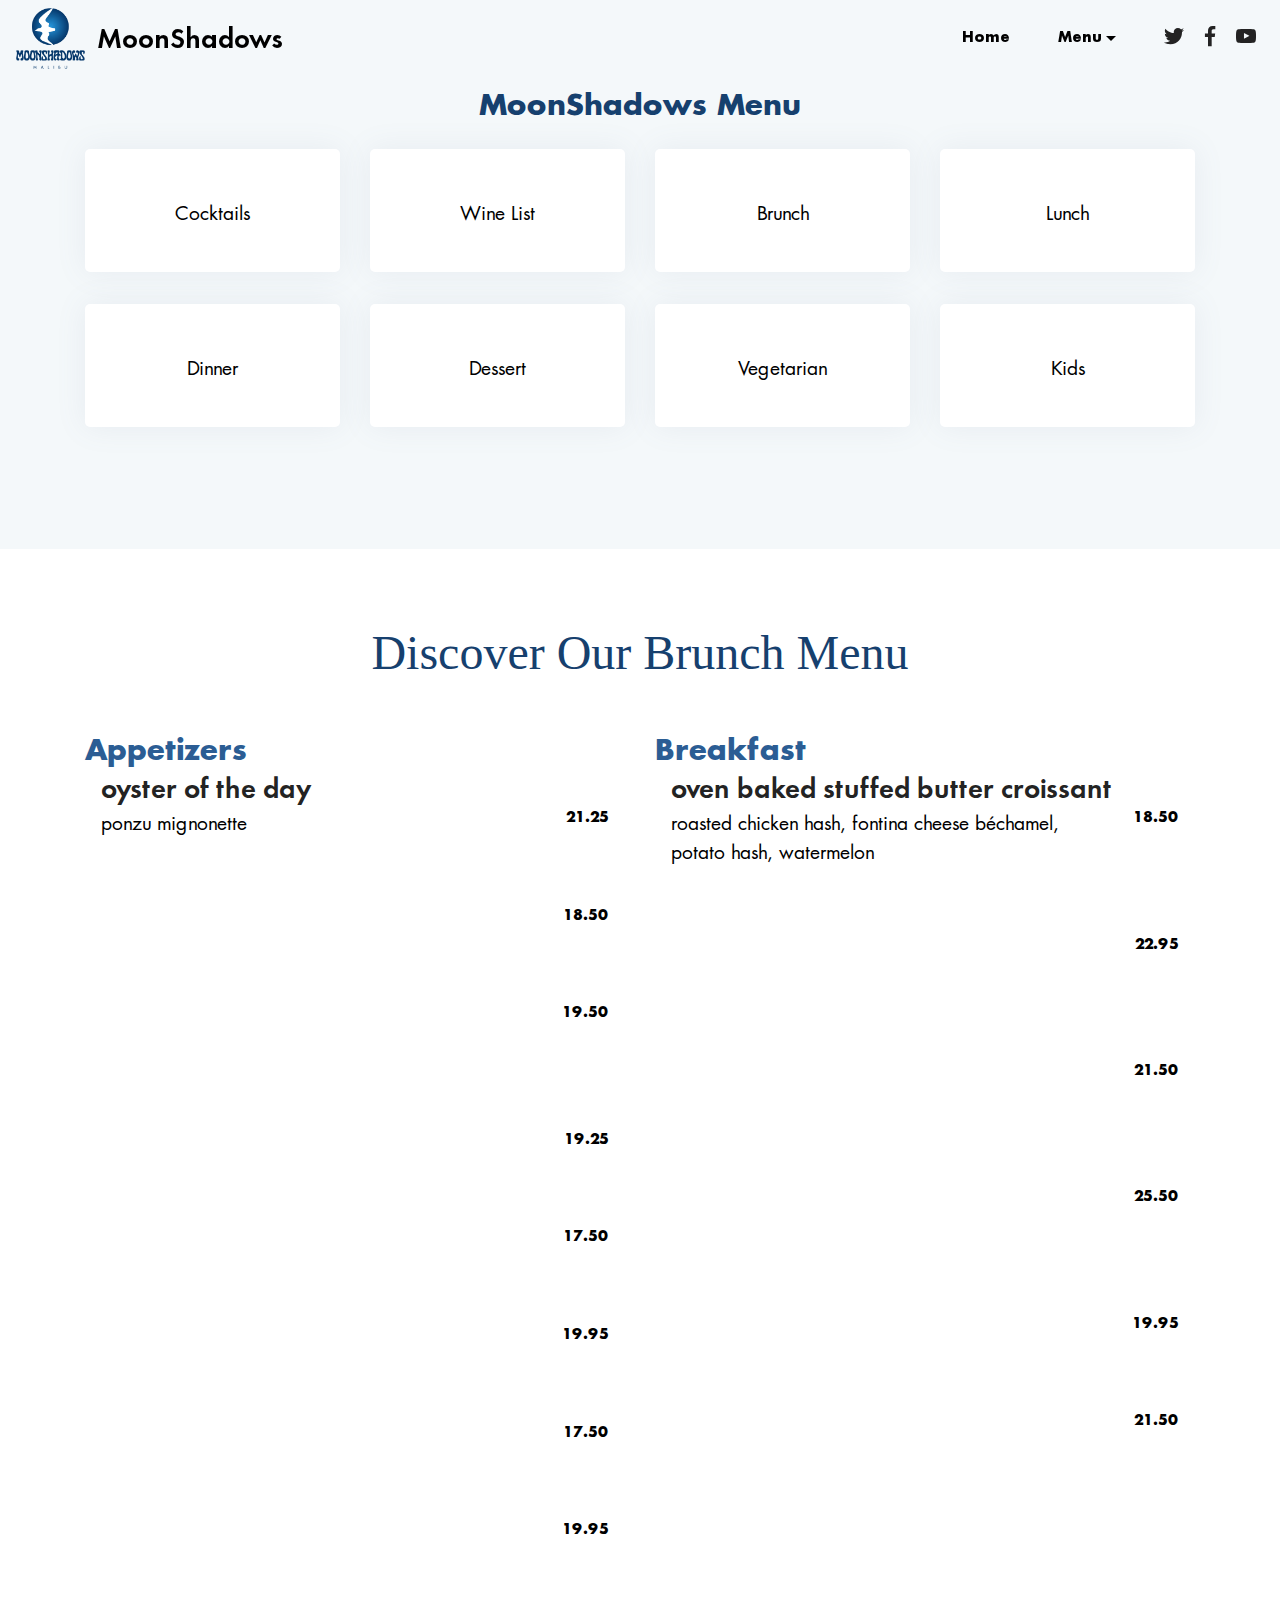
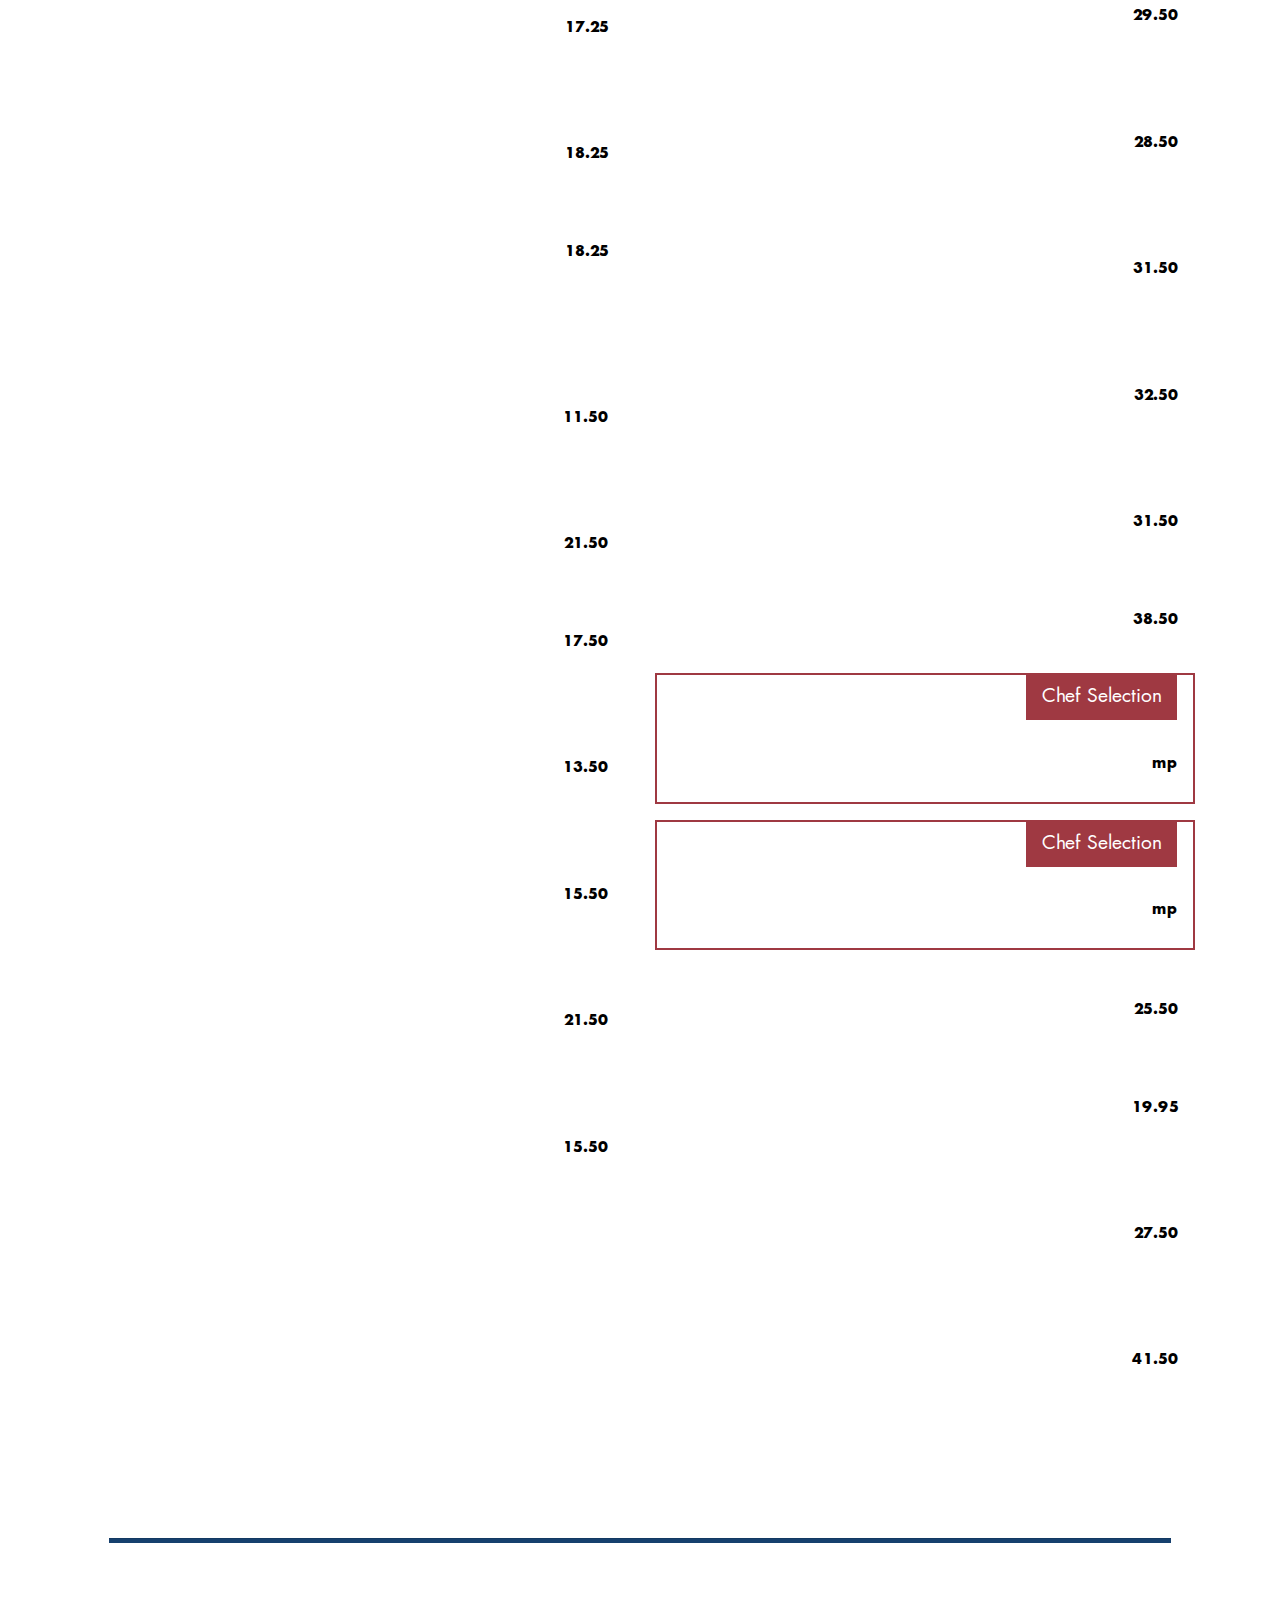
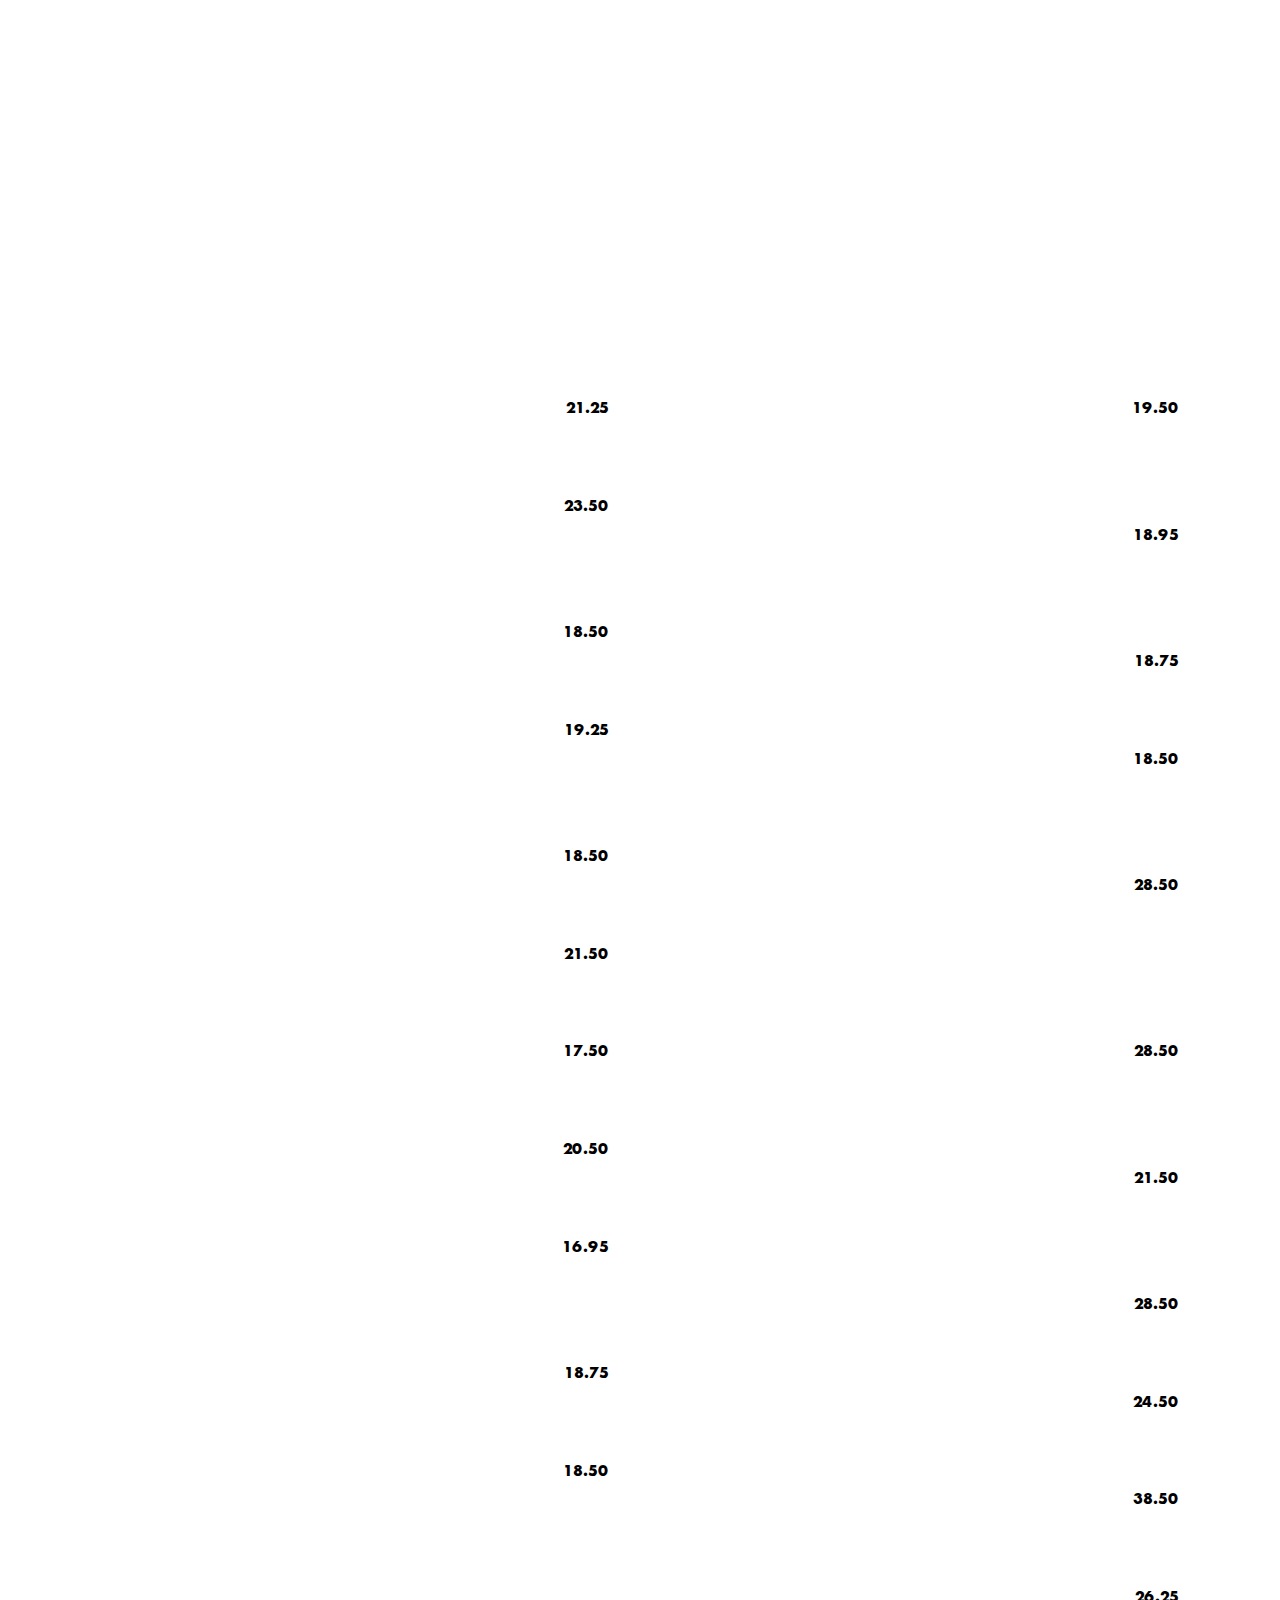
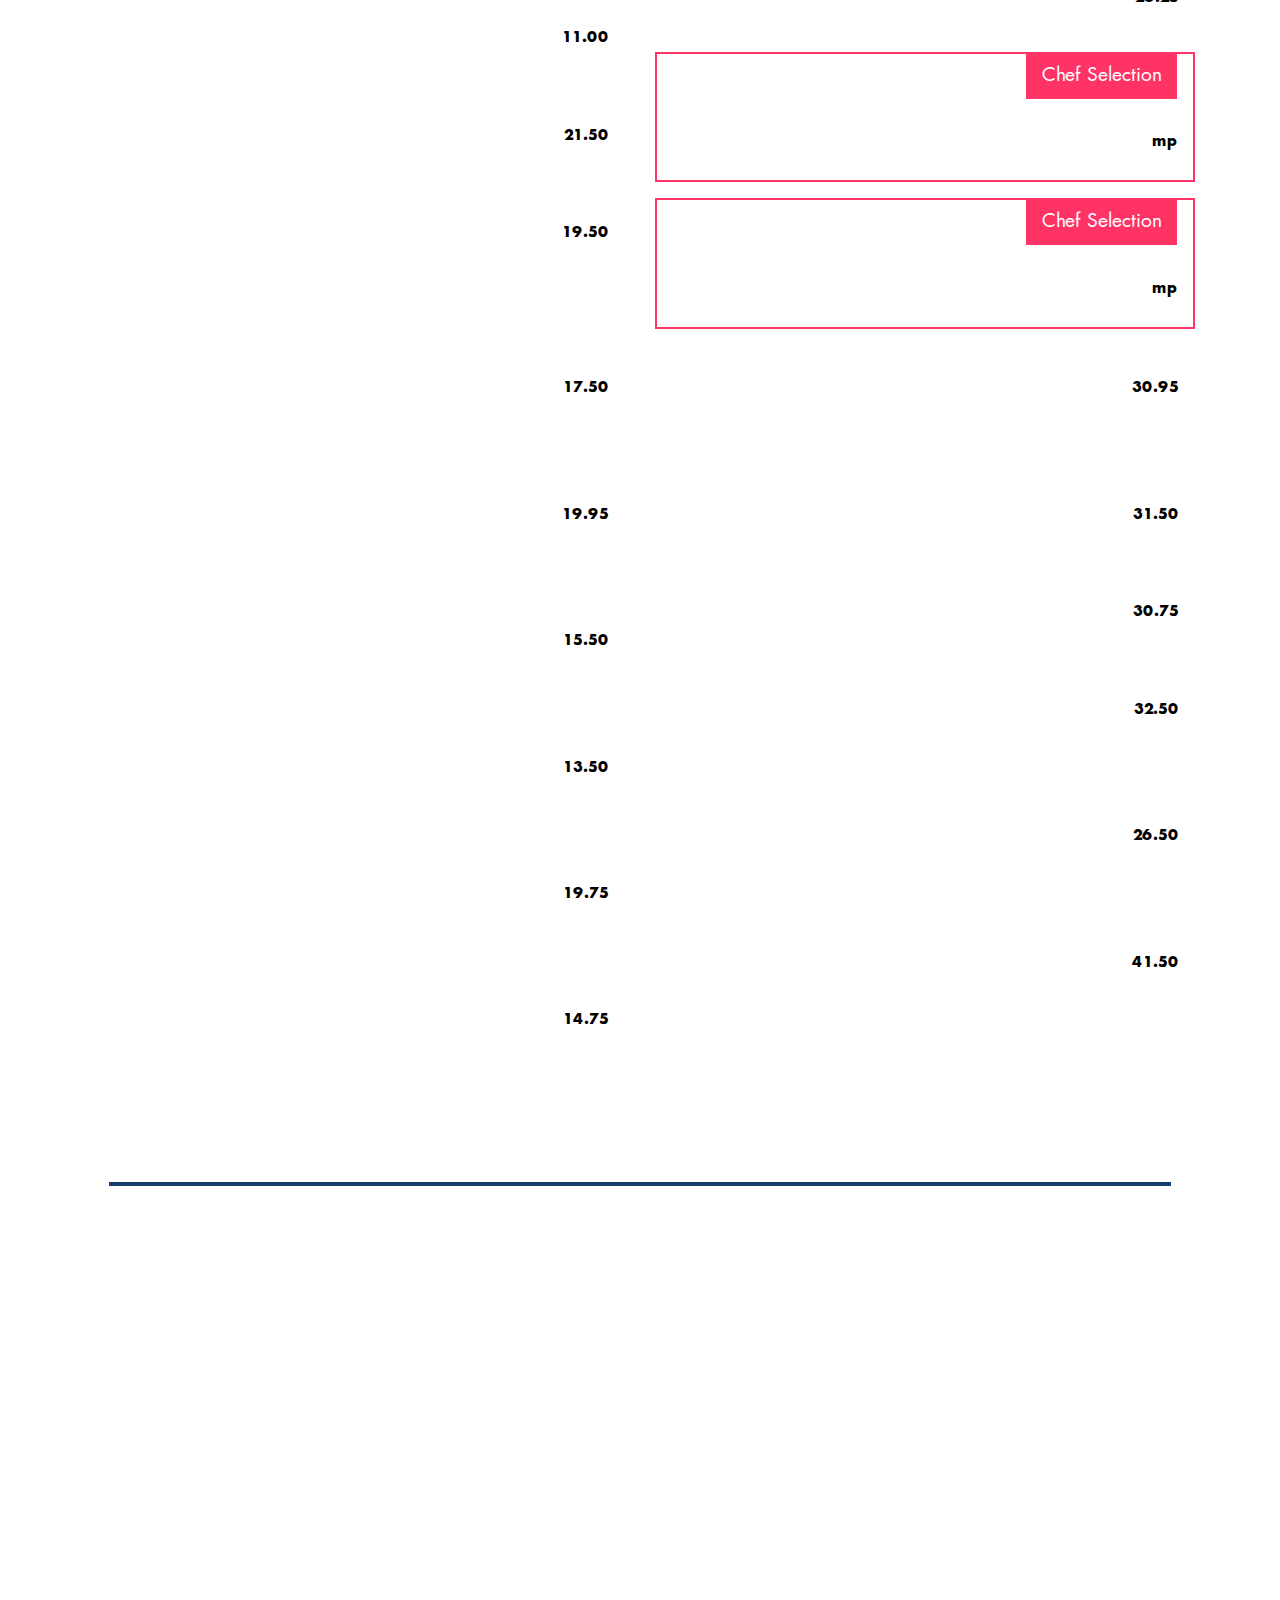
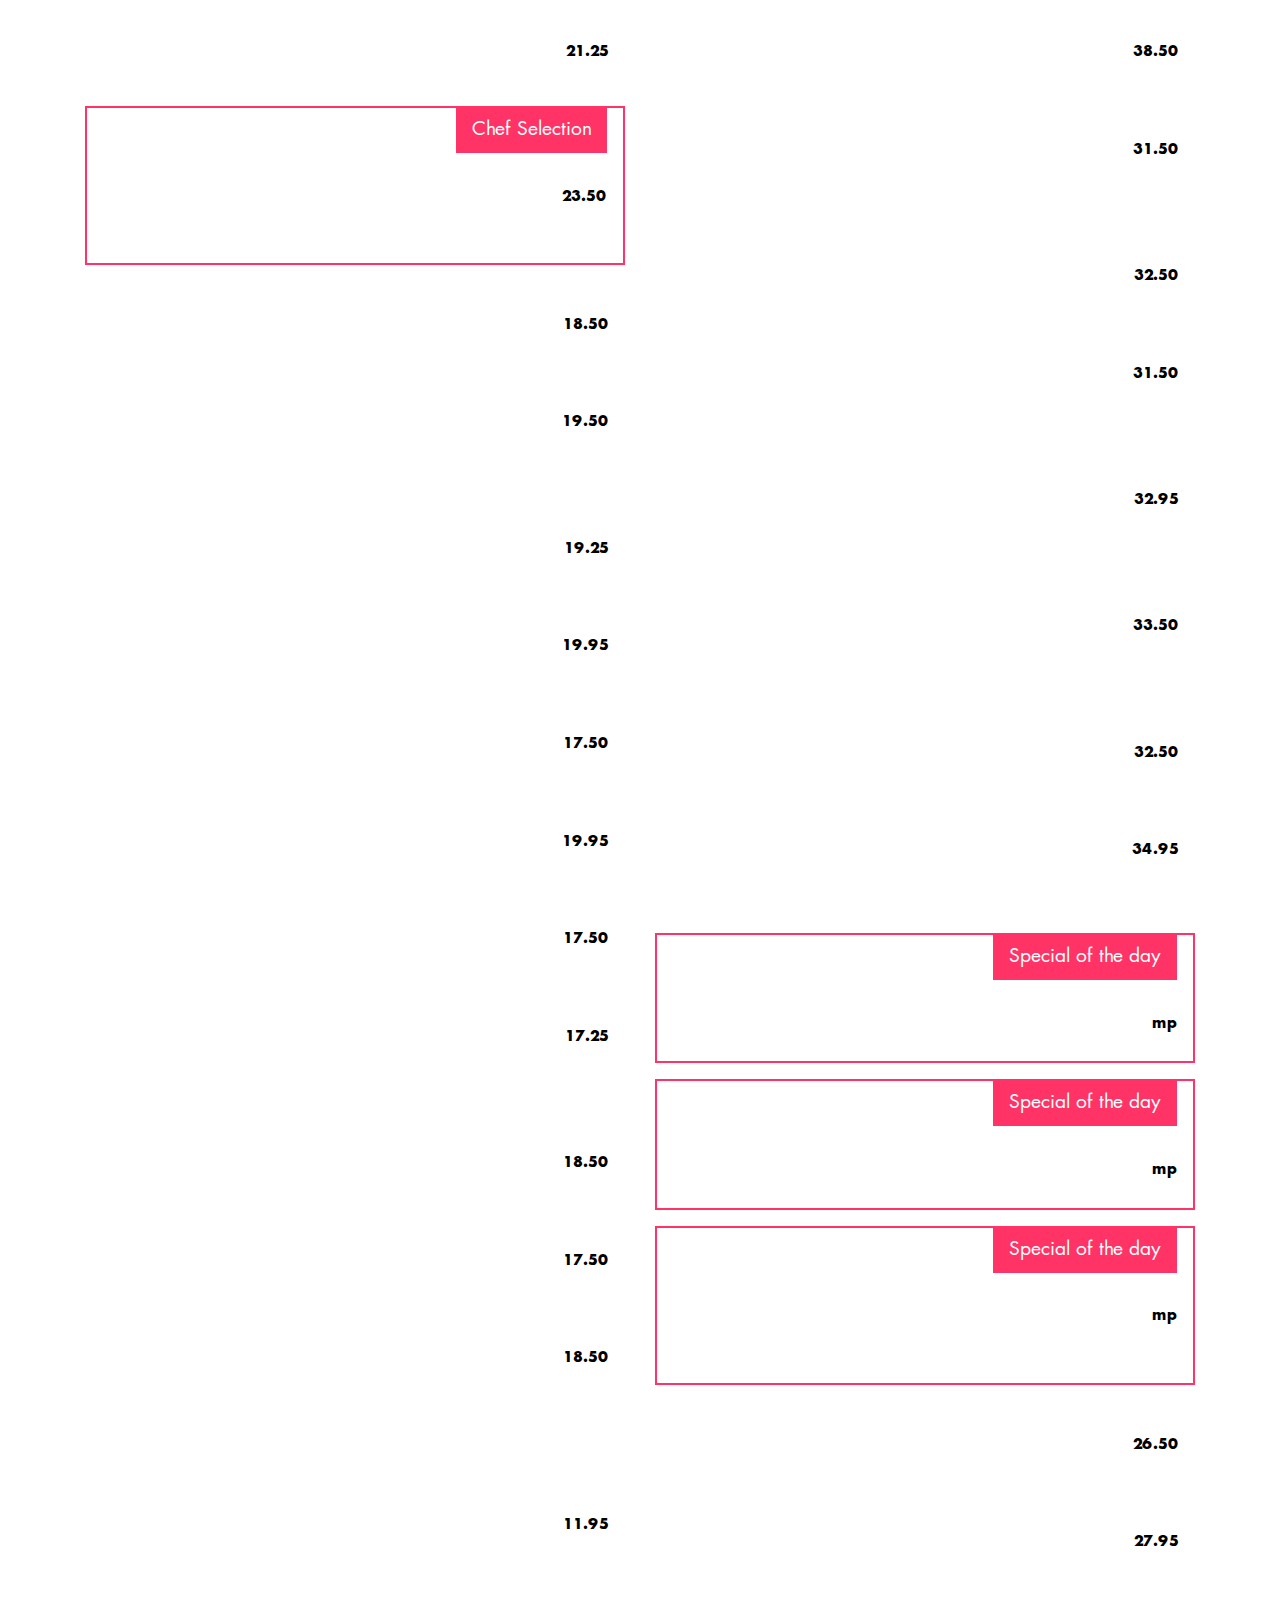
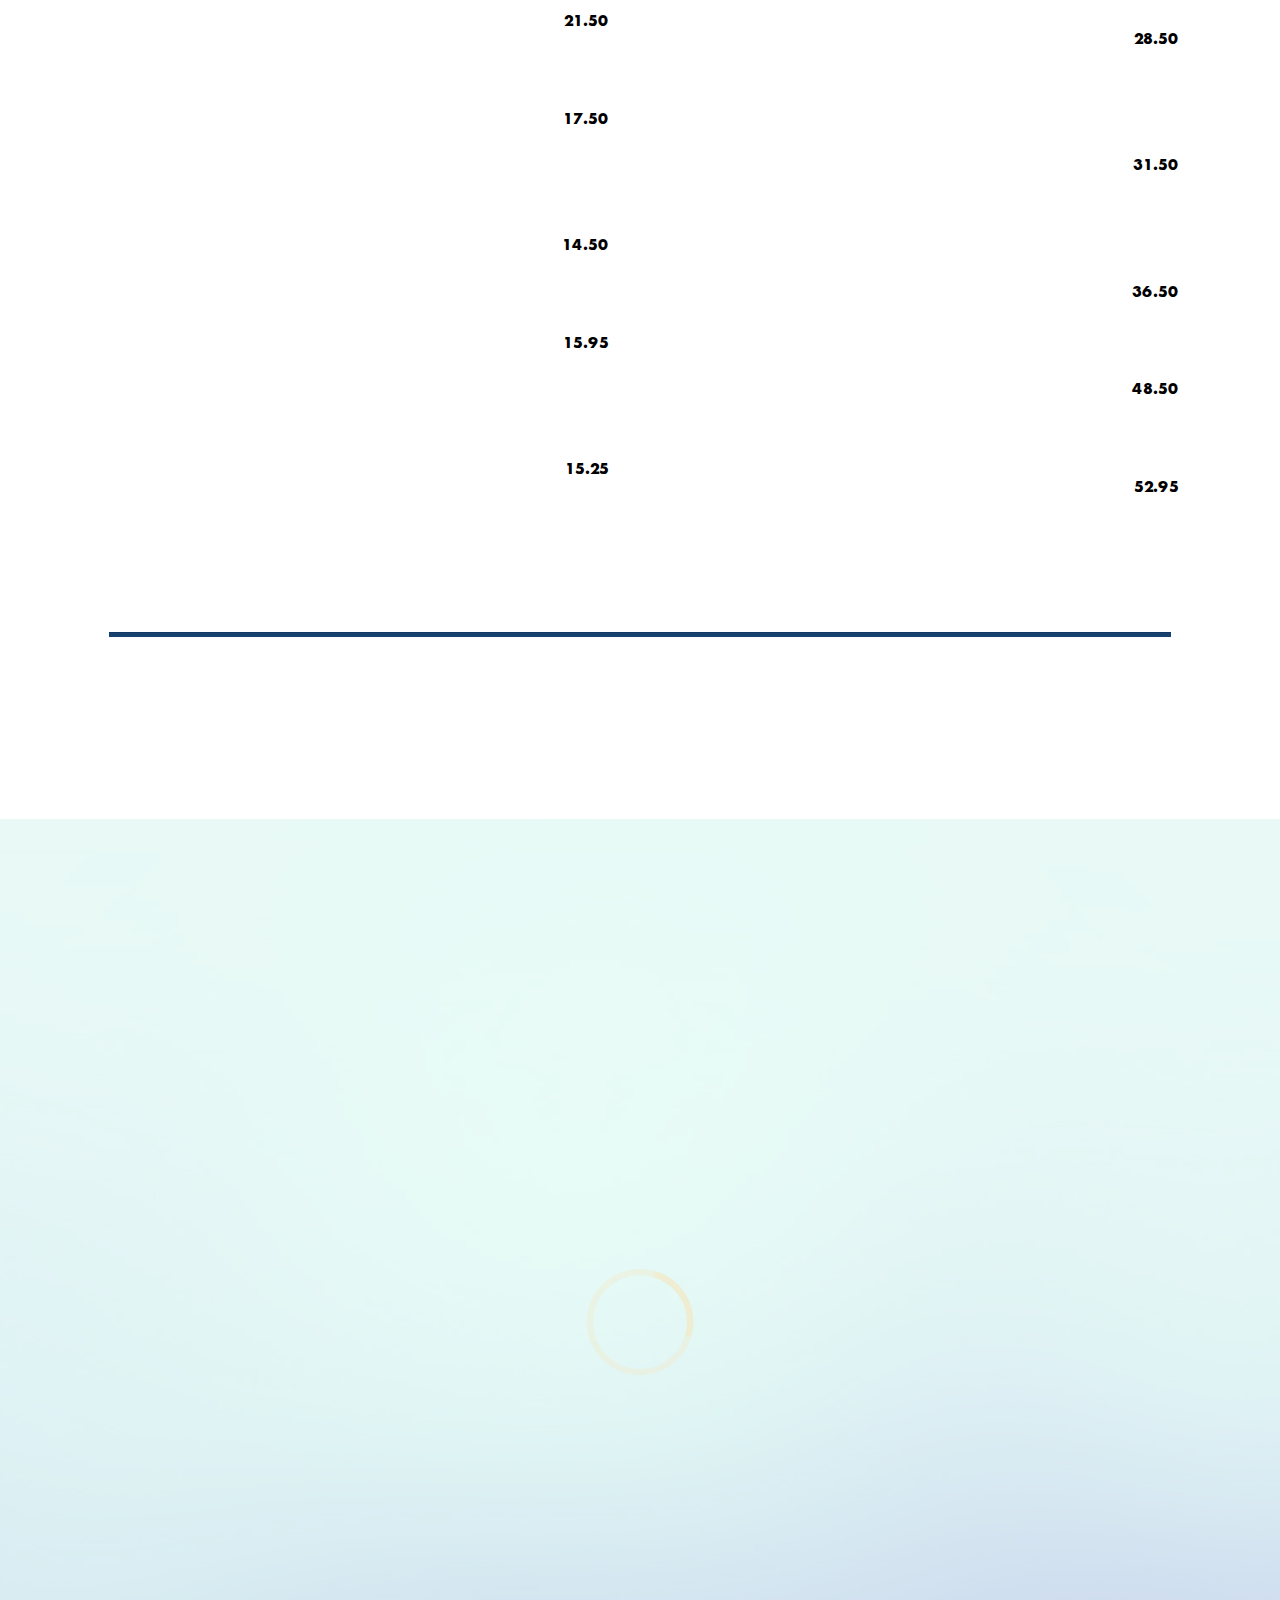
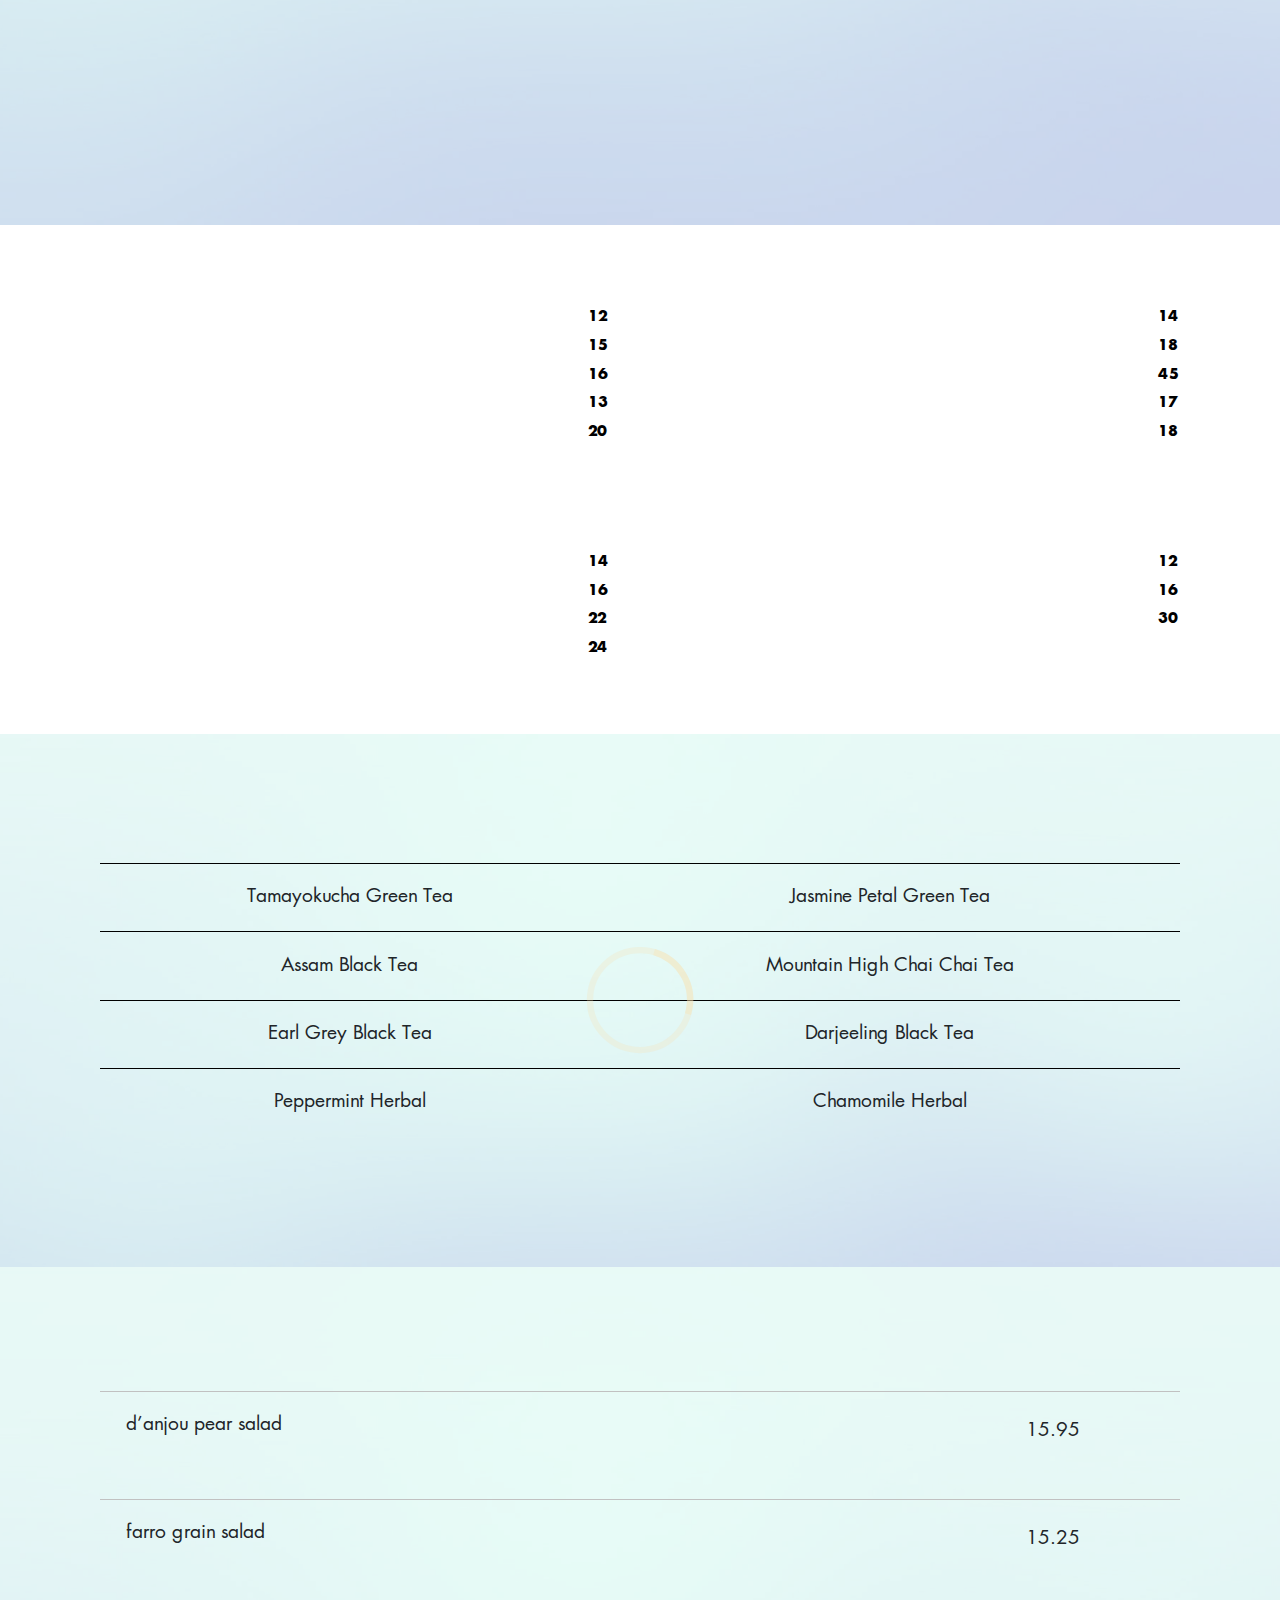
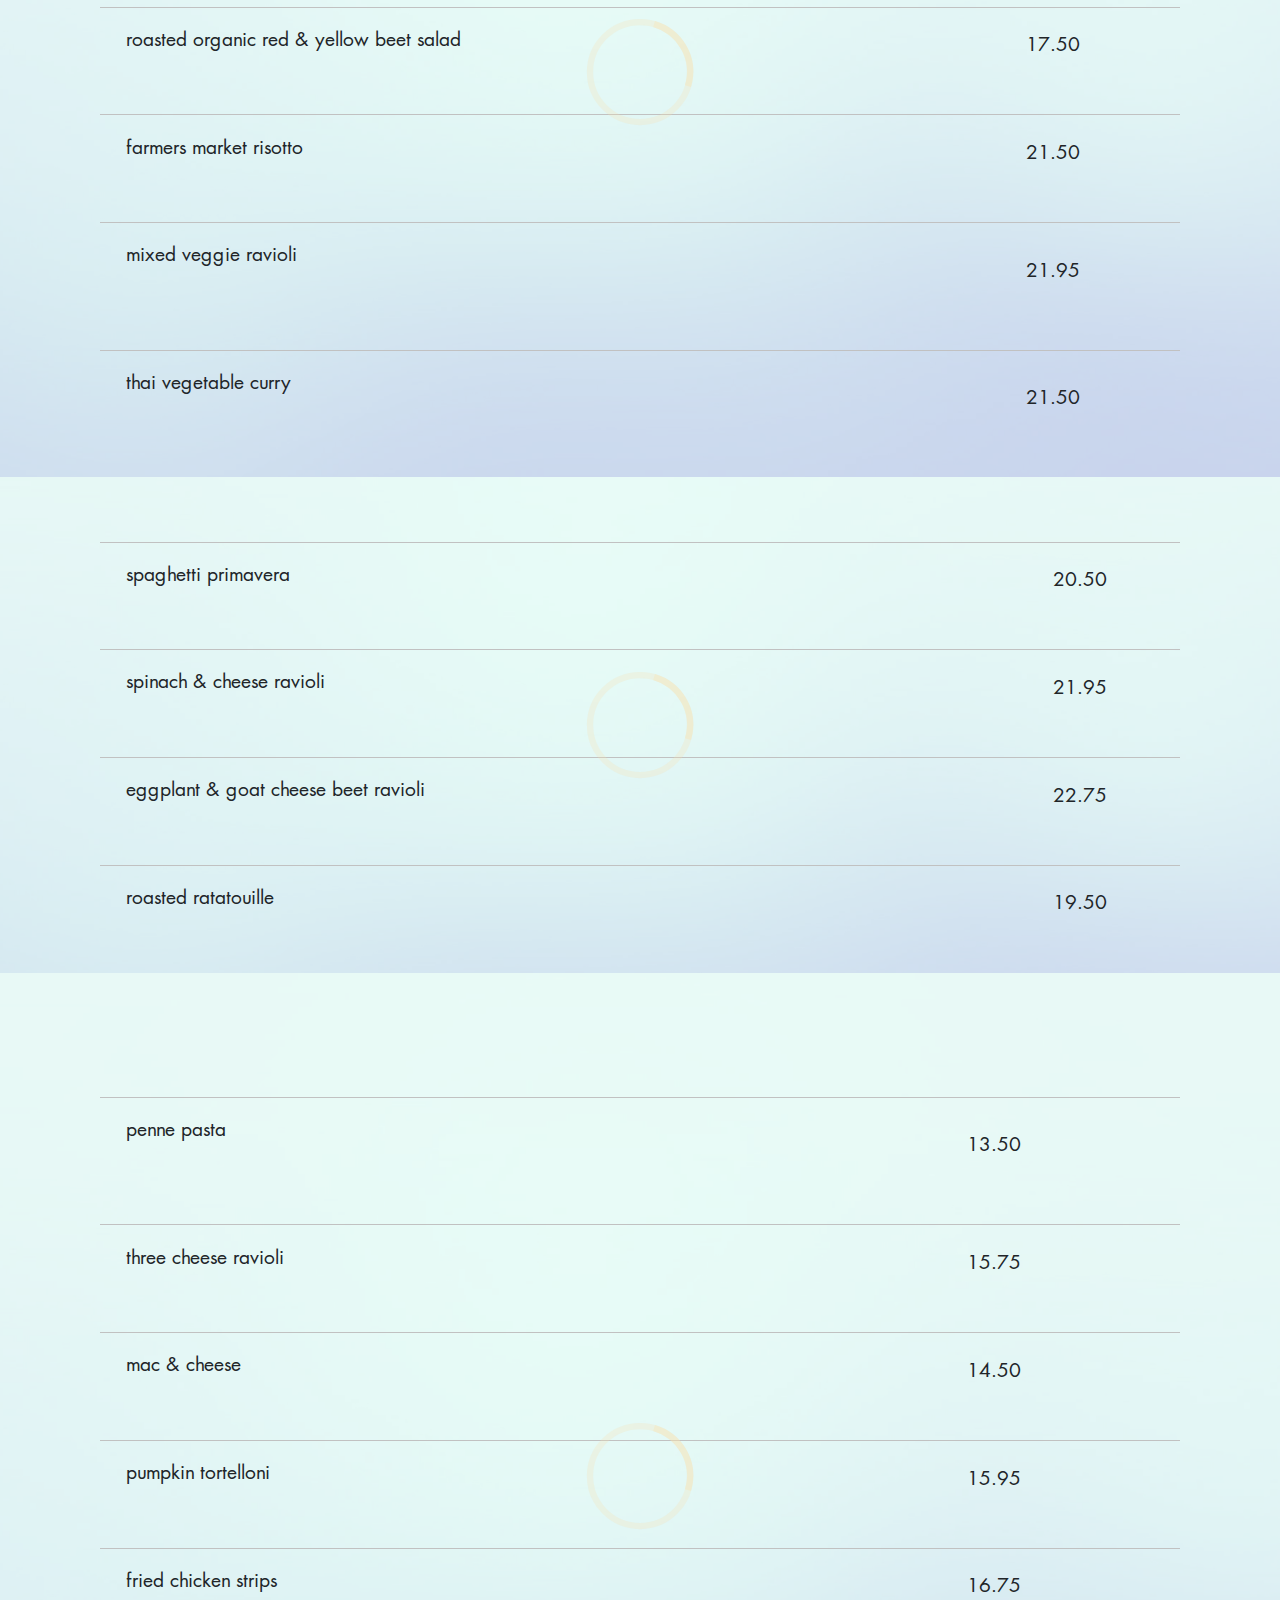
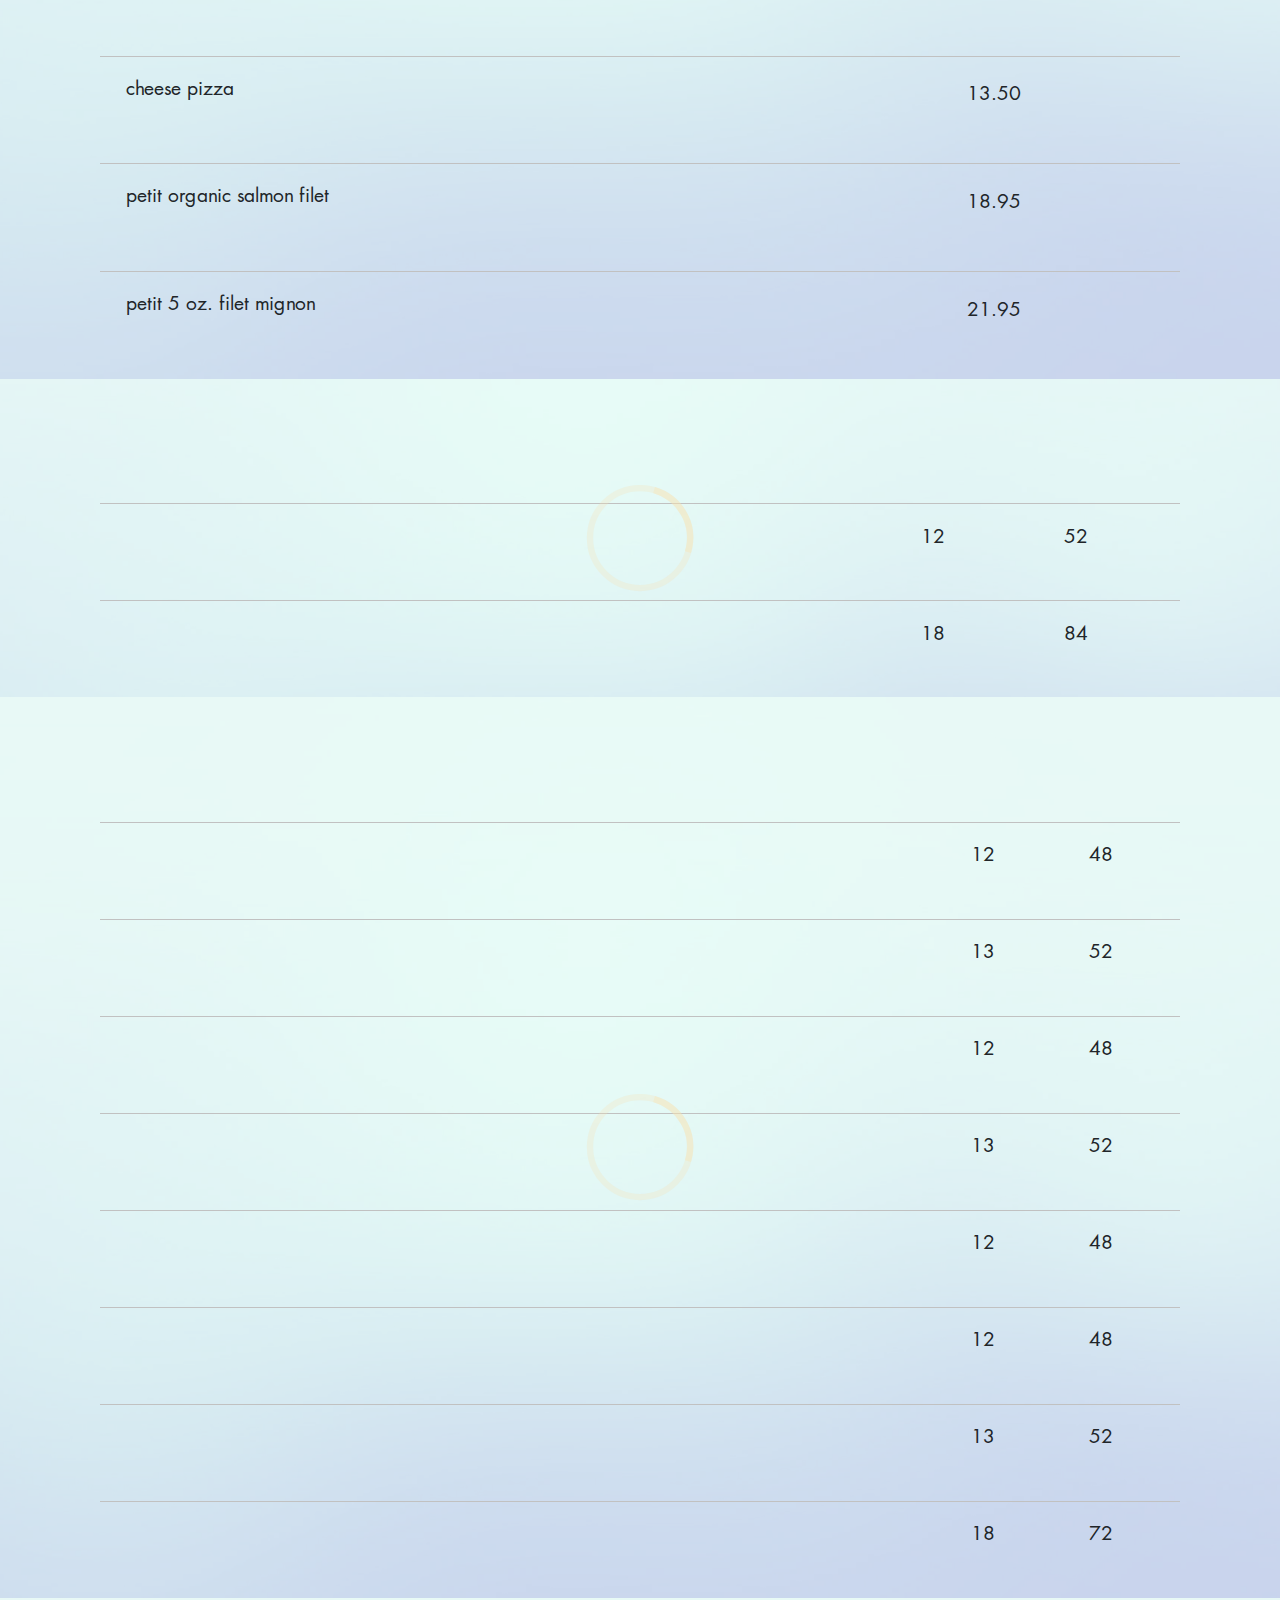
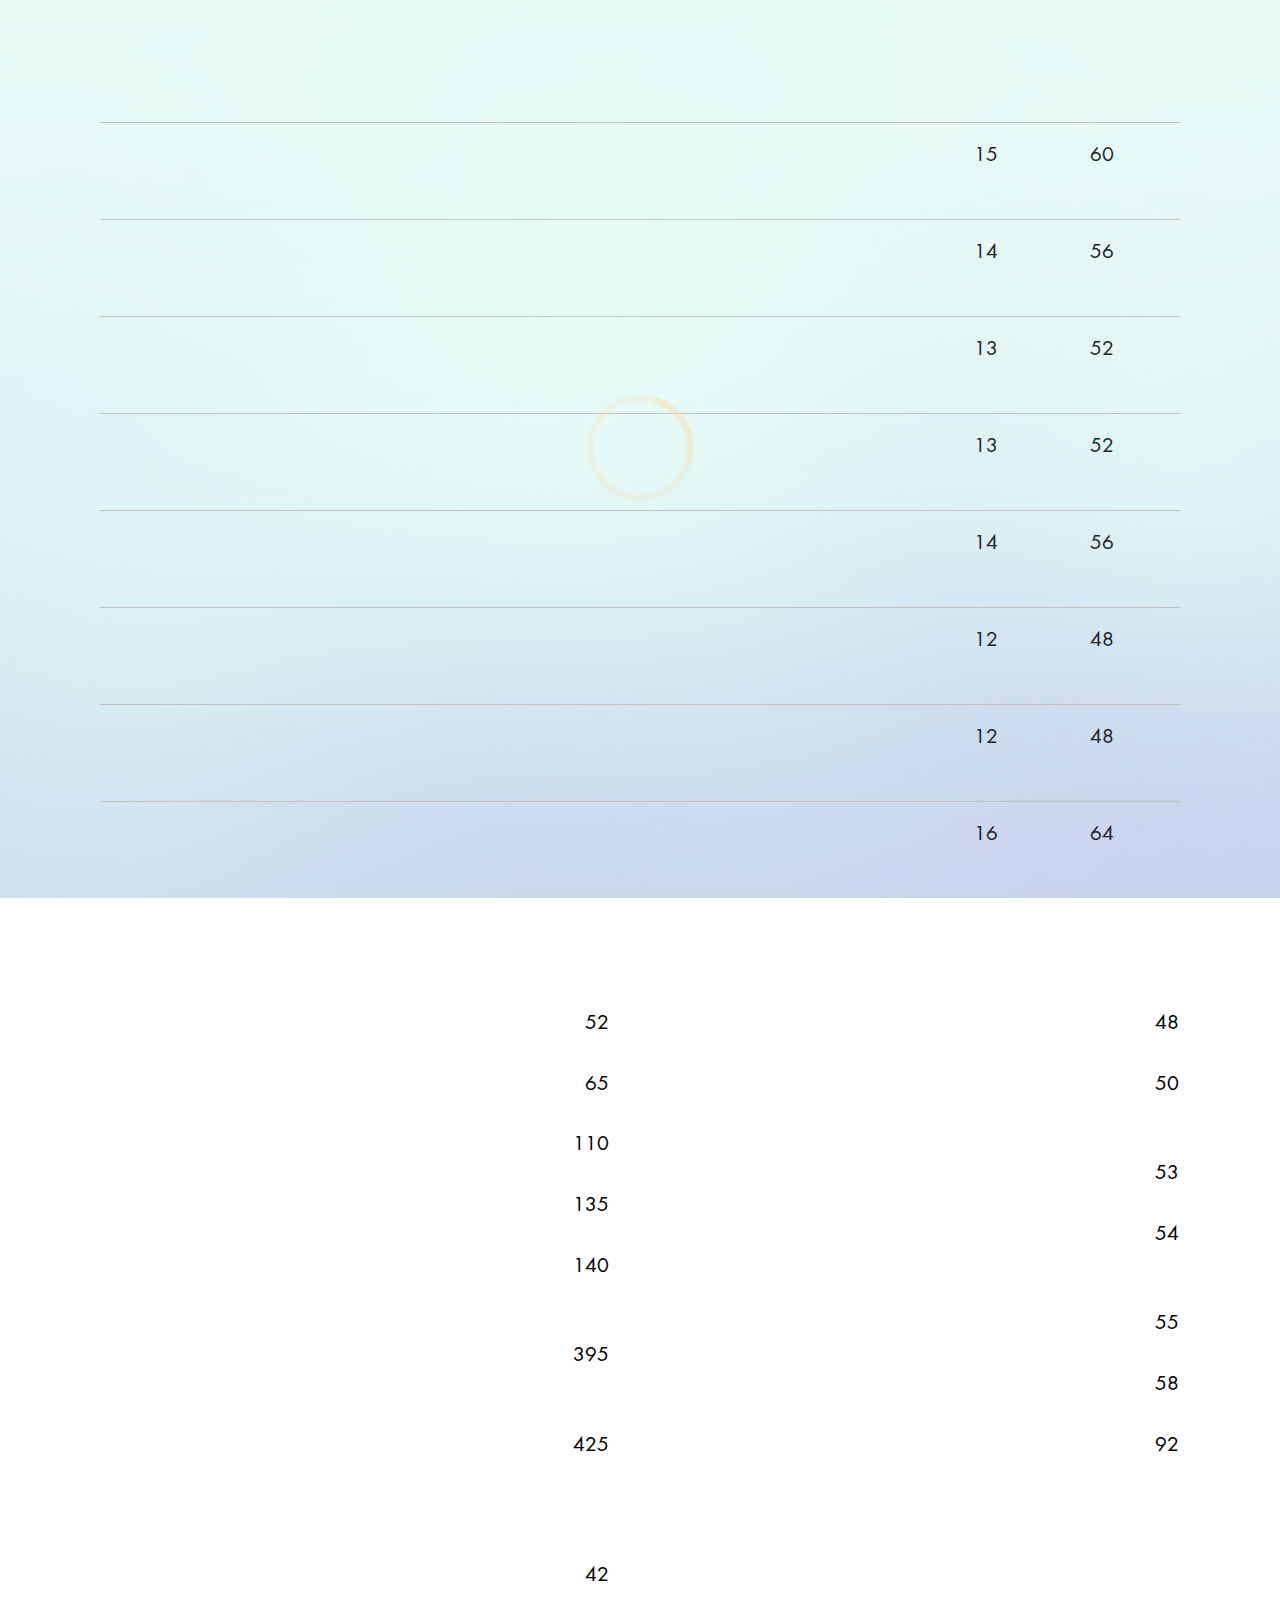
<file: index.html>
<!DOCTYPE html>
<html  >
<head>
  
  <meta charset="UTF-8">
  <meta http-equiv="X-UA-Compatible" content="IE=edge">
  
  <meta name="twitter:card" content="summary_large_image"/>
  <meta name="twitter:image:src" content="assets/images/index-meta.jpg">
  <meta property="og:image" content="assets/images/index-meta.jpg">
  <meta name="twitter:title" content="MoonShadows Menu">
  <meta name="viewport" content="width=device-width, initial-scale=1, minimum-scale=1">
  <link rel="shortcut icon" href="assets/images/moonshadows-logo-blue-122x108.png" type="image/x-icon">
  <meta name="description" content="moonshadows menu - From a midday brunch to supper at sunset, whether you sit out on the sundeck or unwind indoors, Moonshadows is the ultimate casual dining setting, right on the Malibu beach.">
  
  
  <title>MoonShadows Menu</title>
  <link rel="stylesheet" href="assets/web/assets/mobirise-icons/mobirise-icons.css">
  <link rel="stylesheet" href="assets/tether/tether.min.css">
  <link rel="stylesheet" href="assets/bootstrap/css/bootstrap.min.css">
  <link rel="stylesheet" href="assets/bootstrap/css/bootstrap-grid.min.css">
  <link rel="stylesheet" href="assets/bootstrap/css/bootstrap-reboot.min.css">
  <link rel="stylesheet" href="assets/facebook-plugin/style.css">
  <link rel="stylesheet" href="assets/animatecss/animate.min.css">
  <link rel="stylesheet" href="assets/dropdown/css/style.css">
  <link rel="stylesheet" href="assets/datatables/data-tables.bootstrap4.min.css">
  <link rel="stylesheet" href="assets/socicon/css/styles.css">
  <link rel="stylesheet" href="assets/theme/css/style.css">
  <link href="assets/fonts/style.css" rel="stylesheet">
  <link rel="preload" as="style" href="assets/mobirise/css/mbr-additional.css"><link rel="stylesheet" href="assets/mobirise/css/mbr-additional.css" type="text/css">
  
  <script src="assets/web/assets/lazyload/lazyload.js"></script>

  
  

<meta name="theme-color" content="#16406e">
<link rel="manifest" href="manifest.json">
<script src="sw-connect.js"></script>
<meta name="apple-mobile-web-app-capable" content="yes">
<link rel="apple-touch-startup-image" media="(device-width: 320px) and (device-height: 568px) and (-webkit-device-pixel-ratio: 2) and (orientation: portrait)" href="assets/images/apple-launch-640x1136.png">
<link rel="apple-touch-startup-image" media="(device-width: 375px) and (device-height: 667px) and (-webkit-device-pixel-ratio: 2) and (orientation: portrait)" href="assets/images/apple-launch-750x1334.png">
<link rel="apple-touch-startup-image" media="(device-width: 414px) and (device-height: 736px) and (-webkit-device-pixel-ratio: 3) and (orientation: portrait)" href="assets/images/apple-launch-1242x2208.png">
<link rel="apple-touch-startup-image" media="(device-width: 375px) and (device-height: 812px) and (-webkit-device-pixel-ratio: 3) and (orientation: portrait)" href="assets/images/apple-launch-1125x2436.png">
<link rel="apple-touch-startup-image" media="(device-width: 768px) and (device-height: 1024px) and (-webkit-device-pixel-ratio: 2) and (orientation: portrait)" href="assets/images/apple-launch-1536x2048.png">
<link rel="apple-touch-startup-image" media="(device-width: 834px) and (device-height: 1112px) and (-webkit-device-pixel-ratio: 2) and (orientation: portrait)" href="assets/images/apple-launch-1668x2224.png">
<link rel="apple-touch-startup-image" media="(device-width: 1024px) and (device-height: 1366px) and (-webkit-device-pixel-ratio: 2) and (orientation: portrait)" href="assets/images/apple-launch-2048x2732.png">
<meta name="apple-mobile-web-app-status-bar-style" content="default">
<meta name="apple-mobile-web-app-title" content="Moonshadows Menu">
<link rel="apple-touch-icon" href="apple-touch-icon.png"></head>
<body>
  
  <section class="menu cid-rZPeg62oe6" once="menu" id="menu1-0">

    
    

    <nav class="navbar navbar-dropdown navbar-fixed-top navbar-expand-lg">
        <div class="navbar-brand">
            <span class="navbar-logo">
                <a href="index.html">
                    <img src="assets/images/moonshadows-logo-blue-122x108.png" alt="bikin.app" title="logo moonshadows" style="height: 3.8rem;">
                </a>
            </span>
            <span class="navbar-caption-wrap"><a class="navbar-caption text-black display-5" href="#top">
                    MoonShadows</a></span>
        </div>
        <button class="navbar-toggler" type="button" data-toggle="collapse" data-target="#navbarSupportedContent" aria-controls="navbarNavAltMarkup" aria-expanded="false" aria-label="Toggle navigation">
            <div class="hamburger">
                <span></span>
                <span></span>
                <span></span>
                <span></span>
            </div>
        </button>
      <div class="collapse navbar-collapse" id="navbarSupportedContent">
            <ul class="navbar-nav nav-dropdown nav-right" data-app-modern-menu="true"><li class="nav-item">
                    <a class="nav-link link text-black display-4" href="#top">
                        Home
                    </a>
                </li>
                <li class="nav-item dropdown">
                    <a class="nav-link link text-black dropdown-toggle display-4" href="index.html#features2-3" data-toggle="dropdown-submenu" aria-expanded="false">
                        Menu
                    </a><div class="dropdown-menu"><a class="text-black dropdown-item display-4" href="index.html#restaurant-menu2-1v" aria-expanded="false">Cocktail</a><a class="text-black dropdown-item display-4" href="index.html#WINE" aria-expanded="false">Wine List</a><a class="text-black dropdown-item display-4" href="index.html#brunch-menu">Brunch</a><a class="text-black dropdown-item display-4" href="index.html#extShop6-9" aria-expanded="false">Lunch</a><a class="text-black dropdown-item display-4" href="index.html#extShop6-y" aria-expanded="false">Dinner</a><a class="text-black dropdown-item display-4" href="index.html#extTable1-14" aria-expanded="false">Dessert &amp; Wine</a><a class="text-black dropdown-item display-4" href="index.html#extTable1-17" aria-expanded="false">Vegetarian</a><a class="text-black dropdown-item display-4" href="index.html#extTable1-19" aria-expanded="false">Kids</a></div>
                </li></ul>
            <div class="icons-menu">
              <a href="index.html#restaurant-menu2-6" target="_blank">
                <span class="p-2 mbr-iconfont socicon-twitter socicon"></span>
              </a>
              <a href="index.html#features2-3" target="_blank">
                <span class="p-2 mbr-iconfont socicon-facebook socicon"></span>
              </a>
              <a href="index.html#restaurant-menu2-6" target="_blank">
                <span class="p-2 mbr-iconfont socicon-youtube socicon"></span>
              </a>
              
              
              
            </div>
            
      </div>
    </nav>
</section>

<section class="extFeatures cid-s0u0dPMeK2" id="extFeatures8-1a">

	

	
	<div class="container">
		<h2 class="mbr-fonts-style mbr-section-title align-center display-2">MoonShadows Menu</h2>
		
		<div class="row justify-content-center pt-4">
			<div class="col-md-6 col-lg-3 row-item">
    <a href="index.html#restaurant-menu2-1v" class="text-black">
				<div class="wrapper custom-card">
					<div class="card-img pb-3 align-center">
						
					</div>
					<h4 class="mbr-fonts-style mbr-card-title align-center display-7">Cocktails</h4>
                </div></a>
            </div>

			<div class="col-md-6 col-lg-3 row-item">
                <a href="index.html#WINE" class="text-black">
				<div class="wrapper custom-card">
					<div class="card-img pb-3 align-center">
						
					</div>
					<h4 class="mbr-fonts-style mbr-card-title align-center display-7">Wine List</h4>
				</div></a>
            </div>

			<div class="col-md-6 col-lg-3 row-item">
                <a href="index.html#brunch-menu" class="text-black">
				<div class="wrapper custom-card">
					<div class="card-img pb-3 align-center">
						
					</div>                       
                    <h2 class="mbr-fonts-style mbr-card-title align-center display-7">Brunch</h2>
				</div></a>
        </div>

			<div class="col-md-6 col-lg-3 row-item">
                <a href="index.html#extShop6-9" class="text-black">
                <div class="wrapper custom-card">
					<div class="card-img pb-3 align-center">
						
					</div>
					<h2 class="mbr-fonts-style mbr-card-title align-center display-7">Lunch</h2>
				</div></a>
        </div>
			
        <div class="col-md-6 col-lg-3 row-item">
                <a href="index.html#extShop6-y" class="text-black">
				<div class="wrapper custom-card">
        			<div class="card-img pb-3 align-center">
						
					</div>
					<h4 class="mbr-fonts-style mbr-card-title align-center display-7">Dinner</h4>
				</div></a>
			</div>
        
			<div class="col-md-6 col-lg-3 row-item">
                <a href="index.html#extTable1-14" class="text-black">
				<div class="wrapper custom-card">
					<div class="card-img pb-3 align-center">
						
					</div>
					<h4 class="mbr-fonts-style mbr-card-title align-center display-7">Dessert</h4>
				</div></a>
			</div>
        
			<div class="col-md-6 col-lg-3 row-item">
			<a href="index.html#extTable1-17" class="text-black">
				<div class="wrapper custom-card">
					<div class="card-img pb-3 align-center">
						
					</div>
					<h4 class="mbr-fonts-style mbr-card-title align-center display-7">Vegetarian</h4>
				</div></a>	
			</div>
            
			<div class="col-md-6 col-lg-3 row-item">
             <a href="index.html#extTable1-19" class="text-black">
				<div class="wrapper custom-card">
					<div class="card-img pb-3 align-center">
						
					</div>
					<h4 class="mbr-fonts-style mbr-card-title align-center display-7">Kids</h4>
				</div></a>
			</div>
		</div>
	</div>
</section>

<section class="restaurant-menu2 restaurant-special-menu cid-rZPj00WaFh" id="brunch-menu">

    

    

    <div class="container">
        <h2 class="mbr-section-title align-center mbr-fonts-style mbr-black display-1">
            Discover Our Brunch Menu
        </h2>
        

        <div class="row pt-5">
            <div class="col-md-6">
                <div class="menu-group">
                    <h3 class="mbr-fonts-style group-title mbr-black align-left display-2">
                        Appetizers
                    </h3>
                    <div class="row menu-row">
                        
                        
                    <div class="col-md-12 menu-item">
                            <div class="special-label align-right">
                              <div class="label-text mbr-fonts-style display-7">Chef Selection</div>
                            </div>
                            <h3 class="item-title mbr-fonts-style display-5">oyster of the day</h3>
                            <div class="menu-box">
                                <p class="box-text mbr-black mbr-fonts-style display-7">
                                    ponzu mignonette

                                </p>
                                <span class="mbr-fonts-style box-price mbr-black display-4">21.25</span>
                            </div>
                        </div><div class="col-md-12 menu-item">
                            <div class="special-label align-right">
                              <div class="label-text mbr-fonts-style display-7">Chef Selection</div>
                            </div>
                            <h3 class="item-title mbr-fonts-style display-5">octopus carpaccio</h3>
                            <div class="menu-box">
                                <p class="box-text mbr-black mbr-fonts-style display-7">
                                    fennel, arugula, olives, orange, lemon dressing

                                </p>
                                <span class="mbr-fonts-style box-price mbr-black display-4">18.50</span>
                            </div>
                        </div><div class="col-md-12 menu-item">
                            <div class="special-label align-right">
                              <div class="label-text mbr-fonts-style display-7">Chef Selection</div>
                            </div>
                            <h3 class="item-title mbr-fonts-style display-5">spicy ahi tuna tartare&nbsp;</h3>
                            <div class="menu-box">
                                <p class="box-text mbr-black mbr-fonts-style display-7">cucumber, seaweed, wasabi, avocado, <br>sesame wonton chip&nbsp;</p>
                                <span class="mbr-fonts-style box-price mbr-black display-4">19.50</span>
                            </div>
                        </div><div class="col-md-12 menu-item">
                            <div class="special-label align-right">
                              <div class="label-text mbr-fonts-style display-7">Chef Selection</div>
                            </div>
                            <h3 class="item-title mbr-fonts-style display-5">tender barbequed octopus</h3>
                            <div class="menu-box">
                                <p class="box-text mbr-black mbr-fonts-style display-7">
                                    fingerling potatoes, cannellini beans

                                </p>
                                <span class="mbr-fonts-style box-price mbr-black display-4">19.25</span>
                            </div>
                        </div><div class="col-md-12 menu-item">
                            <div class="special-label align-right">
                              <div class="label-text mbr-fonts-style display-7">Chef Selection</div>
                            </div>
                            <h3 class="item-title mbr-fonts-style display-5">london style salmon cake</h3>
                            <div class="menu-box">
                                <p class="box-text mbr-black mbr-fonts-style display-7">
                                    frisee, saffron aioli

                                </p>
                                <span class="mbr-fonts-style box-price mbr-black display-4">17.50</span>
                            </div>
                        </div><div class="col-md-12 menu-item">
                            <div class="special-label align-right">
                              <div class="label-text mbr-fonts-style display-7">Chef Selection</div>
                            </div>
                            <h3 class="item-title mbr-fonts-style display-5">pan seared sea scallops</h3>
                            <div class="menu-box">
                                <p class="box-text mbr-black mbr-fonts-style display-7">
                                    celery root &amp; cilantro puree

                                </p>
                                <span class="mbr-fonts-style box-price mbr-black display-4">19.95</span>
                            </div>
                        </div><div class="col-md-12 menu-item">
                            <div class="special-label align-right">
                              <div class="label-text mbr-fonts-style display-7">Chef Selection</div>
                            </div>
                            <h3 class="item-title mbr-fonts-style display-5">burrata cheese</h3>
                            <div class="menu-box">
                                <p class="box-text mbr-black mbr-fonts-style display-7">
                                    heirloom tomatoes, balsamic reduction

                                </p>
                                <span class="mbr-fonts-style box-price mbr-black display-4">17.50</span>
                            </div>
                        </div><div class="col-md-12 menu-item">
                            <div class="special-label align-right">
                              <div class="label-text mbr-fonts-style display-7">Chef Selection</div>
                            </div>
                            <h3 class="item-title mbr-fonts-style display-5">dungeness crab cake</h3>
                            <div class="menu-box">
                                <p class="box-text mbr-black mbr-fonts-style display-7">
                                    arugula, celery, carrot, passionfruit puree

                                </p>
                                <span class="mbr-fonts-style box-price mbr-black display-4">19.95</span>
                            </div>
                        </div><div class="col-md-12 menu-item">
                            <div class="special-label align-right">
                              <div class="label-text mbr-fonts-style display-7">Chef Selection</div>
                            </div>
                            <h3 class="item-title mbr-fonts-style display-5">fried calamari</h3>
                            <div class="menu-box">
                                <p class="box-text mbr-black mbr-fonts-style display-7">
                                    chipotle aioli

                                </p>
                                <span class="mbr-fonts-style box-price mbr-black display-4">17.25</span>
                            </div>
                        </div><div class="col-md-12 menu-item">
                            <div class="special-label align-right">
                              <div class="label-text mbr-fonts-style display-7">Chef Selection</div>
                            </div>
                            <h3 class="item-title mbr-fonts-style display-5">parma prosciutto &amp; mozzarella<br>di bufala</h3>
                            <div class="menu-box">
                                <p class="box-text mbr-black mbr-fonts-style display-7">ham, buffalo mozzarella, 15 year aged balsamic,</p>
                                <span class="mbr-fonts-style box-price mbr-black display-4">18.25</span>
                            </div>
                        </div><div class="col-md-12 menu-item">
                            <div class="special-label align-right">
                              <div class="label-text mbr-fonts-style display-7">Chef Selection</div>
                            </div>
                            <h3 class="item-title mbr-fonts-style display-5">shrimp cocktail</h3>
                            <div class="menu-box">
                                <p class="box-text mbr-black mbr-fonts-style display-7">
                                    moonshadows signature cocktail sauce

                                </p>
                                <span class="mbr-fonts-style box-price mbr-black display-4">18.25</span>
                            </div>
                        </div></div>
                </div>
                <div class="menu-group">
                    <h3 class="mbr-fonts-style group-title mbr-black align-left display-2">Chowder &amp; Salads</h3>
                    <div class="row menu-row">
                        
                        
                        
                    <div class="col-md-12 menu-item">
                            <div class="special-label align-right">
                              <div class="label-text mbr-fonts-style display-7">Chef Selection</div>
                            </div>
                            <h3 class="item-title mbr-fonts-style display-5">pacific seafood chowder</h3>
                            <div class="menu-box">
                                <p class="box-text mbr-black mbr-fonts-style display-7">clams, halibut, salmon, bay shrimp, potato, dill cream</p>
                                <span class="mbr-fonts-style box-price mbr-black display-4">11.50</span>
                            </div>
                        </div><div class="col-md-12 menu-item">
                            <div class="special-label align-right">
                              <div class="label-text mbr-fonts-style display-7">Chef Selection</div>
                            </div>
                            <h3 class="item-title mbr-fonts-style display-5">sweet maine lobster caesar salad&nbsp;</h3>
                            <div class="menu-box">
                                <p class="box-text mbr-black mbr-fonts-style display-7">baby romaine, bacon, croutons, caesar dressing</p>
                                <span class="mbr-fonts-style box-price mbr-black display-4">21.50</span>
                            </div>
                        </div><div class="col-md-12 menu-item">
                            <div class="special-label align-right">
                              <div class="label-text mbr-fonts-style display-7">Chef Selection</div>
                            </div>
                            <h3 class="item-title mbr-fonts-style display-5">roasted organic red &amp; yellow beet salad&nbsp;</h3>
                            <div class="menu-box">
                                <p class="box-text mbr-black mbr-fonts-style display-7">goat cheese, apple, pecans, beet vinaigrette, balsamic</p>
                                <span class="mbr-fonts-style box-price mbr-black display-4">17.50</span>
                            </div>
                        </div><div class="col-md-12 menu-item">
                            <div class="special-label align-right">
                              <div class="label-text mbr-fonts-style display-7">Chef Selection</div>
                            </div>
                            <h3 class="item-title mbr-fonts-style display-5">caesar salad</h3>
                            <div class="menu-box">
                                <p class="box-text mbr-black mbr-fonts-style display-7">baby romaine, croutons, caesar dressing <br>add chicken 6.00 - add shrimp 8.00</p>
                                <span class="mbr-fonts-style box-price mbr-black display-4">13.50</span>
                            </div>
                        </div><div class="col-md-12 menu-item">
                            <div class="special-label align-right">
                              <div class="label-text mbr-fonts-style display-7">Chef Selection</div>
                            </div>
                            <h3 class="item-title mbr-fonts-style display-5">d’anjou pear salad&nbsp;</h3>
                            <div class="menu-box">
                                <p class="box-text mbr-black mbr-fonts-style display-7">greens, candied pecans, blue cheese, pear vinaigrette</p>
                                <span class="mbr-fonts-style box-price mbr-black display-4">15.50</span>
                            </div>
                        </div><div class="col-md-12 menu-item">
                            <div class="special-label align-right">
                              <div class="label-text mbr-fonts-style display-7">Chef Selection</div>
                            </div>
                            <h3 class="item-title mbr-fonts-style display-5">dungeness crab &amp; tiger shrimp salad</h3>
                            <div class="menu-box">
                                <p class="box-text mbr-black mbr-fonts-style display-7">mixed greens, corn, cherry tomatoes, egg, <br>lemon vinaigrette</p>
                                <span class="mbr-fonts-style box-price mbr-black display-4">21.50</span>
                            </div>
                        </div><div class="col-md-12 menu-item">
                            <div class="special-label align-right">
                              <div class="label-text mbr-fonts-style display-7">Chef Selection</div>
                            </div>
                            <h3 class="item-title mbr-fonts-style display-5">farro grain salad</h3>
                            <div class="menu-box">
                                <p class="box-text mbr-black mbr-fonts-style display-7">cucumber, tomato, red bell pepper, feta cheese, onion, lemon dressing</p>
                                <span class="mbr-fonts-style box-price mbr-black display-4">15.50</span>
                            </div>
                        </div></div>
                </div>
                
            </div>
            <div class="col-md-6">
                <div class="menu-group">
                    <h3 class="mbr-fonts-style group-title mbr-black align-left display-2">
                        Breakfast</h3>
                    <div class="row menu-row">
                        
                        
                        
                        
                        
                    <div class="col-md-12 menu-item">
                            <div class="special-label align-right">
                              <div class="label-text mbr-fonts-style display-7">Chef Selection</div>
                            </div>
                            <h3 class="item-title mbr-fonts-style display-5">oven baked stuffed butter croissant</h3>
                            <div class="menu-box">
                                <p class="box-text mbr-black mbr-fonts-style display-7">roasted chicken hash, fontina cheese béchamel, potato hash, watermelon</p>
                                <span class="mbr-fonts-style box-price mbr-black display-4">18.50</span>
                            </div>
                        </div><div class="col-md-12 menu-item">
                            <div class="special-label align-right">
                              <div class="label-text mbr-fonts-style display-7">Chef Selection</div>
                            </div>
                            <h3 class="item-title mbr-fonts-style display-5">crispy potato galette</h3>
                            <div class="menu-box">
                                <p class="box-text mbr-black mbr-fonts-style display-7">
                                    house cured salmon, crème fraiche, chives
                                </p>
                                <span class="mbr-fonts-style box-price mbr-black display-4">22.95</span>
                            </div>
                        </div><div class="col-md-12 menu-item">
                            <div class="special-label align-right">
                              <div class="label-text mbr-fonts-style display-7">Chef Selection</div>
                            </div>
                            <h3 class="item-title mbr-fonts-style display-5">scrambled eggs with smoked country ham</h3>
                            <div class="menu-box">
                                <p class="box-text mbr-black mbr-fonts-style display-7">asparagus, cherry tomatoes, potato hash, sautéed spinach</p>
                                <span class="mbr-fonts-style box-price mbr-black display-4">21.50</span>
                            </div>
                        </div><div class="col-md-12 menu-item">
                            <div class="special-label align-right">
                              <div class="label-text mbr-fonts-style display-7">Chef Selection</div>
                            </div>
                            <h3 class="item-title mbr-fonts-style display-5">hanger steak &amp; fried eggs</h3>
                            <div class="menu-box">
                                <p class="box-text mbr-black mbr-fonts-style display-7">potato hash, creamed spinach</p>
                                <span class="mbr-fonts-style box-price mbr-black display-4">25.50</span>
                            </div>
                        </div><div class="col-md-12 menu-item">
                            <div class="special-label align-right">
                              <div class="label-text mbr-fonts-style display-7">Chef Selection</div>
                            </div>
                            <h3 class="item-title mbr-fonts-style display-5">napa goat cheese &amp; sundried tomato omelette</h3>
                            <div class="menu-box">
                                <p class="box-text mbr-black mbr-fonts-style display-7">potato hash, sautéed spinach</p>
                                <span class="mbr-fonts-style box-price mbr-black display-4">19.95</span>
                            </div>
                        </div><div class="col-md-12 menu-item">
                            <div class="special-label align-right">
                              <div class="label-text mbr-fonts-style display-7">Chef Selection</div>
                            </div>
                            <h3 class="item-title mbr-fonts-style display-5">rock shrimp &amp; bay scallop omelette</h3>
                            <div class="menu-box">
                                <p class="box-text mbr-black mbr-fonts-style display-7">asparagus, cherry tomatoes, potato hash, sautéed spinach</p>
                                <span class="mbr-fonts-style box-price mbr-black display-4">21.50</span>
                            </div>
                        </div></div>
                </div>
                <div class="menu-group">
                  <h3 class="mbr-fonts-style group-title mbr-black align-left display-2">Main Courses</h3>
                  <div class="row menu-row" data-specials="7;8">
                      
                  <div class="col-md-12 menu-item">
                          <div class="special-label align-right">
                            <div class="label-text mbr-fonts-style display-7">Chef Selection</div>
                          </div>
                          <h3 class="item-title mbr-fonts-style display-5">maine lobster roll</h3>
                          <div class="menu-box">
                              <p class="box-text mbr-black mbr-fonts-style display-7">brioche, celery, orange mayonnaise, cole slaw, potato chips</p>
                              <span class="mbr-fonts-style box-price mbr-black display-4">29.50</span>
                          </div>
                      </div><div class="col-md-12 menu-item">
                          <div class="special-label align-right">
                            <div class="label-text mbr-fonts-style display-7">Chef Selection</div>
                          </div>
                          <h3 class="item-title mbr-fonts-style display-5">tiger shrimp paccheri pasta</h3>
                          <div class="menu-box">
                              <p class="box-text mbr-black mbr-fonts-style display-7">large rigatoni, zucchini, shaved ricotta, lobster reduction</p>
                              <span class="mbr-fonts-style box-price mbr-black display-4">28.50</span>
                          </div>
                      </div><div class="col-md-12 menu-item">
                          <div class="special-label align-right">
                            <div class="label-text mbr-fonts-style display-7">Chef Selection</div>
                          </div>
                          <h3 class="item-title mbr-fonts-style display-5">scottish organic salmon</h3>
                          <div class="menu-box">
                              <p class="box-text mbr-black mbr-fonts-style display-7">spinach, fingerling potatoes, lemon caper beurre blanc</p>
                              <span class="mbr-fonts-style box-price mbr-black display-4">31.50</span>
                          </div>
                      </div><div class="col-md-12 menu-item">
                          <div class="special-label align-right">
                            <div class="label-text mbr-fonts-style display-7">Chef Selection</div>
                          </div>
                          <h3 class="item-title mbr-fonts-style display-5">miso glazed black cod</h3>
                          <div class="menu-box">
                              <p class="box-text mbr-black mbr-fonts-style display-7">bok choy, shiitake mushrooms, green tea rice, ponzu sauce</p>
                              <span class="mbr-fonts-style box-price mbr-black display-4">32.50</span>
                          </div>
                      </div><div class="col-md-12 menu-item">
                          <div class="special-label align-right">
                            <div class="label-text mbr-fonts-style display-7">Chef Selection</div>
                          </div>
                          <h3 class="item-title mbr-fonts-style display-5">pacific swordfish</h3>
                          <div class="menu-box">
                              <p class="box-text mbr-black mbr-fonts-style display-7">seasonal vegetable caponata, organic asparagus</p>
                              <span class="mbr-fonts-style box-price mbr-black display-4">31.50</span>
                          </div>
                      </div><div class="col-md-12 menu-item">
                          <div class="special-label align-right">
                            <div class="label-text mbr-fonts-style display-7">Chef Selection</div>
                          </div>
                          <h3 class="item-title mbr-fonts-style display-5">lobster &amp; crab linguine</h3>
                          <div class="menu-box">
                              <p class="box-text mbr-black mbr-fonts-style display-7">light spicy tomato sauce</p>
                              <span class="mbr-fonts-style box-price mbr-black display-4">38.50</span>
                          </div>
                      </div><div class="col-md-12 menu-item">
                          <div class="special-label align-right">
                            <div class="label-text mbr-fonts-style display-7">Chef Selection</div>
                          </div>
                          <h3 class="item-title mbr-fonts-style display-5">fish of the day</h3>
                          <div class="menu-box">
                              <p class="box-text mbr-black mbr-fonts-style display-7">ask your server about today’s specialty</p>
                              <span class="mbr-fonts-style box-price mbr-black display-4">mp</span>
                          </div>
                      </div><div class="col-md-12 menu-item">
                          <div class="special-label align-right">
                            <div class="label-text mbr-fonts-style display-7">Chef Selection</div>
                          </div>
                          <h3 class="item-title mbr-fonts-style display-5">oven roasted maine lobster</h3>
                          <div class="menu-box">
                              <p class="box-text mbr-black mbr-fonts-style display-7">spinach, mashed potatoes, drawn butter</p>
                              <span class="mbr-fonts-style box-price mbr-black display-4">mp</span>
                          </div>
                      </div><div class="col-md-12 menu-item">
                          <div class="special-label align-right">
                            <div class="label-text mbr-fonts-style display-7">Chef Selection</div>
                          </div>
                          <h3 class="item-title mbr-fonts-style display-5">pumpkin tortelloni&nbsp;</h3>
                          <div class="menu-box">
                              <p class="box-text mbr-black mbr-fonts-style display-7">sage, parmesan &amp; cream sauce</p>
                              <span class="mbr-fonts-style box-price mbr-black display-4">25.50</span>
                          </div>
                      </div><div class="col-md-12 menu-item">
                          <div class="special-label align-right">
                            <div class="label-text mbr-fonts-style display-7">Chef Selection</div>
                          </div>
                          <h3 class="item-title mbr-fonts-style display-5">american kobe beef burger</h3>
                          <div class="menu-box">
                              <p class="box-text mbr-black mbr-fonts-style display-7">brioche bun, caramelized onions, tomato, arugula, potato chips</p>
                              <span class="mbr-fonts-style box-price mbr-black display-4">19.95</span>
                          </div>
                      </div><div class="col-md-12 menu-item">
                          <div class="special-label align-right">
                            <div class="label-text mbr-fonts-style display-7">Chef Selection</div>
                          </div>
                          <h3 class="item-title mbr-fonts-style display-5">free-range chicken</h3>
                          <div class="menu-box">
                              <p class="box-text mbr-black mbr-fonts-style display-7">corn, mushrooms, truffled chicken demi-glace, mashed potatoes</p>
                              <span class="mbr-fonts-style box-price mbr-black display-4">27.50</span>
                          </div>
                      </div><div class="col-md-12 menu-item">
                          <div class="special-label align-right">
                            <div class="label-text mbr-fonts-style display-7">Chef Selection</div>
                          </div>
                          <h3 class="item-title mbr-fonts-style display-5">rib eye steak (12 oz)&nbsp;</h3>
                          <div class="menu-box">
                              <p class="box-text mbr-black mbr-fonts-style display-7">sautéed spinach, mashed potatoes, porcini sauce</p>
                              <span class="mbr-fonts-style box-price mbr-black display-4">41.50</span>
                          </div>
                      </div></div>
                </div>
                
            </div>
        </div>
    </div>
</section>

<section class="content3 cid-s0sr7mdlQj" id="extContent16-t">
    
    <div class="row justify-content-center">
            <div class="col-md-10 col-sm-12 text-section">
                <p class="mbr-fonts-style mbr-text align-center display-7">please ask your server for our vegan and vegetarian options
                    
                </p>
                <hr class="mobihr" name="hr" color="@lineColor">
            </div>
        </div>
    
</section>

<section class="extFeatures cid-s0sr2Knwqe" id="extFeatures5-s">
    
    

    
    <div class="container">
        <div class="row justify-content-center">
            <div class="card pb-5 col-12 col-md-10 col-lg-4">
                
                <div class="card-box">
                
                    <h4 class="card-title mbr-fonts-style display-5">
                        Sides &nbsp; 8.95</h4>
                    <p class="mbr-text mbr-fonts-style mbr-lighter display-7">
                        mashed potatoes<br>braised bok choy &nbsp; &nbsp; &nbsp; &nbsp; &nbsp; &nbsp; &nbsp; &nbsp; &nbsp; &nbsp;&nbsp;</p>
                    
                </div>
            </div>

            <div class="card pb-5 col-12 col-md-10 col-lg-4">
                
                <div class="card-box">
                    <h4 class="card-title mbr-fonts-style display-5">&nbsp;</h4>
                    <p class="mbr-text mbr-fonts-style mbr-lighter display-7">
                        steamed rice<br>shitake mushrooms</p>
                    
                </div>
            </div>

            <div class="card pb-5 col-12 col-md-10 col-lg-4">
                
                <div class="card-box">
                    <h4 class="card-title mbr-fonts-style display-5">&nbsp;</h4>
                    <p class="mbr-text mbr-fonts-style mbr-lighter display-7">
                        garlic spinach<br>asparagus</p>
                    
                </div>
            </div>

            

            

            
        </div>
    </div>
</section>

<section class="extRestaurantMenu restaurant-special-menu cid-s0rPblANrn" id="extShop6-9">

    

    

    <div class="container">
        <h2 class="mbr-section-title align-center mbr-fonts-style mbr-black display-1">LUNCH</h2>
        

        <div class="row pt-5">
            <div class="col-md-6">
              
                 <div class="menu-group">
                    <h3 class="mbr-fonts-style group-title mbr-black align-left display-2">
                        Appetizers
                    </h3>
                    <div class="row menu-row">
                        
                        
                         
                        
                        
                        
                        
                        
                        
                        
                    
                        
                        <div class="col-md-12 menu-item">
                            <div class="special-label align-right">
                              <div class="label-text mbr-fonts-style display-7">Chef Selection</div>
                            </div>
                            <h3 class="item-title mbr-fonts-style display-5">oyster of the day</h3>
                            <div class="menu-box">
                                <p class="box-text mbr-black mbr-fonts-style display-7">
                                    ponzu mignonette

                                </p>
                                <span class="mbr-fonts-style box-price mbr-black display-4">21.25</span>
                            </div>
                        </div><div class="col-md-12 menu-item">
                            <div class="special-label align-right">
                              <div class="label-text mbr-fonts-style display-7">Chef Selection</div>
                            </div>
                            <h3 class="item-title mbr-fonts-style display-5">lobster &amp; shrimp</h3>
                            <div class="menu-box">
                                <p class="box-text mbr-black mbr-fonts-style display-7">
                                    avocado, hearts of palm, grapefruit, butter lettuce, citrus dressing

                                </p>
                                <span class="mbr-fonts-style box-price mbr-black display-4">23.50</span>
                            </div>
                        </div><div class="col-md-12 menu-item">
                            <div class="special-label align-right">
                              <div class="label-text mbr-fonts-style display-7">Chef Selection</div>
                            </div>
                            <h3 class="item-title mbr-fonts-style display-5">octopus carpaccio</h3>
                            <div class="menu-box">
                                <p class="box-text mbr-black mbr-fonts-style display-7">
                                    fennel, arugula, olives, orange, lemon dressing

                                </p>
                                <span class="mbr-fonts-style box-price mbr-black display-4">18.50</span>
                            </div>
                        </div><div class="col-md-12 menu-item">
                            <div class="special-label align-right">
                              <div class="label-text mbr-fonts-style display-7">Chef Selection</div>
                            </div>
                            <h3 class="item-title mbr-fonts-style display-5">spicy ahi tuna tartare&nbsp;</h3>
                            <div class="menu-box">
                                <p class="box-text mbr-black mbr-fonts-style display-7">cucumber, seaweed, wasabi, avocado, sesame wonton chip&nbsp;</p>
                                <span class="mbr-fonts-style box-price mbr-black display-4">19.25</span>
                            </div>
                        </div><div class="col-md-12 menu-item">
                            <div class="special-label align-right">
                              <div class="label-text mbr-fonts-style display-7">Chef Selection</div>
                            </div>
                            <h3 class="item-title mbr-fonts-style display-5">tender barbequed octopus</h3>
                            <div class="menu-box">
                                <p class="box-text mbr-black mbr-fonts-style display-7">
                                    fingerling potatoes, cannellini beans

                                </p>
                                <span class="mbr-fonts-style box-price mbr-black display-4">18.50</span>
                            </div>
                        </div><div class="col-md-12 menu-item">
                            <div class="special-label align-right">
                              <div class="label-text mbr-fonts-style display-7">Chef Selection</div>
                            </div>
                            <h3 class="item-title mbr-fonts-style display-5">pan seared sea scallops</h3>
                            <div class="menu-box">
                                <p class="box-text mbr-black mbr-fonts-style display-7">
                                    celery root &amp; cilantro puree

                                </p>
                                <span class="mbr-fonts-style box-price mbr-black display-4">21.50</span>
                            </div>
                        </div><div class="col-md-12 menu-item">
                            <div class="special-label align-right">
                              <div class="label-text mbr-fonts-style display-7">Chef Selection</div>
                            </div>
                            <h3 class="item-title mbr-fonts-style display-5">burrata cheese</h3>
                            <div class="menu-box">
                                <p class="box-text mbr-black mbr-fonts-style display-7">
                                    heirloom tomatoes, balsamic reduction

                                </p>
                                <span class="mbr-fonts-style box-price mbr-black display-4">17.50</span>
                            </div>
                        </div><div class="col-md-12 menu-item">
                            <div class="special-label align-right">
                              <div class="label-text mbr-fonts-style display-7">Chef Selection</div>
                            </div>
                            <h3 class="item-title mbr-fonts-style display-5">dungeness crab cake</h3>
                            <div class="menu-box">
                                <p class="box-text mbr-black mbr-fonts-style display-7">
                                    arugula, celery, carrot, passionfruit puree

                                </p>
                                <span class="mbr-fonts-style box-price mbr-black display-4">20.50</span>
                            </div>
                        </div><div class="col-md-12 menu-item">
                            <div class="special-label align-right">
                              <div class="label-text mbr-fonts-style display-7">Chef Selection</div>
                            </div>
                            <h3 class="item-title mbr-fonts-style display-5">fried calamari</h3>
                            <div class="menu-box">
                                <p class="box-text mbr-black mbr-fonts-style display-7">
                                    chipotle aioli

                                </p>
                                <span class="mbr-fonts-style box-price mbr-black display-4">16.95</span>
                            </div>
                        </div><div class="col-md-12 menu-item">
                            <div class="special-label align-right">
                              <div class="label-text mbr-fonts-style display-7">Chef Selection</div>
                            </div>
                            <h3 class="item-title mbr-fonts-style display-5">parma prosciutto &amp; mozzarella<br>di bufala</h3>
                            <div class="menu-box">
                                <p class="box-text mbr-black mbr-fonts-style display-7">ham, buffalo mozzarella, 15 year aged balsamic,</p>
                                <span class="mbr-fonts-style box-price mbr-black display-4">18.75</span>
                            </div>
                        </div><div class="col-md-12 menu-item">
                            <div class="special-label align-right">
                              <div class="label-text mbr-fonts-style display-7">Chef Selection</div>
                            </div>
                            <h3 class="item-title mbr-fonts-style display-5">shrimp cocktail</h3>
                            <div class="menu-box">
                                <p class="box-text mbr-black mbr-fonts-style display-7">moonshadows signature cocktail sauce</p>
                                <span class="mbr-fonts-style box-price mbr-black display-4">18.50</span>
                            </div>
                        </div></div>
                </div>
                
                <div class="menu-group">
                    <h3 class="mbr-fonts-style group-title mbr-black align-left display-2">Chowder &amp; Salads</h3>
                    <div class="row menu-row">
                        
                        
                        
                    <div class="col-md-12 menu-item">
                            <div class="special-label align-right">
                              <div class="label-text mbr-fonts-style display-7">Chef Selection</div>
                            </div>
                            <h3 class="item-title mbr-fonts-style display-5">clam chowder</h3>
                            <div class="menu-box">
                                <p class="box-text mbr-black mbr-fonts-style display-7">true new england style</p>
                                <span class="mbr-fonts-style box-price mbr-black display-4">11.00</span>
                            </div>
                        </div><div class="col-md-12 menu-item">
                            <div class="special-label align-right">
                              <div class="label-text mbr-fonts-style display-7">Chef Selection</div>
                            </div>
                            <h3 class="item-title mbr-fonts-style display-5">sweet maine lobster caesar salad&nbsp;</h3>
                            <div class="menu-box">
                                <p class="box-text mbr-black mbr-fonts-style display-7">baby romaine, bacon, croutons, caesar dressing</p>
                                <span class="mbr-fonts-style box-price mbr-black display-4">21.50</span>
                            </div>
                        </div><div class="col-md-12 menu-item">
                            <div class="special-label align-right">
                              <div class="label-text mbr-fonts-style display-7">Chef Selection</div>
                            </div>
                            <h3 class="item-title mbr-fonts-style display-5">better than a cobb salad &nbsp;</h3>
                            <div class="menu-box">
                                <p class="box-text mbr-black mbr-fonts-style display-7">mixed greens, grilled chicken, bacon, blue cheese, avocado,  
candied pecans, tomato, chile-buttermilk dressing&nbsp;</p>
                                <span class="mbr-fonts-style box-price mbr-black display-4">19.50</span>
                            </div>
                        </div><div class="col-md-12 menu-item">
                            <div class="special-label align-right">
                              <div class="label-text mbr-fonts-style display-7">Chef Selection</div>
                            </div>
                            <h3 class="item-title mbr-fonts-style display-5">roasted organic red &amp; yellow beet salad</h3>
                            <div class="menu-box">
                                <p class="box-text mbr-black mbr-fonts-style display-7">goat cheese, apple, pecans, beet vinaigrette, balsamic</p>
                                <span class="mbr-fonts-style box-price mbr-black display-4">17.50</span>
                            </div>
                        </div><div class="col-md-12 menu-item">
                            <div class="special-label align-right">
                              <div class="label-text mbr-fonts-style display-7">Chef Selection</div>
                            </div>
                            <h3 class="item-title mbr-fonts-style display-5">dungeness crab &amp; tiger shrimp salad</h3>
                            <div class="menu-box">
                                <p class="box-text mbr-black mbr-fonts-style display-7">mixed greens, corn, cherry tomatoes, egg, <br>lemon vinaigrette</p>
                                <span class="mbr-fonts-style box-price mbr-black display-4">19.95</span>
                            </div>
                        </div><div class="col-md-12 menu-item">
                            <div class="special-label align-right">
                              <div class="label-text mbr-fonts-style display-7">Chef Selection</div>
                            </div>
                            <h3 class="item-title mbr-fonts-style display-5">d’anjou pear salad</h3>
                            <div class="menu-box">
                                <p class="box-text mbr-black mbr-fonts-style display-7">greens, candied pecans, blue cheese, pear vinaigrette</p>
                                <span class="mbr-fonts-style box-price mbr-black display-4">15.50</span>
                            </div>
                        </div><div class="col-md-12 menu-item">
                            <div class="special-label align-right">
                              <div class="label-text mbr-fonts-style display-7">Chef Selection</div>
                            </div>
                            <h3 class="item-title mbr-fonts-style display-5">caesar salad</h3>
                            <div class="menu-box">
                                <p class="box-text mbr-black mbr-fonts-style display-7">baby romaine, croutons, caesar dressing <br>add chicken 6.00 - add shrimp 8.00</p>
                                <span class="mbr-fonts-style box-price mbr-black display-4">13.50</span>
                            </div>
                        </div><div class="col-md-12 menu-item">
                            <div class="special-label align-right">
                              <div class="label-text mbr-fonts-style display-7">Chef Selection</div>
                            </div>
                            <h3 class="item-title mbr-fonts-style display-5">seared albacore tuna “nicoise” salad&nbsp;</h3>
                            <div class="menu-box">
                                <p class="box-text mbr-black mbr-fonts-style display-7">mixed greens, haricot vert, capers, roasted red bell pepper, olives</p>
                                <span class="mbr-fonts-style box-price mbr-black display-4">19.75</span>
                            </div>
                        </div><div class="col-md-12 menu-item">
                            <div class="special-label align-right">
                              <div class="label-text mbr-fonts-style display-7">Chef Selection</div>
                            </div>
                            <h3 class="item-title mbr-fonts-style display-5">farro grain salad</h3>
                            <div class="menu-box">
                                <p class="box-text mbr-black mbr-fonts-style display-7">cucumber, tomato, red bell pepper, feta cheese, onion, lemon dressing</p>
                                <span class="mbr-fonts-style box-price mbr-black display-4">14.75</span>
                            </div>
                        </div></div>
                </div>
                
            </div>
            <div class="col-md-6">
                <div class="menu-group">
                    <h3 class="mbr-fonts-style group-title mbr-black align-left display-2">
                        Sandwiches</h3>
                    <div class="row menu-row">
                        
                        
                        
                        
                        
                    <div class="col-md-12 menu-item">
                            <div class="special-label align-right">
                              <div class="label-text mbr-fonts-style display-7">New</div>
                            </div>
                            <h3 class="item-title mbr-fonts-style display-5">american kobe beef burger</h3>
                            <div class="menu-box">
                                <p class="box-text mbr-black mbr-fonts-style display-7">brioche bun, caramelized onions, tomato, arugula, taro root chips&nbsp;</p>
                                <span class="mbr-fonts-style box-price mbr-black display-4">19.50</span>
                            </div>
                        </div><div class="col-md-12 menu-item">
                            <div class="special-label align-right">
                              <div class="label-text mbr-fonts-style display-7">New</div>
                            </div>
                            <h3 class="item-title mbr-fonts-style display-5">ahi tuna burger</h3>
                            <div class="menu-box">
                                <p class="box-text mbr-black mbr-fonts-style display-7">brioche bun, sashimi grade ahi tuna, tobiko, avocado, tomato, 
arugula, taro root chips</p>
                                <span class="mbr-fonts-style box-price mbr-black display-4">18.95</span>
                            </div>
                        </div><div class="col-md-12 menu-item">
                            <div class="special-label align-right">
                              <div class="label-text mbr-fonts-style display-7">New</div>
                            </div>
                            <h3 class="item-title mbr-fonts-style display-5">panko crusted chicken sandwich&nbsp;</h3>
                            <div class="menu-box">
                                <p class="box-text mbr-black mbr-fonts-style display-7">ciabatta, mixed greens, tomato, pesto aioli, fries&nbsp;</p>
                                <span class="mbr-fonts-style box-price mbr-black display-4">18.75</span>
                            </div>
                        </div><div class="col-md-12 menu-item">
                            <div class="special-label align-right">
                              <div class="label-text mbr-fonts-style display-7">New</div>
                            </div>
                            <h3 class="item-title mbr-fonts-style display-5">bbq pork sandwich</h3>
                            <div class="menu-box">
                                <p class="box-text mbr-black mbr-fonts-style display-7">ciabatta, tomato, jalapeno &amp; lime mayo, coleslaw, fries&nbsp;</p>
                                <span class="mbr-fonts-style box-price mbr-black display-4">18.50</span>
                            </div>
                        </div><div class="col-md-12 menu-item">
                            <div class="special-label align-right">
                              <div class="label-text mbr-fonts-style display-7">New</div>
                            </div>
                            <h3 class="item-title mbr-fonts-style display-5">maine lobster roll</h3>
                            <div class="menu-box">
                                <p class="box-text mbr-black mbr-fonts-style display-7">toasted brioche, celery, coleslaw, sweet potato fries</p>
                                <span class="mbr-fonts-style box-price mbr-black display-4">28.50</span>
                            </div>
                        </div></div>
                </div>
                <div class="menu-group">
                  <h3 class="mbr-fonts-style group-title mbr-black align-left display-2">Main Courses</h3>
                  <div class="row menu-row" data-specials="7;8">
                      
                  <div class="col-md-12 menu-item">
                          <div class="special-label align-right">
                            <div class="label-text mbr-fonts-style display-7">New</div>
                          </div>
                          <h3 class="item-title mbr-fonts-style display-5">tiger shrimp paccheri pasta</h3>
                          <div class="menu-box">
                              <p class="box-text mbr-black mbr-fonts-style display-7">large rigatoni, zucchini, shaved ricotta, lobster reduction</p>
                              <span class="mbr-fonts-style box-price mbr-black display-4">28.50</span>
                          </div>
                      </div><div class="col-md-12 menu-item">
                          <div class="special-label align-right">
                            <div class="label-text mbr-fonts-style display-7">New</div>
                          </div>
                          <h3 class="item-title mbr-fonts-style display-5">farmers market risotto</h3>
                          <div class="menu-box">
                              <p class="box-text mbr-black mbr-fonts-style display-7">asparagus, sugar snap, edamame, peas, spinach, chive oil, 
parmesan cheese</p>
                              <span class="mbr-fonts-style box-price mbr-black display-4">21.50</span>
                          </div>
                      </div><div class="col-md-12 menu-item">
                          <div class="special-label align-right">
                            <div class="label-text mbr-fonts-style display-7">New</div>
                          </div>
                          <h3 class="item-title mbr-fonts-style display-5">spaghetti scampi</h3>
                          <div class="menu-box">
                              <p class="box-text mbr-black mbr-fonts-style display-7">tiger shrimp, white wine &amp; garlic sauce</p>
                              <span class="mbr-fonts-style box-price mbr-black display-4">28.50</span>
                          </div>
                      </div><div class="col-md-12 menu-item">
                          <div class="special-label align-right">
                            <div class="label-text mbr-fonts-style display-7">New</div>
                          </div>
                          <h3 class="item-title mbr-fonts-style display-5">pumpkin tortelloni</h3>
                          <div class="menu-box">
                              <p class="box-text mbr-black mbr-fonts-style display-7">sage, parmesan &amp; cream sauce</p>
                              <span class="mbr-fonts-style box-price mbr-black display-4">24.50</span>
                          </div>
                      </div><div class="col-md-12 menu-item">
                          <div class="special-label align-right">
                            <div class="label-text mbr-fonts-style display-7">New</div>
                          </div>
                          <h3 class="item-title mbr-fonts-style display-5">lobster &amp; crab linguine</h3>
                          <div class="menu-box">
                              <p class="box-text mbr-black mbr-fonts-style display-7">light spicy tomato sauce&nbsp;</p>
                              <span class="mbr-fonts-style box-price mbr-black display-4">38.50</span>
                          </div>
                      </div><div class="col-md-12 menu-item">
                          <div class="special-label align-right">
                            <div class="label-text mbr-fonts-style display-7">New</div>
                          </div>
                          <h3 class="item-title mbr-fonts-style display-5">short ribs pappardelle</h3>
                          <div class="menu-box">
                              <p class="box-text mbr-black mbr-fonts-style display-7">wide egg noodle, braised short ribs</p>
                              <span class="mbr-fonts-style box-price mbr-black display-4">26.25</span>
                          </div>
                      </div><div class="col-md-12 menu-item">
                          <div class="special-label align-right">
                            <div class="label-text mbr-fonts-style display-7">Chef Selection</div>
                          </div>
                          <h3 class="item-title mbr-fonts-style display-5">fish of the day</h3>
                          <div class="menu-box">
                              <p class="box-text mbr-black mbr-fonts-style display-7">ask your server about today’s specialty&nbsp;</p>
                              <span class="mbr-fonts-style box-price mbr-black display-4">mp</span>
                          </div>
                      </div><div class="col-md-12 menu-item">
                          <div class="special-label align-right">
                            <div class="label-text mbr-fonts-style display-7">Chef Selection</div>
                          </div>
                          <h3 class="item-title mbr-fonts-style display-5">oven roasted maine lobster</h3>
                          <div class="menu-box">
                              <p class="box-text mbr-black mbr-fonts-style display-7">spinach, mashed potatoes, drawn butter</p>
                              <span class="mbr-fonts-style box-price mbr-black display-4">mp</span>
                          </div>
                      </div><div class="col-md-12 menu-item">
                          <div class="special-label align-right">
                            <div class="label-text mbr-fonts-style display-7">New</div>
                          </div>
                          <h3 class="item-title mbr-fonts-style display-5">organic scottish salmon</h3>
                          <div class="menu-box">
                              <p class="box-text mbr-black mbr-fonts-style display-7">spinach, fingerling potatoes, lemon caper beurre blanc</p>
                              <span class="mbr-fonts-style box-price mbr-black display-4">30.95</span>
                          </div>
                      </div><div class="col-md-12 menu-item">
                          <div class="special-label align-right">
                            <div class="label-text mbr-fonts-style display-7">New</div>
                          </div>
                          <h3 class="item-title mbr-fonts-style display-5">pacific swordfish</h3>
                          <div class="menu-box">
                              <p class="box-text mbr-black mbr-fonts-style display-7">seasonal vegetable caponata, organic asparagus</p>
                              <span class="mbr-fonts-style box-price mbr-black display-4">31.50</span>
                          </div>
                      </div><div class="col-md-12 menu-item">
                          <div class="special-label align-right">
                            <div class="label-text mbr-fonts-style display-7">New</div>
                          </div>
                          <h3 class="item-title mbr-fonts-style display-5">almond crusted albacore tuna steak</h3>
                          <div class="menu-box">
                              <p class="box-text mbr-black mbr-fonts-style display-7">vegetable ratatouille, balsamic reduction</p>
                              <span class="mbr-fonts-style box-price mbr-black display-4">30.75</span>
                          </div>
                      </div><div class="col-md-12 menu-item">
                          <div class="special-label align-right">
                            <div class="label-text mbr-fonts-style display-7">New</div>
                          </div>
                          <h3 class="item-title mbr-fonts-style display-5">miso glazed black cod</h3>
                          <div class="menu-box">
                              <p class="box-text mbr-black mbr-fonts-style display-7">bok choy, shiitake mushrooms, green tea rice, ponzu sauce</p>
                              <span class="mbr-fonts-style box-price mbr-black display-4">32.50</span>
                          </div>
                      </div><div class="col-md-12 menu-item">
                          <div class="special-label align-right">
                            <div class="label-text mbr-fonts-style display-7">New</div>
                          </div>
                          <h3 class="item-title mbr-fonts-style display-5">free range chicken</h3>
                          <div class="menu-box">
                              <p class="box-text mbr-black mbr-fonts-style display-7">corn, mushrooms, mashed potatoes, truffled-chicken demi-glace</p>
                              <span class="mbr-fonts-style box-price mbr-black display-4">26.50</span>
                          </div>
                      </div><div class="col-md-12 menu-item">
                          <div class="special-label align-right">
                            <div class="label-text mbr-fonts-style display-7">New</div>
                          </div>
                          <h3 class="item-title mbr-fonts-style display-5">rib eye steak (12 oz)</h3>
                          <div class="menu-box">
                              <p class="box-text mbr-black mbr-fonts-style display-7">sautéed spinach, mashed potatoes, porcini sauce</p>
                              <span class="mbr-fonts-style box-price mbr-black display-4">41.50</span>
                          </div>
                      </div></div>
                </div>
                
            </div>
        </div>
    </div>
</section>

<section class="content3 cid-s0ssqXTg7G" id="extContent16-w">
    
    <div class="row justify-content-center">
            <div class="col-md-10 col-sm-12 text-section">
                <p class="mbr-fonts-style mbr-text align-center display-7">please ask your server for our vegan and vegetarian options
                    
                </p>
                <hr class="mobihr" name="hr" color="@lineColor">
            </div>
        </div>
    
</section>

<section class="extFeatures cid-s0sfvIjobH" id="extFeatures5-e">
    
    

    
    <div class="container">
        <div class="row justify-content-center">
            <div class="card pb-5 col-12 col-md-10 col-lg-4">
                
                <div class="card-box">
                
                    <h4 class="card-title mbr-fonts-style display-5">
                        Sides &nbsp; 8.95</h4>
                    <p class="mbr-text mbr-fonts-style mbr-lighter display-7">
                        mashed potatoes<br>braised bok choy &nbsp; &nbsp; &nbsp; &nbsp; &nbsp; &nbsp; &nbsp; &nbsp; &nbsp; &nbsp;&nbsp;</p>
                    
                </div>
            </div>

            <div class="card pb-5 col-12 col-md-10 col-lg-4">
                
                <div class="card-box">
                    <h4 class="card-title mbr-fonts-style display-5">&nbsp;</h4>
                    <p class="mbr-text mbr-fonts-style mbr-lighter display-7">
                        steamed rice<br>shitake mushrooms</p>
                    
                </div>
            </div>

            <div class="card pb-5 col-12 col-md-10 col-lg-4">
                
                <div class="card-box">
                    <h4 class="card-title mbr-fonts-style display-5">&nbsp;</h4>
                    <p class="mbr-text mbr-fonts-style mbr-lighter display-7">
                        garlic spinach<br>asparagus</p>
                    
                </div>
            </div>

            

            

            
        </div>
    </div>
</section>

<section class="extRestaurantMenu restaurant-special-menu cid-s0sxtmEzjb" id="extShop6-y">

    

    

    <div class="container">
        <h2 class="mbr-section-title align-center mbr-fonts-style mbr-black display-1">DINNER</h2>
        

        <div class="row pt-5">
            <div class="col-md-6">
              
                 <div class="menu-group">
                    <h3 class="mbr-fonts-style group-title mbr-black align-left display-2">
                        Appetizers
                    </h3>
                    <div class="row menu-row" data-specials="2">
                        
                        
                         
                        
                        
                        
                        
                        
                        
                        
                    
                        
                        <div class="col-md-12 menu-item">
                            <div class="special-label align-right">
                              <div class="label-text mbr-fonts-style display-7">Chef Selection</div>
                            </div>
                            <h3 class="item-title mbr-fonts-style display-5">oyster of the day</h3>
                            <div class="menu-box">
                                <p class="box-text mbr-black mbr-fonts-style display-7">
                                    ponzu mignonette

                                </p>
                                <span class="mbr-fonts-style box-price mbr-black display-4">21.25</span>
                            </div>
                        </div><div class="col-md-12 menu-item">
                            <div class="special-label align-right">
                              <div class="label-text mbr-fonts-style display-7">Chef Selection</div>
                            </div>
                            <h3 class="item-title mbr-fonts-style display-5">lobster &amp; shrimp</h3>
                            <div class="menu-box">
                                <p class="box-text mbr-black mbr-fonts-style display-7">
                                    avocado, hearts of palm, grapefruit, butter lettuce, citrus dressing

                                </p>
                                <span class="mbr-fonts-style box-price mbr-black display-4">23.50</span>
                            </div>
                        </div><div class="col-md-12 menu-item">
                            <div class="special-label align-right">
                              <div class="label-text mbr-fonts-style display-7">Chef Selection</div>
                            </div>
                            <h3 class="item-title mbr-fonts-style display-5">octopus carpaccio</h3>
                            <div class="menu-box">
                                <p class="box-text mbr-black mbr-fonts-style display-7">
                                    fennel, arugula, olives, orange, lemon dressing

                                </p>
                                <span class="mbr-fonts-style box-price mbr-black display-4">18.50</span>
                            </div>
                        </div><div class="col-md-12 menu-item">
                            <div class="special-label align-right">
                              <div class="label-text mbr-fonts-style display-7">Chef Selection</div>
                            </div>
                            <h3 class="item-title mbr-fonts-style display-5">spicy ahi tuna tartare&nbsp;</h3>
                            <div class="menu-box">
                                <p class="box-text mbr-black mbr-fonts-style display-7">cucumber, seaweed, wasabi, avocado, sesame wonton chip&nbsp;</p>
                                <span class="mbr-fonts-style box-price mbr-black display-4">19.50</span>
                            </div>
                        </div><div class="col-md-12 menu-item">
                            <div class="special-label align-right">
                              <div class="label-text mbr-fonts-style display-7">Chef Selection</div>
                            </div>
                            <h3 class="item-title mbr-fonts-style display-5">tender barbequed octopus</h3>
                            <div class="menu-box">
                                <p class="box-text mbr-black mbr-fonts-style display-7">
                                    fingerling potatoes, cannellini beans

                                </p>
                                <span class="mbr-fonts-style box-price mbr-black display-4">19.25</span>
                            </div>
                        </div><div class="col-md-12 menu-item">
                            <div class="special-label align-right">
                              <div class="label-text mbr-fonts-style display-7">Chef Selection</div>
                            </div>
                            <h3 class="item-title mbr-fonts-style display-5">pan seared sea scallops</h3>
                            <div class="menu-box">
                                <p class="box-text mbr-black mbr-fonts-style display-7">
                                    celery root &amp; cilantro puree

                                </p>
                                <span class="mbr-fonts-style box-price mbr-black display-4">19.95</span>
                            </div>
                        </div><div class="col-md-12 menu-item">
                            <div class="special-label align-right">
                              <div class="label-text mbr-fonts-style display-7">Chef Selection</div>
                            </div>
                            <h3 class="item-title mbr-fonts-style display-5">burrata cheese</h3>
                            <div class="menu-box">
                                <p class="box-text mbr-black mbr-fonts-style display-7">
                                    heirloom tomatoes, balsamic reduction

                                </p>
                                <span class="mbr-fonts-style box-price mbr-black display-4">17.50</span>
                            </div>
                        </div><div class="col-md-12 menu-item">
                            <div class="special-label align-right">
                              <div class="label-text mbr-fonts-style display-7">Chef Selection</div>
                            </div>
                            <h3 class="item-title mbr-fonts-style display-5">dungeness crab cake</h3>
                            <div class="menu-box">
                                <p class="box-text mbr-black mbr-fonts-style display-7">
                                    arugula, celery, carrot, passionfruit puree

                                </p>
                                <span class="mbr-fonts-style box-price mbr-black display-4">19.95</span>
                            </div>
                        </div><div class="col-md-12 menu-item">
                            <div class="special-label align-right">
                              <div class="label-text mbr-fonts-style display-7">Chef Selection</div>
                            </div>
                            <h3 class="item-title mbr-fonts-style display-5">little neck clams</h3>
                            <div class="menu-box">
                                <p class="box-text mbr-black mbr-fonts-style display-7">fennel &amp; saffron broth&nbsp;</p>
                                <span class="mbr-fonts-style box-price mbr-black display-4">17.50</span>
                            </div>
                        </div><div class="col-md-12 menu-item">
                            <div class="special-label align-right">
                              <div class="label-text mbr-fonts-style display-7">Chef Selection</div>
                            </div>
                            <h3 class="item-title mbr-fonts-style display-5">fried calamari</h3>
                            <div class="menu-box">
                                <p class="box-text mbr-black mbr-fonts-style display-7">chipotle aioli</p>
                                <span class="mbr-fonts-style box-price mbr-black display-4">17.25</span>
                            </div>
                        </div><div class="col-md-12 menu-item">
                            <div class="special-label align-right">
                              <div class="label-text mbr-fonts-style display-7">Chef Selection</div>
                            </div>
                            <h3 class="item-title mbr-fonts-style display-5">parma prosciutto &amp; mozzarella<div>di bufala</div></h3>
                            <div class="menu-box">
                                <p class="box-text mbr-black mbr-fonts-style display-7">ham, buffalo mozzarella, 15 year aged balsamic</p>
                                <span class="mbr-fonts-style box-price mbr-black display-4">18.50</span>
                            </div>
                        </div><div class="col-md-12 menu-item">
                            <div class="special-label align-right">
                              <div class="label-text mbr-fonts-style display-7">Chef Selection</div>
                            </div>
                            <h3 class="item-title mbr-fonts-style display-5">duck &amp; shiitake mushroom spring rolls</h3>
                            <div class="menu-box">
                                <p class="box-text mbr-black mbr-fonts-style display-7">thai chili dipping sauce, cole slaw</p>
                                <span class="mbr-fonts-style box-price mbr-black display-4">17.50</span>
                            </div>
                        </div><div class="col-md-12 menu-item">
                            <div class="special-label align-right">
                              <div class="label-text mbr-fonts-style display-7">Chef Selection</div>
                            </div>
                            <h3 class="item-title mbr-fonts-style display-5">shrimp cocktail</h3>
                            <div class="menu-box">
                                <p class="box-text mbr-black mbr-fonts-style display-7">moonshadows signature cocktail sauce</p>
                                <span class="mbr-fonts-style box-price mbr-black display-4">18.50</span>
                            </div>
                        </div></div>
                </div>
                
                <div class="menu-group">
                    <h3 class="mbr-fonts-style group-title mbr-black align-left display-2">Chowder &amp; Salads</h3>
                    <div class="row menu-row">
                        
                        
                        
                    <div class="col-md-12 menu-item">
                            <div class="special-label align-right">
                              <div class="label-text mbr-fonts-style display-7">Chef Selection</div>
                            </div>
                            <h3 class="item-title mbr-fonts-style display-5">clam chowder</h3>
                            <div class="menu-box">
                                <p class="box-text mbr-black mbr-fonts-style display-7">true new england style</p>
                                <span class="mbr-fonts-style box-price mbr-black display-4">11.95</span>
                            </div>
                        </div><div class="col-md-12 menu-item">
                            <div class="special-label align-right">
                              <div class="label-text mbr-fonts-style display-7">Chef Selection</div>
                            </div>
                            <h3 class="item-title mbr-fonts-style display-5">sweet maine lobster caesar salad&nbsp;</h3>
                            <div class="menu-box">
                                <p class="box-text mbr-black mbr-fonts-style display-7">baby romaine, bacon, croutons, caesar dressing</p>
                                <span class="mbr-fonts-style box-price mbr-black display-4">21.50</span>
                            </div>
                        </div><div class="col-md-12 menu-item">
                            <div class="special-label align-right">
                              <div class="label-text mbr-fonts-style display-7">Chef Selection</div>
                            </div>
                        <h3 class="item-title mbr-fonts-style display-5">roasted organic red &amp; yellow beet salad</h3>
                            <div class="menu-box">
                                <p class="box-text mbr-black mbr-fonts-style display-7">goat cheese, apple, pecans, beet vinaigrette, balsamic</p>
                             
                                
                                <span class="mbr-fonts-style box-price mbr-black display-4">17.50</span>
                            </div>
                        </div><div class="col-md-12 menu-item">
                            <div class="special-label align-right">
                              <div class="label-text mbr-fonts-style display-7">Chef Selection</div>
                            </div>
                            
                        <h3 class="item-title mbr-fonts-style display-5">caesar salad</h3>
                            <div class="menu-box">
                                <p class="box-text mbr-black mbr-fonts-style display-7">baby romaine, croutons, caesar dressing <br></p>
                                <span class="mbr-fonts-style box-price mbr-black display-4">14.50</span>
                        
                        
                        
                            </div>
                        </div><div class="col-md-12 menu-item">
                            <div class="special-label align-right">
                              <div class="label-text mbr-fonts-style display-7">Chef Selection</div>
                            </div>
                           
                        
                                                 
                        
                        
                        
                        <h3 class="item-title mbr-fonts-style display-5">d’anjou pear salad</h3>
                            <div class="menu-box">
                                <p class="box-text mbr-black mbr-fonts-style display-7">greens, candied pecans, blue cheese, pear vinaigrette</p>
                                <span class="mbr-fonts-style box-price mbr-black display-4">15.95</span>
                            </div>
                        </div><div class="col-md-12 menu-item">
                            <div class="special-label align-right">
                              <div class="label-text mbr-fonts-style display-7">Chef Selection</div>
                            </div>
                            <h3 class="item-title mbr-fonts-style display-5">farro grain salad</h3>
                            <div class="menu-box">
                                <p class="box-text mbr-black mbr-fonts-style display-7">cucumber, tomato, red bell pepper, feta cheese, onion, lemon dressing</p>
                                <span class="mbr-fonts-style box-price mbr-black display-4">15.25</span>
                            </div>
                        </div></div>
                </div>
                
                
                
                
            </div>
            <div class="col-md-6">
                  <div class="menu-group">
                  <h3 class="mbr-fonts-style group-title mbr-black align-left display-2">Main Courses</h3>
                  <div class="row menu-row" data-specials="9;10;11">
                      
                  <div class="col-md-12 menu-item">
                          <div class="special-label align-right">
                            <div class="label-text mbr-fonts-style display-7">New</div>
                          </div>
                          <h3 class="item-title mbr-fonts-style display-5">lobster &amp; crab linguine</h3>
                          <div class="menu-box">
                              <p class="box-text mbr-black mbr-fonts-style display-7">light spicy tomato sauce</p>
                              <span class="mbr-fonts-style box-price mbr-black display-4">38.50</span>
                          </div>
                      </div><div class="col-md-12 menu-item">
                          <div class="special-label align-right">
                            <div class="label-text mbr-fonts-style display-7">New</div>
                          </div>
                          <h3 class="item-title mbr-fonts-style display-5">tiger shrimp paccheri pasta</h3>
                          <div class="menu-box">
                              <p class="box-text mbr-black mbr-fonts-style display-7">large rigatoni, zucchini, shaved ricotta, lobster reduction</p>
                              <span class="mbr-fonts-style box-price mbr-black display-4">31.50</span>
                          </div>
                      </div><div class="col-md-12 menu-item">
                          <div class="special-label align-right">
                            <div class="label-text mbr-fonts-style display-7">New</div>
                          </div>
                          <h3 class="item-title mbr-fonts-style display-5">almond crusted albacore tuna steak&nbsp;</h3>
                          <div class="menu-box">
                              <p class="box-text mbr-black mbr-fonts-style display-7">vegetable ratatouille, balsamic reduction</p>
                              <span class="mbr-fonts-style box-price mbr-black display-4">32.50</span>
                          </div>
                      </div><div class="col-md-12 menu-item">
                          <div class="special-label align-right">
                            <div class="label-text mbr-fonts-style display-7">New</div>
                          </div>
                          <h3 class="item-title mbr-fonts-style display-5">scottish organic salmon</h3>
                          <div class="menu-box">
                              <p class="box-text mbr-black mbr-fonts-style display-7">spinach, fingerling potatoes, lemon caper beurre blanc</p>
                              <span class="mbr-fonts-style box-price mbr-black display-4">31.50</span>
                          </div>
                      </div><div class="col-md-12 menu-item">
                          <div class="special-label align-right">
                            <div class="label-text mbr-fonts-style display-7">New</div>
                          </div>
                          <h3 class="item-title mbr-fonts-style display-5">thai curried tiger shrimp</h3>
                          <div class="menu-box">
                              <p class="box-text mbr-black mbr-fonts-style display-7">bell pepper, pineapple, sugar snaps, coconut sugar, kaffir lime, lemongrass oil, jasmine rice&nbsp;</p>
                              <span class="mbr-fonts-style box-price mbr-black display-4">32.95</span>
                          </div>
                      </div><div class="col-md-12 menu-item">
                          <div class="special-label align-right">
                            <div class="label-text mbr-fonts-style display-7">New</div>
                          </div>
                          <h3 class="item-title mbr-fonts-style display-5">miso glazed black cod</h3>
                          <div class="menu-box">
                              <p class="box-text mbr-black mbr-fonts-style display-7">bok choy, shiitake mushrooms, green tea rice, ponzu sauce</p>
                              <span class="mbr-fonts-style box-price mbr-black display-4">33.50</span>
                          </div>
                      </div><div class="col-md-12 menu-item">
                          <div class="special-label align-right">
                            <div class="label-text mbr-fonts-style display-7">New</div>
                          </div>
                          <h3 class="item-title mbr-fonts-style display-5">pacific swordfish</h3>
                          <div class="menu-box">
                              <p class="box-text mbr-black mbr-fonts-style display-7">seasonal vegetable caponata, organic asparagus&nbsp;</p>
                              <span class="mbr-fonts-style box-price mbr-black display-4">32.50</span>
                          </div>
                      </div><div class="col-md-12 menu-item">
                          <div class="special-label align-right">
                            <div class="label-text mbr-fonts-style display-7">New</div>
                          </div>
                          <h3 class="item-title mbr-fonts-style display-5">california style bouillabaisse</h3>
                          <div class="menu-box">
                              <p class="box-text mbr-black mbr-fonts-style display-7">santa barbara prawns, bay scallops, mussels, clams, squid, 
sea bass, tomato, ciabatta bread</p>
                              <span class="mbr-fonts-style box-price mbr-black display-4">34.95</span>
                          </div>
                      </div><div class="col-md-12 menu-item">
                          <div class="special-label align-right">
                            <div class="label-text mbr-fonts-style display-7">Special of the day</div>
                          </div>
                          <h3 class="item-title mbr-fonts-style display-5">fish of the day</h3>
                          <div class="menu-box">
                              <p class="box-text mbr-black mbr-fonts-style display-7">ask your server about today’s specialty</p>
                              <span class="mbr-fonts-style box-price mbr-black display-4">mp</span>
                          </div>
                      </div><div class="col-md-12 menu-item">
                          <div class="special-label align-right">
                            <div class="label-text mbr-fonts-style display-7">Special of the day</div>
                          </div>
                          <h3 class="item-title mbr-fonts-style display-5">oven roasted maine lobster</h3>
                          <div class="menu-box">
                              <p class="box-text mbr-black mbr-fonts-style display-7">spinach, mashed potatoes, drawn butter</p>
                              <span class="mbr-fonts-style box-price mbr-black display-4">mp</span>
                          </div>
                      </div><div class="col-md-12 menu-item">
                          <div class="special-label align-right">
                            <div class="label-text mbr-fonts-style display-7">Special of the day</div>
                          </div>
                          <h3 class="item-title mbr-fonts-style display-5">surf &amp; turf</h3>
                          <div class="menu-box">
                              <p class="box-text mbr-black mbr-fonts-style display-7">10 oz. filet mignon, 8 oz. lobster tail
spinach, mashed potatoes, drawn butter, red wine reduction</p>
                              <span class="mbr-fonts-style box-price mbr-black display-4">mp</span>
                          </div>
                      </div><div class="col-md-12 menu-item">
                          <div class="special-label align-right">
                            <div class="label-text mbr-fonts-style display-7">New</div>
                          </div>
                          <h3 class="item-title mbr-fonts-style display-5">pumpkin tortelloni</h3>
                          <div class="menu-box">
                              <p class="box-text mbr-black mbr-fonts-style display-7">sage, parmesan &amp; cream sauce</p>
                              <span class="mbr-fonts-style box-price mbr-black display-4">26.50</span>
                          </div>
                      </div><div class="col-md-12 menu-item">
                          <div class="special-label align-right">
                            <div class="label-text mbr-fonts-style display-7">New</div>
                          </div>
                          <h3 class="item-title mbr-fonts-style display-5">short ribs pappardelle</h3>
                          <div class="menu-box">
                              <p class="box-text mbr-black mbr-fonts-style display-7">wide egg noodle, braised short ribs</p>
                              <span class="mbr-fonts-style box-price mbr-black display-4">27.95</span>
                          </div>
                      </div><div class="col-md-12 menu-item">
                          <div class="special-label align-right">
                            <div class="label-text mbr-fonts-style display-7">New</div>
                          </div>
                          <h3 class="item-title mbr-fonts-style display-5">free range chicken</h3>
                          <div class="menu-box">
                              <p class="box-text mbr-black mbr-fonts-style display-7">corn, mushrooms, mashed potatoes, truffled-chicken demi-glace</p>
                              <span class="mbr-fonts-style box-price mbr-black display-4">28.50</span>
                          </div>
                      </div><div class="col-md-12 menu-item">
                          <div class="special-label align-right">
                            <div class="label-text mbr-fonts-style display-7">New</div>
                          </div>
                          <h3 class="item-title mbr-fonts-style display-5">grilled pork chop</h3>
                          <div class="menu-box">
                              <p class="box-text mbr-black mbr-fonts-style display-7">sweet potato puree, caramelized apple, mustard-bacon sauce</p>
                              <span class="mbr-fonts-style box-price mbr-black display-4">31.50</span>
                          </div>
                      </div><div class="col-md-12 menu-item">
                          <div class="special-label align-right">
                            <div class="label-text mbr-fonts-style display-7">New</div>
                          </div>
                          <h3 class="item-title mbr-fonts-style display-5">braised bone-in short ribs</h3>
                          <div class="menu-box">
                              <p class="box-text mbr-black mbr-fonts-style display-7">mashed potatoes, baby carrots, green beans</p>
                              <span class="mbr-fonts-style box-price mbr-black display-4">36.50</span>
                          </div>
                      </div><div class="col-md-12 menu-item">
                          <div class="special-label align-right">
                            <div class="label-text mbr-fonts-style display-7">New</div>
                          </div>
                          <h3 class="item-title mbr-fonts-style display-5">filet mignon (10 oz)</h3>
                          <div class="menu-box">
                              <p class="box-text mbr-black mbr-fonts-style display-7">spinach, mashed potatoes, red wine reduction</p>
                              <span class="mbr-fonts-style box-price mbr-black display-4">48.50</span>
                          </div>
                      </div><div class="col-md-12 menu-item">
                          <div class="special-label align-right">
                            <div class="label-text mbr-fonts-style display-7">New</div>
                          </div>
                          <h3 class="item-title mbr-fonts-style display-5">aged bone-in rib eye (16 oz)</h3>
                          <div class="menu-box">
                              <p class="box-text mbr-black mbr-fonts-style display-7">spinach, fingerling potatoes, porcini sauce</p>
                              <span class="mbr-fonts-style box-price mbr-black display-4">52.95</span>
                          </div>
                      </div></div>
                </div>
                
                
                
                
                
              
                
            </div>
        </div>
    </div>
</section>

<section class="content3 cid-s0t4mxwpEt" id="extContent16-11">
    
    <div class="row justify-content-center">
            <div class="col-md-10 col-sm-12 text-section">
                <p class="mbr-fonts-style mbr-text align-center display-7">please ask your server for our vegan and vegetarian options
                    
                </p>
                <hr class="mobihr" name="hr" color="@lineColor">
            </div>
        </div>
    
</section>

<section class="extFeatures cid-s0t4kXJTPz" id="extFeatures5-10">
    
    

    
    <div class="container">
        <div class="row justify-content-center">
            <div class="card pb-5 col-12 col-md-10 col-lg-4">
                
                <div class="card-box">
                
                    <h4 class="card-title mbr-fonts-style display-5">
                        Sides &nbsp; 8.95</h4>
                    <p class="mbr-text mbr-fonts-style mbr-lighter display-7">
                        mashed potatoes<br>asparagus &nbsp; &nbsp; &nbsp; &nbsp; &nbsp; &nbsp; &nbsp; &nbsp; &nbsp; &nbsp;&nbsp;</p>
                    
                </div>
            </div>

            <div class="card pb-5 col-12 col-md-10 col-lg-4">
                
                <div class="card-box">
                    <h4 class="card-title mbr-fonts-style display-5">&nbsp;</h4>
                    <p class="mbr-text mbr-fonts-style mbr-lighter display-7">
                        steamed rice<br>shitake mushrooms</p>
                    
                </div>
            </div>

            <div class="card pb-5 col-12 col-md-10 col-lg-4">
                
                <div class="card-box">
                    <h4 class="card-title mbr-fonts-style display-5">&nbsp;</h4>
                    <p class="mbr-text mbr-fonts-style mbr-lighter display-7">
                        garlic spinach<br>braised bok choy</p>
                    
                </div>
            </div>

            

            

            
        </div>
    </div>
</section>

<section class="extTable section-table cid-s0taK79tIy" id="extTable1-14">

 <!-- plugins="dataTables"  -->

    

    <div class="mbr-overlay" style="opacity: 0.8; background-color: rgb(228, 255, 245);">
    </div>
    <div class="container">
        <div class="media-container-row align-center">
            <div class="col-12 col-md-12">
                <h2 class="mbr-section-title mbr-fonts-style mbr-black pb-3 display-2">Dessert</h2>
                <div class="table-wrapper">
                    <div class="container scroll">
                        <table class="table  mx-auto" cellspacing="0">
                            

                            <tbody>
                                

                                

                                

                                

                                

                                
                            <tr>
                                    
                                    
                                    
                                    
                                    
                                    
                                <td class="body-item mbr-fonts-style display-7">organic maple crème brulee<p class="item-description">homemade pineapple compote</p>
</td><td class="body-item mbr-fonts-style display-7">11.95<br><br></td></tr><tr>
                                    
                                    
                                    
                                    
                                    
                                    
                                <td class="body-item mbr-fonts-style display-7">warm individually baked fuji apple pie<p class="item-description">crème anglaise &amp; tahitian vanilla ice cream</p>
</td><td class="body-item mbr-fonts-style display-7">12.50<br><br></td></tr><tr>
                                    
                                    
                                    
                                    
                                    
                                    
                                <td class="body-item mbr-fonts-style display-7">old fashioned tiramisu<p class="item-description">lady fingers, mascarpone, espresso, rum</p>
</td><td class="body-item mbr-fonts-style display-7">11.95<br><br></td></tr><tr>
                                    
                                    
                                    
                                    
                                    
                                    
                                <td class="body-item mbr-fonts-style display-7">rhubarb strawberry crisp<p class="item-description">sonoma zinfandel, brown butter, tahitian vanilla ice cream</p>
</td><td class="body-item mbr-fonts-style display-7">12.50<br><br></td></tr><tr>
                                    
                                    
                                    
                                    
                                    
                                    
                                <td class="body-item mbr-fonts-style display-7">traditional panna cotta<p class="item-description">vanilla custard, berries compote</p>
</td><td class="body-item mbr-fonts-style display-7">11.95<br><br></td></tr><tr>
                                    
                                    
                                    
                                    
                                    
                                    
                                <td class="body-item mbr-fonts-style display-7">valrhona chocolate &amp; gianduja soufflé cake<p class="item-description">spiced coffee sauce, hazelnut ice cream</p>
</td><td class="body-item mbr-fonts-style display-7">12.50<br><br></td></tr><tr>
                                    
                                    
                                    
                                    
                                    
                                    
                                <td class="body-item mbr-fonts-style display-7">caramelized banana almond crostata<p class="item-description">caramel rum sauce, dulce de leche ice cream</p>
</td><td class="body-item mbr-fonts-style display-7">12.50<br><br></td></tr><tr>
                                    
                                    
                                    
                                    
                                    
                                    
                                <td class="body-item mbr-fonts-style display-7">selection of ice cream &amp; sorbet with berries<p class="item-description">ice cream flavors: vanilla, valrhona chocolate, hazelnut, dulce de leche<br>
sorbet flavors: mixed berry, mango-passionfruit, lemon</p>
</td><td class="body-item mbr-fonts-style display-7">11.50<br><br></td></tr></tbody>
                        </table>
                    </div>
                </div>
                
            </div>
        </div>
    </div>
</section>

<section class="extRestaurantMenu restaurant-special-menu cid-s0t5zfrdVf" id="extShop6-12">

    

    

    <div class="container">
        
        

        <div class="row pt-5">
            <div class="col-md-6">
              
                 <div class="menu-group">
                    <h3 class="mbr-fonts-style group-title mbr-black align-left display-2">
                        Port</h3>
                    <div class="row menu-row">
                        
                  
                        <div class="col-md-12 menu-item">
                            <div class="special-label align-right">
                              <div class="label-text mbr-fonts-style display-7">Chef Selection</div>
                            </div>
                        
                            <div class="menu-box">
                                <p class="box-text mbr-black mbr-fonts-style display-7">
                                    Fonseca #27, Ruby Port
                                <br>Madeira, Blandy’s 5 years
                                    <br>Fonseca, 10 Year Tawny
                                    <br>Graham’s “ Six Grapes “ Reserve
                                    <br>Cockburn’s, 20 Year Fine Tawny
                                    </p>
                                <span class="mbr-fonts-style box-price mbr-black display-4">12<br><br>
                                    15<br><br>
                                    16<br><br>
                                    13<br><br>20</span>
                            </div>
                        </div></div>
                </div>
                
                <div class="menu-group">
                    <h3 class="mbr-fonts-style group-title mbr-black align-left display-2">Grappa</h3>
                    <div class="row menu-row">
                        
                        
                        
                    <div class="col-md-12 menu-item">
                            <div class="special-label align-right">
                              <div class="label-text mbr-fonts-style display-7">Chef Selection</div>
                            </div>
                        
                            <div class="menu-box">
                                <p class="box-text mbr-black mbr-fonts-style display-7">Sibona Camomilla
                                <br>Sibona Barolo, aged in oak barrels
                                    <br>Jacopo Poli Uva Viva
                                    <br>Jacopo Poli Pear</p>
                                <span class="mbr-fonts-style box-price mbr-black display-4">14<br><br>
                                    16<br><br>
                                    22<br><br>
                                    24</span>
                            </div>
                        </div></div>
                </div>
                
            </div>
            <div class="col-md-6">
                <div class="menu-group">
                    <h3 class="mbr-fonts-style group-title mbr-black align-left display-2">Cognac, Calvados &amp; Armagnac</h3>
                    <div class="row menu-row">
                        
                        
                        
                        
                        
                    <div class="col-md-12 menu-item">
                            <div class="special-label align-right">
                              <div class="label-text mbr-fonts-style display-7">New</div>
                            </div>
                           <div class="menu-box">
                                <p class="box-text mbr-black mbr-fonts-style display-7">Courvoisier VS 
                                    <br>Hennesy VSOP
                                    <br>Hennesy XO
                                    <br>Calvados, Lecompte, 12 year
                                    <br>Armagnac, Réserve de la famille, 20 year
                                    </p>
                                <span class="mbr-fonts-style box-price mbr-black display-4">14<br><br>
                                    18<br><br>
                                    45<br><br>
                                    17<br><br>
                                    18</span>
                            </div>
                        </div></div>
                </div>
                <div class="menu-group">
                  <h3 class="mbr-fonts-style group-title mbr-black align-left display-2">Dessert Wine</h3>
                  <div class="row menu-row">
                      
                  <div class="col-md-12 menu-item">
                          <div class="special-label align-right">
                            <div class="label-text mbr-fonts-style display-7">New</div>
                          </div>
                          
                          <div class="menu-box">
                              <p class="box-text mbr-black mbr-fonts-style display-7">Brachetto d’Acqui “Rosa Regale”, Banfi 
                                    <br>Sauternes, Chateau Piada, 2011
                                    <br>Icewine Inniskillin, Canada 2015</p>
                              <span class="mbr-fonts-style box-price mbr-black display-4">12<br><br>
                                    16<br><br>30</span>
                          </div>
                      </div></div>
                </div>
                
            </div>
        </div>
    </div>
</section>

<section class="extTable section-table cid-s0ti8jNKSF" id="extTable1-15">

 <!-- plugins="dataTables"  -->

    

    <div class="mbr-overlay" style="opacity: 0.8; background-color: rgb(228, 255, 245);">
    </div>
    <div class="container">
        <div class="media-container-row align-center">
            <div class="col-12 col-md-12">
                <h3 class="mbr-section-title mbr-fonts-style mbr-black pb-3 display-5">Selection Of Organic Tea - 6.00</h3>
                    <p class="pt-4 mbr-fonts-style mbr-text align-center display-7">(Moonshadows proudly serves Two Leaves &amp; A Bud Tea Company.)</p>
                
                <div class="table-wrapper">
                    <div class="container scroll">
                        <table class="table  mx-auto" cellspacing="0">
                           

                            <tbody>
                                

                                

                                

                                

                                

                                
                            <tr>
                                    
                                    
                                    
                                    
                                    
                                    
                                <td class="body-item mbr-fonts-style display-7">Tamayokucha Green Tea<br></td><td class="body-item mbr-fonts-style display-7">Jasmine Petal Green Tea<br></td></tr><tr>
                                    
                                    
                                    
                                    
                                    
                                    
                                <td class="body-item mbr-fonts-style display-7">Assam Black Tea<br></td><td class="body-item mbr-fonts-style display-7">Mountain High Chai Chai Tea</td></tr><tr>
                                    
                                    
                                    
                                    
                                    
                                    
                                <td class="body-item mbr-fonts-style display-7">Earl Grey Black Tea<br></td><td class="body-item mbr-fonts-style display-7">Darjeeling Black Tea<br></td></tr><tr>
                                    
                                    
                                    
                                    
                                    
                                    
                                <td class="body-item mbr-fonts-style display-7">Peppermint Herbal</td><td class="body-item mbr-fonts-style display-7">Chamomile Herbal</td></tr></tbody>
                        </table>
                    </div>
                </div>
                <p class="pt-4 mbr-fonts-style mbr-text align-center display-7">&nbsp;</p>
            </div>
        </div>
    </div>
</section>

<section class="extTable section-table cid-s0tOC3FRK2" id="extTable1-17">

 <!-- plugins="dataTables"  -->

    

    <div class="mbr-overlay" style="opacity: 0.8; background-color: rgb(228, 255, 245);">
    </div>
    <div class="container">
        <div class="media-container-row align-center">
            <div class="col-12 col-md-12">
                <h2 class="mbr-section-title mbr-fonts-style mbr-black pb-3 display-2">Vegan</h2>
                <div class="table-wrapper">
                    <div class="container scroll">
                        <table class="table  mx-auto" cellspacing="0">
                            

                            <tbody>
                                

                                

                                

                                

                                

                                
                            <tr>
                                    
                                    
                                    
                                    
                                    
                                    
                                <td class="body-item mbr-fonts-style display-7">d’anjou pear salad<p class="item-description">mixed greens, candied pecans, pear vinaigrette</p>
</td><td class="body-item mbr-fonts-style display-7">15.95<br><br></td></tr><tr>
                                    
                                    
                                    
                                    
                                    
                                    
                                <td class="body-item mbr-fonts-style display-7">farro grain salad<p class="item-description">cucumber, tomato, red bell pepper, onion, lemon dressing</p>
</td><td class="body-item mbr-fonts-style display-7">15.25<br><br></td></tr><tr>
                                    
                                    
                                    
                                    
                                    
                                    
                                <td class="body-item mbr-fonts-style display-7">roasted organic red &amp; yellow beet salad<p class="item-description">apple, pecans, beet vinaigrette, balsamic syrup</p>
</td><td class="body-item mbr-fonts-style display-7">17.50<br><br></td></tr><tr>
                                    
                                    
                                    
                                    
                                    
                                    
                                <td class="body-item mbr-fonts-style display-7">farmers market risotto<p class="item-description">asparagus, sugar snaps, edamame, peas, spinach, chive oil</p>
</td><td class="body-item mbr-fonts-style display-7">21.50<br><br></td></tr><tr>
                                    
                                    
                                    
                                    
                                    
                                    
                                <td class="body-item mbr-fonts-style display-7">mixed veggie ravioli<p class="item-description">carrot, celery, zucchine, squash, sweet potatoes, pumpkin, broccoli,<br><span style="letter-spacing: 0.6px;">asparagus, cauliflower, wonton, tomato sauce</span></p>
</td><td class="body-item mbr-fonts-style display-7">21.95<br><br></td></tr><tr>
                                    
                                    
                                    
                                    
                                    
                                    
                                <td class="body-item mbr-fonts-style display-7">thai vegetable curry<p class="item-description">bell pepper, pineapple, sugar snaps, broccoli, coconut sugar, kaffir lime,<br>lemongrass oil, jasmine rice</p>
</td><td class="body-item mbr-fonts-style display-7">21.50<br><br></td></tr></tbody>
                        </table>
                    </div>
                </div>
                
            </div>
        </div>
    </div>
</section>

<section class="extTable section-table cid-s0tRIt7WsN" id="extTable1-18">

 <!-- plugins="dataTables"  -->

    

    <div class="mbr-overlay" style="opacity: 0.8; background-color: rgb(228, 255, 245);">
    </div>
    <div class="container">
        <div class="media-container-row align-center">
            <div class="col-12 col-md-12">
                <h2 class="mbr-section-title mbr-fonts-style mbr-black pb-3 display-2">Vegetarian</h2>
                <div class="table-wrapper">
                    <div class="container scroll">
                        <table class="table  mx-auto" cellspacing="0">
                            

                            <tbody>
                                

                                

                                

                                

                                

                                
                            <tr>
                                    
                                    
                                    
                                    
                                    
                                    
                                <td class="body-item mbr-fonts-style display-7">spaghetti primavera<p class="item-description">mixed vegetables, tomato sauce</p>
</td><td class="body-item mbr-fonts-style display-7">20.50<br><br></td></tr><tr>
                                    
                                    
                                    
                                    
                                    
                                    
                                <td class="body-item mbr-fonts-style display-7">spinach &amp; cheese ravioli<p class="item-description">tomato sauce</p>
</td><td class="body-item mbr-fonts-style display-7">21.95<br><br></td></tr><tr>
                                    
                                    
                                    
                                    
                                    
                                    
                                <td class="body-item mbr-fonts-style display-7">eggplant &amp; goat cheese beet ravioli<p class="item-description">light spicy arrabbiata sauce</p>
</td><td class="body-item mbr-fonts-style display-7">22.75<br><br></td></tr><tr>
                                    
                                    
                                    
                                    
                                    
                                    
                                <td class="body-item mbr-fonts-style display-7">roasted ratatouille<p class="item-description">zucchine, green beans, snap peas, fennel, asparagus, baby carrots, bok choy, mushroom</p>
</td><td class="body-item mbr-fonts-style display-7">19.50<br><br></td></tr></tbody>
                        </table>
                    </div>
                </div>
                
            </div>
        </div>
    </div>
</section>

<section class="extTable section-table cid-s0tUZWRW5a" id="extTable1-19">

 <!-- plugins="dataTables"  -->

    

    <div class="mbr-overlay" style="opacity: 0.8; background-color: rgb(228, 255, 245);">
    </div>
    <div class="container">
        <div class="media-container-row align-center">
            <div class="col-12 col-md-12">
                <h2 class="mbr-section-title mbr-fonts-style mbr-black pb-3 display-2">Kids</h2>
                <div class="table-wrapper">
                    <div class="container scroll">
                        <table class="table  mx-auto" cellspacing="0">
                            

                            <tbody>
                                

                                

                                

                                

                                

                                
                            <tr>
                                    
                                    
                                    
                                    
                                    
                                    
                                <td class="body-item mbr-fonts-style display-7">penne pasta<p class="item-description">butter or tomato sauce, parmesan cheese<br>add chicken $4</p>
</td><td class="body-item mbr-fonts-style display-7">13.50<br><br></td></tr><tr>
                                    
                                    
                                    
                                    
                                    
                                    
                                <td class="body-item mbr-fonts-style display-7">three cheese ravioli<p class="item-description">mozzarella, fontina &amp; ricotta with tomato sauce</p>
</td><td class="body-item mbr-fonts-style display-7">15.75<br><br></td></tr><tr>
                                    
                                    
                                    
                                    
                                    
                                    
                                <td class="body-item mbr-fonts-style display-7">mac &amp; cheese<p class="item-description">macaroni pasta &amp; melted cheese</p>
</td><td class="body-item mbr-fonts-style display-7">14.50<br><br></td></tr><tr>
                                    
                                    
                                    
                                    
                                    
                                    
                                <td class="body-item mbr-fonts-style display-7">pumpkin tortelloni<p class="item-description">brown butter &amp; sage sauce</p>
</td><td class="body-item mbr-fonts-style display-7">15.95<br><br></td></tr><tr>
                                    
                                    
                                    
                                    
                                    
                                    
                                <td class="body-item mbr-fonts-style display-7">fried chicken strips<p class="item-description">french fries</p>
</td><td class="body-item mbr-fonts-style display-7">16.75<br><br></td></tr><tr>
                                    
                                    
                                    
                                    
                                    
                                    
                                <td class="body-item mbr-fonts-style display-7">cheese pizza<p class="item-description">tomato sauce &amp; mozzarella cheese</p>
</td><td class="body-item mbr-fonts-style display-7">13.50<br><br></td></tr><tr>
                                    
                                    
                                    
                                    
                                    
                                    
                                <td class="body-item mbr-fonts-style display-7">petit organic salmon filet<p class="item-description">mashed potatoes, baby spinach</p>
</td><td class="body-item mbr-fonts-style display-7">18.95<br><br></td></tr><tr>
                                    
                                    
                                    
                                    
                                    
                                    
                                <td class="body-item mbr-fonts-style display-7">petit 5 oz. filet mignon<p class="item-description">mashed potatoes, baby spinach<br></p>
</td><td class="body-item mbr-fonts-style display-7">21.95<br><br></td></tr></tbody>
                        </table>
                    </div>
                </div>
                
            </div>
        </div>
    </div>
</section>

<section class="extTable section-table cid-s5GDz0mBUz" id="WINE">

 <!-- plugins="dataTables"  -->

    

    <div class="mbr-overlay" style="opacity: 0.8; background-color: rgb(228, 255, 245);">
    </div>
    <div class="container">
        <div class="media-container-row align-center">
            <div class="col-12 col-md-12">
                <h2 class="mbr-section-title mbr-fonts-style mbr-black pb-3 display-2">Champagne/Sparkling Wine Glass</h2>
                <div class="table-wrapper">
                    <div class="container scroll">
                        
                        <table class="table  mx-auto" cellspacing="0">
                            <tbody>
                                
                       <tr>
                                    
                                  
                                
                                    
                                <td class="body-item mbr-fonts-style display-7"><p class="item-description"><span style="font-size: 19.2px; letter-spacing: normal;">Prosecco, [Valdobbiadene] Italy</span></p>
</td><td class="body-item mbr-fonts-style display-7">12<br><br></td><td class="body-item mbr-fonts-style display-7">52<br><br></td></tr><tr>
                                    
                                
                                <td class="body-item mbr-fonts-style display-7"><p class="item-description"><span style="font-size: 19.2px; letter-spacing: normal;">G.H. Mumm “Cordon Rouge” [Reims] France</span></p>
</td><td class="body-item mbr-fonts-style display-7">18<br><br></td><td class="body-item mbr-fonts-style display-7">84<br><br></td></tr></tbody>
                        </table>
                    </div>
                </div>
                
            </div>
        </div>
    </div>
</section>

<section class="extTable section-table cid-s5GBSjL9u6" id="extTable1-21">

 <!-- plugins="dataTables"  -->

    

    <div class="mbr-overlay" style="opacity: 0.8; background-color: rgb(228, 255, 245);">
    </div>
    <div class="container">
        <div class="media-container-row align-center">
            <div class="col-12 col-md-12">
                <h2 class="mbr-section-title mbr-fonts-style mbr-black pb-3 display-2">White</h2>
                <div class="table-wrapper">
                    <div class="container scroll">
                        
                        <table class="table  mx-auto" cellspacing="0">
                            <tbody>
                                
                       <tr>
                                    
                                  
                                
                                    
                                <td class="body-item mbr-fonts-style display-7"><p class="item-description"><span style="font-size: 19.2px; letter-spacing: normal;">Pinot Grigio, [Collio] Italy 2018</span></p>
</td><td class="body-item mbr-fonts-style display-7">12<br><br></td><td class="body-item mbr-fonts-style display-7">48<br><br></td></tr><tr>
                                    
                                
                                <td class="body-item mbr-fonts-style display-7"><p class="item-description"><span style="font-size: 19.2px; letter-spacing: normal;">Sauvignon Blanc, Kim Crawford New Zealand 2019</span></p>
</td><td class="body-item mbr-fonts-style display-7">13<br><br></td><td class="body-item mbr-fonts-style display-7">52<br><br></td></tr><tr>
                                    
                                
                                <td class="body-item mbr-fonts-style display-7"><p class="item-description"><span style="font-size: 19.2px; letter-spacing: normal;">Roero Arneis, Giovanni Almondo [Piemonte] Italy 2018</span></p>
</td><td class="body-item mbr-fonts-style display-7">12<br><br></td><td class="body-item mbr-fonts-style display-7">48<br><br></td></tr><tr>
                                    
                                
                                <td class="body-item mbr-fonts-style display-7"><p class="item-description"><span style="font-size: 19.2px; letter-spacing: normal;">Albarino, Pazo das Bruxas [Rias Baixas] Spain 2018</span></p>
</td><td class="body-item mbr-fonts-style display-7">13<br><br></td><td class="body-item mbr-fonts-style display-7">52<br><br></td></tr><tr>
                                    
                                
                                <td class="body-item mbr-fonts-style display-7"><p class="item-description"><span style="font-size: 19.2px; letter-spacing: normal;">Riesling, “Saint M” [Pfalz] Germany 2017</span></p>
</td><td class="body-item mbr-fonts-style display-7">12<br><br></td><td class="body-item mbr-fonts-style display-7">48<br><br></td></tr><tr>
                                    
                                
                                <td class="body-item mbr-fonts-style display-7"><p class="item-description"><span style="font-size: 19.2px; letter-spacing: normal;">Rose, Les Valentines [Cotes de Provence] France 2018</span></p>
</td><td class="body-item mbr-fonts-style display-7">12<br><br></td><td class="body-item mbr-fonts-style display-7">48<br><br></td></tr><tr>
                                    
                                
                                <td class="body-item mbr-fonts-style display-7"><p class="item-description"><span style="font-size: 19.2px; letter-spacing: normal;">Chardonnay, Ferrari Carano [Sonoma County] 2017</span></p>
</td><td class="body-item mbr-fonts-style display-7">13<br><br></td><td class="body-item mbr-fonts-style display-7">52<br><br></td></tr><tr>
                                    
                                
                                <td class="body-item mbr-fonts-style display-7"><p class="item-description"><span style="font-size: 19.2px; letter-spacing: normal;">Chardonnay, Patz &amp; Hall “Dutton Ranch” [Russian River] ‘17</span></p>
</td><td class="body-item mbr-fonts-style display-7">18<br><br></td><td class="body-item mbr-fonts-style display-7">72<br><br></td></tr></tbody>
                        </table>
                    </div>
                </div>
                
            </div>
        </div>
    </div>
</section>

<section class="extTable section-table cid-s5GEJDrT7v" id="extTable1-23">

 <!-- plugins="dataTables"  -->

    

    <div class="mbr-overlay" style="opacity: 0.8; background-color: rgb(228, 255, 245);">
    </div>
    <div class="container">
        <div class="media-container-row align-center">
            <div class="col-12 col-md-12">
                <h2 class="mbr-section-title mbr-fonts-style mbr-black pb-3 display-2">Red</h2>
                <div class="table-wrapper">
                    <div class="container scroll">
                        
                        <table class="table  mx-auto" cellspacing="0">
                            <tbody>
                                
                       <tr>
                                    
                                  
                                
                                    
                                <td class="body-item mbr-fonts-style display-7"><p class="item-description"><span style="font-size: 19.2px; letter-spacing: normal;">Pinot Noir, Davis Bynum [Russian River Valley] 2017</span></p>
</td><td class="body-item mbr-fonts-style display-7">15<br><br></td><td class="body-item mbr-fonts-style display-7">60<br><br></td></tr><tr>
                                    
                                  
                                
                                    
                                <td class="body-item mbr-fonts-style display-7"><p class="item-description"><span style="font-size: 19.2px; letter-spacing: normal;">Zinfandel, Coppola “Directors Cut” [Dry Creek Valley] 2016</span></p>
</td><td class="body-item mbr-fonts-style display-7">14<br><br></td><td class="body-item mbr-fonts-style display-7">56<br><br></td></tr><tr>
                                    
                                  
                                
                                    
                                <td class="body-item mbr-fonts-style display-7"><p class="item-description"><span style="font-size: 19.2px; letter-spacing: normal;">Syrah, Domaine Tourbillon [Cote du Rhone] France 2016</span></p>
</td><td class="body-item mbr-fonts-style display-7">13<br><br></td><td class="body-item mbr-fonts-style display-7">52<br><br></td></tr><tr>
                                    
                                  
                                
                                    
                                <td class="body-item mbr-fonts-style display-7"><p class="item-description"><span style="font-size: 19.2px; letter-spacing: normal;">Malbec, Salentein Reserve [Mendoza] Argentina 2016</span></p>
</td><td class="body-item mbr-fonts-style display-7">13<br><br></td><td class="body-item mbr-fonts-style display-7">52<br><br></td></tr><tr>
                                    
                                  
                                
                                    
                                <td class="body-item mbr-fonts-style display-7"><p class="item-description"><span style="font-size: 19.2px; letter-spacing: normal;">Merlot, Charles Krug [Napa Valley] 2016</span></p>
</td><td class="body-item mbr-fonts-style display-7">14<br><br></td><td class="body-item mbr-fonts-style display-7">56<br><br></td></tr><tr>
                                    
                                  
                                
                                    
                                <td class="body-item mbr-fonts-style display-7"><p class="item-description"><span style="font-size: 19.2px; letter-spacing: normal;">Chianti Classico, Rossaquercia [Toscana] Italy 2014</span></p>
</td><td class="body-item mbr-fonts-style display-7">12<br><br></td><td class="body-item mbr-fonts-style display-7">48<br><br></td></tr><tr>
                                    
                                  
                                
                                    
                                <td class="body-item mbr-fonts-style display-7"><p class="item-description"><span style="font-size: 19.2px; letter-spacing: normal;">Cabernet Sauvignon, Seven Falls [Washington State] 2014</span></p>
</td><td class="body-item mbr-fonts-style display-7">12<br><br></td><td class="body-item mbr-fonts-style display-7">48<br><br></td></tr><tr>
                                    
                                  
                                
                                    
                                <td class="body-item mbr-fonts-style display-7"><p class="item-description"><span style="font-size: 19.2px; letter-spacing: normal;">Cabernet Sauvignon, Daou [Paso Robles] 2017</span></p>
</td><td class="body-item mbr-fonts-style display-7">16<br><br></td><td class="body-item mbr-fonts-style display-7">64<br><br></td></tr></tbody>
                        </table>
                    </div>
                </div>
                
            </div>
        </div>
    </div>
</section>

<section class="restaurant-menu2 restaurant-special-menu cid-s5GG0lsUEi" id="restaurant-menu2-25">

    

    

    <div class="container">
        
        

        <div class="row">
            <div class="col-md-6">
                <div class="menu-group">
                    <h3 class="mbr-fonts-style group-title mbr-black align-left display-2">Champagne/Sparkling Wine</h3>
                    <div class="row menu-row">
                        
                        
                    <div class="col-md-12 menu-item">
                            <div class="special-label align-right">
                              <div class="label-text mbr-fonts-style display-7">Chef Selection</div>
                            </div>
                            
                            <div class="menu-box">
                                <p class="box-text mbr-black mbr-fonts-style display-7"> Juliann Gold Gambino, “Jules Rose” [Veneto] Italy N.V.</p>
                                <span class="mbr-fonts-style box-price mbr-black display-7">52</span>
                            </div>
                        </div><div class="col-md-12 menu-item">
                            <div class="special-label align-right">
                              <div class="label-text mbr-fonts-style display-7">Chef Selection</div>
                            </div>
                            <div class="menu-box">
                                <p class="box-text mbr-black mbr-fonts-style display-7">Hubert Meyer, “Rose” [Cremant d’Alsace] France N.V.</p>
                                <span class="mbr-fonts-style box-price mbr-black display-7">65</span>
                            </div>
                        </div><div class="col-md-12 menu-item">
                            <div class="special-label align-right">
                              <div class="label-text mbr-fonts-style display-7">Chef Selection</div>
                            </div>
                            
                            <div class="menu-box">
                                <p class="box-text mbr-black mbr-fonts-style display-7">Louis Roederer “Brut Premier” [Reims] France N.V.</p>
                                <span class="mbr-fonts-style box-price mbr-black display-7">110</span>
                            </div>
                        </div><div class="col-md-12 menu-item">
                            <div class="special-label align-right">
                              <div class="label-text mbr-fonts-style display-7">Chef Selection</div>
                            </div>
                           
                            <div class="menu-box">
                                <p class="box-text mbr-black mbr-fonts-style display-7">Veuve Clicquot “Yellow Label” [Reims] France N.V.</p>
                                <span class="mbr-fonts-style box-price mbr-black display-7">135</span>
                            </div>
                        </div><div class="col-md-12 menu-item">
                            <div class="special-label align-right">
                              <div class="label-text mbr-fonts-style display-7">Chef Selection</div>
                            </div>
                            
                            <div class="menu-box">
                                <p class="box-text mbr-black mbr-fonts-style display-7">Moet &amp; Chandon “Rose Imperial” [Epernay] France N.V.</p>
                                <span class="mbr-fonts-style box-price mbr-black display-7">140</span>
                            </div>
                        </div><div class="col-md-12 menu-item">
                            <div class="special-label align-right">
                              <div class="label-text mbr-fonts-style display-7">Chef Selection</div>
                            </div>
                            
                            <div class="menu-box">
                                <p class="box-text mbr-black mbr-fonts-style display-7">Moet &amp; Chandon “Dom Perignon” [Epernay] France 2008</p>
                                <span class="mbr-fonts-style box-price mbr-black display-7">395</span>
                            </div>
                        </div><div class="col-md-12 menu-item">
                            <div class="special-label align-right">
                              <div class="label-text mbr-fonts-style display-7">Chef Selection</div>
                            </div>
                            
                            <div class="menu-box">
                                <p class="box-text mbr-black mbr-fonts-style display-7">Louis Roederer “Cristal” [Reims] France 2009</p>
                                <span class="mbr-fonts-style box-price mbr-black display-7">425</span>
                            </div>
                        </div></div>
                </div>
                <div class="menu-group">
                    <h3 class="mbr-fonts-style group-title mbr-black align-left display-2">Sauvignon Blanc/Fume Blanc</h3>
                    <div class="row menu-row">
                        
                        
                        
                    <div class="col-md-12 menu-item">
                            <div class="special-label align-right">
                              <div class="label-text mbr-fonts-style display-7">Chef Selection</div>
                            </div>
                         
                            <div class="menu-box">
                                <p class="box-text mbr-black mbr-fonts-style display-7">Fume Blanc, Ferrari Carano [Sonoma County] 2019</p>
                                <span class="mbr-fonts-style box-price mbr-black display-7">42</span>
                            </div>
                        </div><div class="col-md-12 menu-item">
                            <div class="special-label align-right">
                              <div class="label-text mbr-fonts-style display-7">Chef Selection</div>
                            </div>
                         
                            <div class="menu-box">
                                <p class="box-text mbr-black mbr-fonts-style display-7">Sauvignon Blanc, Daou [Paso Robles] 2018</p>
                                <span class="mbr-fonts-style box-price mbr-black display-7">46</span>
                            </div>
                        </div><div class="col-md-12 menu-item">
                            <div class="special-label align-right">
                              <div class="label-text mbr-fonts-style display-7">Chef Selection</div>
                            </div>
                         
                            <div class="menu-box">
                                <p class="box-text mbr-black mbr-fonts-style display-7">Sauvignon Blanc, Cakebread [Napa Valley] 2018</p>
                                <span class="mbr-fonts-style box-price mbr-black display-7">60</span>
                            </div>
                        </div><div class="col-md-12 menu-item">
                            <div class="special-label align-right">
                              <div class="label-text mbr-fonts-style display-7">Chef Selection</div>
                            </div>
                         
                            <div class="menu-box">
                                <p class="box-text mbr-black mbr-fonts-style display-7">Domaine Naudet [Sancerre] France 2017</p>
                                <span class="mbr-fonts-style box-price mbr-black display-7">69</span>
                            </div>
                        </div><div class="col-md-12 menu-item">
                            <div class="special-label align-right">
                              <div class="label-text mbr-fonts-style display-7">Chef Selection</div>
                            </div>
                         
                            <div class="menu-box">
                                <p class="box-text mbr-black mbr-fonts-style display-7">Venica “Ronco delle Mele” [Collio] Italy 2017</p>
                                <span class="mbr-fonts-style box-price mbr-black display-7">85</span>
                            </div>
                        </div></div>
                </div>
                
            </div>
            <div class="col-md-6">
                <div class="menu-group">
                    <h3 class="mbr-fonts-style group-title mbr-black align-left display-2">Other Attractive Whites</h3>
                    <div class="row menu-row">
                        
                        
                        
                        
                        
                    <div class="col-md-12 menu-item">
                            <div class="special-label align-right">
                              <div class="label-text mbr-fonts-style display-7">Chef Selection</div>
                            </div>
                                           <div class="menu-box">
                                <p class="box-text mbr-black mbr-fonts-style display-7">Conundrum, Caymus [Rutherford] 2015</p>
                                <span class="mbr-fonts-style box-price mbr-black display-7">48</span>
                            </div>
                        </div><div class="col-md-12 menu-item">
                            <div class="special-label align-right">
                              <div class="label-text mbr-fonts-style display-7">Chef Selection</div>
                            </div>
                            
                            <div class="menu-box">
                                <p class="box-text mbr-black mbr-fonts-style display-7">Gewurztraminer, Bernhard &amp; Reibel [Alsace] France 2017</p>
                                <span class="mbr-fonts-style box-price mbr-black display-7">50</span>
                            </div>
                        </div><div class="col-md-12 menu-item">
                            <div class="special-label align-right">
                              <div class="label-text mbr-fonts-style display-7">Chef Selection</div>
                            </div>
                          
                            <div class="menu-box">
                                <p class="box-text mbr-black mbr-fonts-style display-7">Viognier, San Simeon [Paso Robles] 2018</p>
                                <span class="mbr-fonts-style box-price mbr-black display-7">53</span>
                            </div>
                        </div><div class="col-md-12 menu-item">
                            <div class="special-label align-right">
                              <div class="label-text mbr-fonts-style display-7">Chef Selection</div>
                            </div>
                          
                            <div class="menu-box">
                                <p class="box-text mbr-black mbr-fonts-style display-7">Kerner, Abbazia di Novacella “Preaepositus” [Alto Adige] Italy 2018</p>
                                <span class="mbr-fonts-style box-price mbr-black display-7">54</span>
                            </div>
                        </div><div class="col-md-12 menu-item">
                            <div class="special-label align-right">
                              <div class="label-text mbr-fonts-style display-7">Chef Selection</div>
                            </div>
                          
                            <div class="menu-box">
                                <p class="box-text mbr-black mbr-fonts-style display-7">Gavi, Broglia “La Meirana” [Piemonte] Italy 2017</p>
                                <span class="mbr-fonts-style box-price mbr-black display-7">55</span>
                            </div>
                        </div><div class="col-md-12 menu-item">
                            <div class="special-label align-right">
                              <div class="label-text mbr-fonts-style display-7">Chef Selection</div>
                            </div>
                          
                            <div class="menu-box">
                                <p class="box-text mbr-black mbr-fonts-style display-7">Pinot Grigio, Livio Felluga [Collio] Italy 2018</p>
                                <span class="mbr-fonts-style box-price mbr-black display-7">58</span>
                            </div>
                        </div><div class="col-md-12 menu-item">
                            <div class="special-label align-right">
                              <div class="label-text mbr-fonts-style display-7">Chef Selection</div>
                            </div>
                          
                            <div class="menu-box">
                                <p class="box-text mbr-black mbr-fonts-style display-7">Chateauneuf-du-Pape, Clos Saint Jean, France 2018</p>
                                <span class="mbr-fonts-style box-price mbr-black display-7">92</span>
                            </div>
                        </div></div>
                </div>
                
                
            </div>
        </div>
    </div>
</section>

<section class="restaurant-menu2 restaurant-special-menu cid-s5G7d7GSUZ" id="restaurant-menu2-1z">

    

    

    <div class="container">
        
        

        <div class="row">
            <div class="col-md-6">
                <div class="menu-group">
                    <h3 class="mbr-fonts-style group-title mbr-black align-left display-2">Chardonnay</h3>
                    <div class="row menu-row">
                        
                        
                    <div class="col-md-12 menu-item">
                            <div class="special-label align-right">
                              <div class="label-text mbr-fonts-style display-7">Chef Selection</div>
                            </div>
                            
                            <div class="menu-box">
                                <p class="box-text mbr-black mbr-fonts-style display-7">Castello della Sala, “Bramito” [Umbria] Italy 2018</p>
                                <span class="mbr-fonts-style box-price mbr-black display-7">50</span>
                            </div>
                        </div><div class="col-md-12 menu-item">
                            <div class="special-label align-right">
                              <div class="label-text mbr-fonts-style display-7">Chef Selection</div>
                            </div>
                            <div class="menu-box">
                                <p class="box-text mbr-black mbr-fonts-style display-7">Julien Baillard [Chablis] France 2017</p>
                                <span class="mbr-fonts-style box-price mbr-black display-7">55</span>
                            </div>
                        </div><div class="col-md-12 menu-item">
                            <div class="special-label align-right">
                              <div class="label-text mbr-fonts-style display-7">Chef Selection</div>
                            </div>
                            
                            <div class="menu-box">
                                <p class="box-text mbr-black mbr-fonts-style display-7">Antica [Napa Valley] 2018</p>
                                <span class="mbr-fonts-style box-price mbr-black display-7">60</span>
                            </div>
                        </div><div class="col-md-12 menu-item">
                            <div class="special-label align-right">
                              <div class="label-text mbr-fonts-style display-7">Chef Selection</div>
                            </div>
                           
                            <div class="menu-box">
                                <p class="box-text mbr-black mbr-fonts-style display-7">Joseph Phelps, Freestone Vineyards [Sonoma Coast] 2017</p>
                                <span class="mbr-fonts-style box-price mbr-black display-7">68</span>
                            </div>
                        </div><div class="col-md-12 menu-item">
                            <div class="special-label align-right">
                              <div class="label-text mbr-fonts-style display-7">Chef Selection</div>
                            </div>
                            
                            <div class="menu-box">
                                <p class="box-text mbr-black mbr-fonts-style display-7">Stag’s Leap Wine Cellars, “Karia” [Napa Valley] 2017</p>
                                <span class="mbr-fonts-style box-price mbr-black display-7">72</span>
                            </div>
                        </div><div class="col-md-12 menu-item">
                            <div class="special-label align-right">
                              <div class="label-text mbr-fonts-style display-7">Chef Selection</div>
                            </div>
                            
                            <div class="menu-box">
                                <p class="box-text mbr-black mbr-fonts-style display-7">Ferrari Carano, “Reserve” [Carneros] 2016</p>
                                <span class="mbr-fonts-style box-price mbr-black display-7">75</span>
                            </div>
                        </div><div class="col-md-12 menu-item">
                            <div class="special-label align-right">
                              <div class="label-text mbr-fonts-style display-7">Chef Selection</div>
                            </div>
                            
                            <div class="menu-box">
                                <p class="box-text mbr-black mbr-fonts-style display-7">Domaine Vessigaud [Pouilly-Fuisse] France 2016</p>
                                <span class="mbr-fonts-style box-price mbr-black display-7">78</span>
                            </div>
                        </div><div class="col-md-12 menu-item">
                            <div class="special-label align-right">
                              <div class="label-text mbr-fonts-style display-7">Chef Selection</div>
                            </div>
                            
                            <div class="menu-box">
                                <p class="box-text mbr-black mbr-fonts-style display-7">Daou “Reserve” [Paso Robles] 2017</p>
                                <span class="mbr-fonts-style box-price mbr-black display-7">88</span>
                            </div>
                        </div><div class="col-md-12 menu-item">
                            <div class="special-label align-right">
                              <div class="label-text mbr-fonts-style display-7">Chef Selection</div>
                            </div>
                            
                            <div class="menu-box">
                                <p class="box-text mbr-black mbr-fonts-style display-7">Cakebread [Napa Valley] 2017</p>
                                <span class="mbr-fonts-style box-price mbr-black display-7">98</span>
                            </div>
                        </div><div class="col-md-12 menu-item">
                            <div class="special-label align-right">
                              <div class="label-text mbr-fonts-style display-7">Chef Selection</div>
                            </div>
                            
                            <div class="menu-box">
                                <p class="box-text mbr-black mbr-fonts-style display-7">Far Niente [Napa Valley] 2017</p>
                                <span class="mbr-fonts-style box-price mbr-black display-7">125</span>
                            </div>
                        </div><div class="col-md-12 menu-item">
                            <div class="special-label align-right">
                              <div class="label-text mbr-fonts-style display-7">Chef Selection</div>
                            </div>
                            
                            <div class="menu-box">
                                <p class="box-text mbr-black mbr-fonts-style display-7">Domaine d’Ardhuy “Premier Cru” [Puligny Montrachet] France 2017</p>
                                <span class="mbr-fonts-style box-price mbr-black display-7">195</span>
                            </div>
                        </div></div>
                </div>
                <div class="menu-group">
                    <h3 class="mbr-fonts-style group-title mbr-black align-left display-2">Pinot Noir</h3>
                    <div class="row menu-row">
                        
                        
                        
                    <div class="col-md-12 menu-item">
                            <div class="special-label align-right">
                              <div class="label-text mbr-fonts-style display-7">Chef Selection</div>
                            </div>
                         
                            <div class="menu-box">
                                <p class="box-text mbr-black mbr-fonts-style display-7">Erath, “Resplendent” [Oregon] 2018</p>
                                <span class="mbr-fonts-style box-price mbr-black display-7">50</span>
                            </div>
                        </div><div class="col-md-12 menu-item">
                            <div class="special-label align-right">
                              <div class="label-text mbr-fonts-style display-7">Chef Selection</div>
                            </div>
                         
                            <div class="menu-box">
                                <p class="box-text mbr-black mbr-fonts-style display-7">Talbott, “Kali Hart” [Monterey] 2017</p>
                                <span class="mbr-fonts-style box-price mbr-black display-7">56</span>
                            </div>
                        </div><div class="col-md-12 menu-item">
                            <div class="special-label align-right">
                              <div class="label-text mbr-fonts-style display-7">Chef Selection</div>
                            </div>
                         
                            <div class="menu-box">
                                <p class="box-text mbr-black mbr-fonts-style display-7">EnRoute, “Les Pommiers” [Russian River Valley] 2017</p>
                                <span class="mbr-fonts-style box-price mbr-black display-7">85</span>
                            </div>
                        </div><div class="col-md-12 menu-item">
                            <div class="special-label align-right">
                              <div class="label-text mbr-fonts-style display-7">Chef Selection</div>
                            </div>
                         
                            <div class="menu-box">
                                <p class="box-text mbr-black mbr-fonts-style display-7">Sea Smoke, “Southing” [Santa Rita Hills] 2017</p>
                                <span class="mbr-fonts-style box-price mbr-black display-7">160</span>
                            </div>
                        </div></div>
                </div>
                <div class="menu-group">
                    <h3 class="mbr-fonts-style group-title mbr-black align-left display-2">
                        Merlot
                    </h3>
                    <div class="row menu-row">
                        
                    <div class="col-md-12 menu-item">
                            <div class="special-label align-right">
                              <div class="label-text mbr-fonts-style display-7">Chef Selection</div>
                            </div>
                            <div class="menu-box">
                                <p class="box-text mbr-black mbr-fonts-style display-7">
                                    Saddlerock [California] 2016
                                </p>
                                <span class="mbr-fonts-style box-price mbr-black display-7">48</span>
                            </div>
                        </div><div class="col-md-12 menu-item">
                            <div class="special-label align-right">
                              <div class="label-text mbr-fonts-style display-7">Chef Selection</div>
                            </div>
                            <div class="menu-box">
                                <p class="box-text mbr-black mbr-fonts-style display-7">
                                    Chateau St. Michelle [Indian Wells] Columbia Valley 2016
                                </p>
                                <span class="mbr-fonts-style box-price mbr-black display-7">52</span>
                            </div>
                        </div><div class="col-md-12 menu-item">
                            <div class="special-label align-right">
                              <div class="label-text mbr-fonts-style display-7">Chef Selection</div>
                            </div>
                            <div class="menu-box">
                                <p class="box-text mbr-black mbr-fonts-style display-7">
                                    Northstar [Columbia Valley] 2013
                                </p>
                                <span class="mbr-fonts-style box-price mbr-black display-7">74</span>
                            </div>
                        </div><div class="col-md-12 menu-item">
                            <div class="special-label align-right">
                              <div class="label-text mbr-fonts-style display-7">Chef Selection</div>
                            </div>
                            <div class="menu-box">
                                <p class="box-text mbr-black mbr-fonts-style display-7">
                                    Barnett Vineyards [Spring Mountain District] Napa Valley 2015
                                </p>
                                <span class="mbr-fonts-style box-price mbr-black display-7">125</span>
                            </div>
                        </div></div>
                </div>
            </div>
            <div class="col-md-6">
                <div class="menu-group">
                    <h3 class="mbr-fonts-style group-title mbr-black align-left display-2">Other Attractive Reds</h3>
                    <div class="row menu-row">
                        
                        
                        
                        
                        
                    <div class="col-md-12 menu-item">
                            <div class="special-label align-right">
                              <div class="label-text mbr-fonts-style display-7">Chef Selection</div>
                            </div>
                                           <div class="menu-box">
                                <p class="box-text mbr-black mbr-fonts-style display-7">Zinfandel, Neyers “Vista Luna Ranch” [St. Helena] 2017</p>
                                <span class="mbr-fonts-style box-price mbr-black display-7">55</span>
                            </div>
                        </div><div class="col-md-12 menu-item">
                            <div class="special-label align-right">
                              <div class="label-text mbr-fonts-style display-7">Chef Selection</div>
                            </div>
                            
                            <div class="menu-box">
                                <p class="box-text mbr-black mbr-fonts-style display-7">Syrah, Fess Parker [Santa Barbara County] 2016</p>
                                <span class="mbr-fonts-style box-price mbr-black display-7">48</span>
                            </div>
                        </div><div class="col-md-12 menu-item">
                            <div class="special-label align-right">
                              <div class="label-text mbr-fonts-style display-7">Chef Selection</div>
                            </div>
                          
                            <div class="menu-box">
                                <p class="box-text mbr-black mbr-fonts-style display-7">Petite Syrah, Stags’ Leap Winery [Napa Valley] 2016</p>
                                <span class="mbr-fonts-style box-price mbr-black display-7">79</span>
                            </div>
                        </div><div class="col-md-12 menu-item">
                            <div class="special-label align-right">
                              <div class="label-text mbr-fonts-style display-7">Chef Selection</div>
                            </div>
                          
                            <div class="menu-box">
                                <p class="box-text mbr-black mbr-fonts-style display-7">Domaine Jean Roger, [Chateauneuf du Pape] France 2015</p>
                                <span class="mbr-fonts-style box-price mbr-black display-7">96</span>
                            </div>
                        </div></div>
                </div>
                <div class="menu-group">
                  <h3 class="mbr-fonts-style group-title mbr-black align-left display-2">Italian Reds&nbsp;</h3>
                  <div class="row menu-row">
                      
                  <div class="col-md-12 menu-item">
                          <div class="special-label align-right">
                            <div class="label-text mbr-fonts-style display-7">Chef Selection</div>
                          </div>
                          
                          <div class="menu-box">
                              <p class="box-text mbr-black mbr-fonts-style display-7">Barbera d’Alba, Elio Grasso “Vigna Martina” [Piemonte] 2017</p>
                              <span class="mbr-fonts-style box-price mbr-black display-7">52</span>
                          </div>
                      </div><div class="col-md-12 menu-item">
                          <div class="special-label align-right">
                            <div class="label-text mbr-fonts-style display-7">Chef Selection</div>
                          </div>
                          
                          <div class="menu-box">
                              <p class="box-text mbr-black mbr-fonts-style display-7">Montepulciano d’Abruzzo, Torri Cantine [Abruzzo] 2018</p>
                              <span class="mbr-fonts-style box-price mbr-black display-7">56</span>
                          </div>
                      </div><div class="col-md-12 menu-item">
                          <div class="special-label align-right">
                            <div class="label-text mbr-fonts-style display-7">Chef Selection</div>
                          </div>
                          
                          <div class="menu-box">
                              <p class="box-text mbr-black mbr-fonts-style display-7">Chianti Classico, Marchese Antinori [Toscana] 2015</p>
                              <span class="mbr-fonts-style box-price mbr-black display-7">90</span>
                          </div>
                      </div><div class="col-md-12 menu-item">
                          <div class="special-label align-right">
                            <div class="label-text mbr-fonts-style display-7">Chef Selection</div>
                          </div>
                          
                          <div class="menu-box">
                              <p class="box-text mbr-black mbr-fonts-style display-7">Barbaresco, Malgra “Monciraldo” [Piemonte] 2011</p>
                              <span class="mbr-fonts-style box-price mbr-black display-7">92</span>
                          </div>
                      </div><div class="col-md-12 menu-item">
                          <div class="special-label align-right">
                            <div class="label-text mbr-fonts-style display-7">Chef Selection</div>
                          </div>
                          
                          <div class="menu-box">
                              <p class="box-text mbr-black mbr-fonts-style display-7">Brunello di Montalcino, Argiano [Toscana] 2014</p>
                              <span class="mbr-fonts-style box-price mbr-black display-7">95</span>
                          </div>
                      </div><div class="col-md-12 menu-item">
                          <div class="special-label align-right">
                            <div class="label-text mbr-fonts-style display-7">Chef Selection</div>
                          </div>
                          
                          <div class="menu-box">
                              <p class="box-text mbr-black mbr-fonts-style display-7">Amarone della Valpolicella, David Sterza [Veneto] 2015</p>
                              <span class="mbr-fonts-style box-price mbr-black display-7">98</span>
                          </div>
                      </div><div class="col-md-12 menu-item">
                          <div class="special-label align-right">
                            <div class="label-text mbr-fonts-style display-7">Chef Selection</div>
                          </div>
                          
                          <div class="menu-box">
                              <p class="box-text mbr-black mbr-fonts-style display-7">Barolo, Montezemolo “Monfalletto” [Piemonte] 2015</p>
                              <span class="mbr-fonts-style box-price mbr-black display-7">102</span>
                          </div>
                      </div><div class="col-md-12 menu-item">
                          <div class="special-label align-right">
                            <div class="label-text mbr-fonts-style display-7">Chef Selection</div>
                          </div>
                          
                          <div class="menu-box">
                              <p class="box-text mbr-black mbr-fonts-style display-7">Bastianich, “Calabrone” [Venezia-Giulia] 2011</p>
                              <span class="mbr-fonts-style box-price mbr-black display-7">110</span>
                          </div>
                      </div><div class="col-md-12 menu-item">
                          <div class="special-label align-right">
                            <div class="label-text mbr-fonts-style display-7">Chef Selection</div>
                          </div>
                          
                          <div class="menu-box">
                              <p class="box-text mbr-black mbr-fonts-style display-7">San Leonardo, Guerrieri Gonzaga [Alto-Adige] 2010</p>
                              <span class="mbr-fonts-style box-price mbr-black display-7">115</span>
                          </div>
                      </div><div class="col-md-12 menu-item">
                          <div class="special-label align-right">
                            <div class="label-text mbr-fonts-style display-7">Chef Selection</div>
                          </div>
                          
                          <div class="menu-box">
                              <p class="box-text mbr-black mbr-fonts-style display-7">Barolo, Elio Grasso “Ginestra” [Piemonte] 2015</p>
                              <span class="mbr-fonts-style box-price mbr-black display-7">180</span>
                          </div>
                      </div><div class="col-md-12 menu-item">
                          <div class="special-label align-right">
                            <div class="label-text mbr-fonts-style display-7">Chef Selection</div>
                          </div>
                          
                          <div class="menu-box">
                              <p class="box-text mbr-black mbr-fonts-style display-7">Brunello di Montalcino, Fossacolle “Riserva” [Toscana] 2010</p>
                              <span class="mbr-fonts-style box-price mbr-black display-7">225</span>
                          </div>
                      </div><div class="col-md-12 menu-item">
                          <div class="special-label align-right">
                            <div class="label-text mbr-fonts-style display-7">Chef Selection</div>
                          </div>
                          
                          <div class="menu-box">
                              <p class="box-text mbr-black mbr-fonts-style display-7">Tignanello, Antinori [Toscana] 2016</p>
                              <span class="mbr-fonts-style box-price mbr-black display-7">250</span>
                          </div>
                      </div><div class="col-md-12 menu-item">
                          <div class="special-label align-right">
                            <div class="label-text mbr-fonts-style display-7">Chef Selection</div>
                          </div>
                          
                          <div class="menu-box">
                              <p class="box-text mbr-black mbr-fonts-style display-7">Ornellaia, Tenuta dell’Ornellaia [Toscana] 2014</p>
                              <span class="mbr-fonts-style box-price mbr-black display-7">325</span>
                          </div>
                      </div><div class="col-md-12 menu-item">
                          <div class="special-label align-right">
                            <div class="label-text mbr-fonts-style display-7">Chef Selection</div>
                          </div>
                          
                          <div class="menu-box">
                              <p class="box-text mbr-black mbr-fonts-style display-7">Solaia, Antinori [Toscana] 2011</p>
                              <span class="mbr-fonts-style box-price mbr-black display-7">450</span>
                          </div>
                      </div><div class="col-md-12 menu-item">
                          <div class="special-label align-right">
                            <div class="label-text mbr-fonts-style display-7">Chef Selection</div>
                          </div>
                          
                          <div class="menu-box">
                              <p class="box-text mbr-black mbr-fonts-style display-7">Brunello di Montalcino, Madonna del Piano “Riserva” [Toscana] ‘10</p>
                              <span class="mbr-fonts-style box-price mbr-black display-7">475</span>
                          </div>
                      </div><div class="col-md-12 menu-item">
                          <div class="special-label align-right">
                            <div class="label-text mbr-fonts-style display-7">Chef Selection</div>
                          </div>
                          
                          <div class="menu-box">
                              <p class="box-text mbr-black mbr-fonts-style display-7">Sassicaia, Incisa della Rocchetta [Toscana] 2016</p>
                              <span class="mbr-fonts-style box-price mbr-black display-7">550</span>
                          </div>
                      </div><div class="col-md-12 menu-item">
                          <div class="special-label align-right">
                            <div class="label-text mbr-fonts-style display-7">Chef Selection</div>
                          </div>
                          
                          <div class="menu-box">
                              <p class="box-text mbr-black mbr-fonts-style display-7">Masseto, Tenuta dell’Ornellaia [Toscana] 2015</p>
                              <span class="mbr-fonts-style box-price mbr-black display-7">1745</span>
                          </div>
                      </div></div>
                </div>
                
            </div>
        </div>
    </div>
</section>

<section class="restaurant-menu2 restaurant-special-menu cid-s5Gt4NXshq" id="restaurant-menu2-20">

    

    

    <div class="container">
        
        

        <div class="row">
            <div class="col-md-6">
                <div class="menu-group">
                    <h3 class="mbr-fonts-style group-title mbr-black align-left display-2">Bordeaux Style Blends</h3>
                    <div class="row menu-row">
                        
                        
                    <div class="col-md-12 menu-item">
                            <div class="special-label align-right">
                              <div class="label-text mbr-fonts-style display-7">Chef Selection</div>
                            </div>
                            
                            <div class="menu-box">
                                <p class="box-text mbr-black mbr-fonts-style display-7">Chateau Haute Claymore [Lussac Saint-Emilion] 2015</p>
                                <span class="mbr-fonts-style box-price mbr-black display-7">58</span>
                            </div>
                        </div><div class="col-md-12 menu-item">
                            <div class="special-label align-right">
                              <div class="label-text mbr-fonts-style display-7">Chef Selection</div>
                            </div>
                            <div class="menu-box">
                                <p class="box-text mbr-black mbr-fonts-style display-7">Santa Rita ,“Triple C” [Valle del Maipo] Chile 2014</p>
                                <span class="mbr-fonts-style box-price mbr-black display-7">65</span>
                            </div>
                        </div><div class="col-md-12 menu-item">
                            <div class="special-label align-right">
                              <div class="label-text mbr-fonts-style display-7">Chef Selection</div>
                            </div>
                            
                            <div class="menu-box">
                                <p class="box-text mbr-black mbr-fonts-style display-7">Chappellet, “Proprietor’s Blend” [Napa Valley] 2018</p>
                                <span class="mbr-fonts-style box-price mbr-black display-7">74</span>
                            </div>
                        </div><div class="col-md-12 menu-item">
                            <div class="special-label align-right">
                              <div class="label-text mbr-fonts-style display-7">Chef Selection</div>
                            </div>
                           
                            <div class="menu-box">
                                <p class="box-text mbr-black mbr-fonts-style display-7">Chateau Hermitage Mazeyres [Pomerol] France 2011</p>
                                <span class="mbr-fonts-style box-price mbr-black display-7">92</span>
                            </div>
                        </div><div class="col-md-12 menu-item">
                            <div class="special-label align-right">
                              <div class="label-text mbr-fonts-style display-7">Chef Selection</div>
                            </div>
                            
                            <div class="menu-box">
                                <p class="box-text mbr-black mbr-fonts-style display-7">Overture, Mondavi &amp; Rothschild [Napa Valley] N.V.</p>
                                <span class="mbr-fonts-style box-price mbr-black display-7">200</span>
                            </div>
                        </div><div class="col-md-12 menu-item">
                            <div class="special-label align-right">
                              <div class="label-text mbr-fonts-style display-7">Chef Selection</div>
                            </div>
                            
                            <div class="menu-box">
                                <p class="box-text mbr-black mbr-fonts-style display-7">aroma of melon, lychee &amp; honeysuckle
<br>delicate &amp; complex smv +0.0</p>
                                <span class="mbr-fonts-style box-price mbr-black display-7">495</span>
                            </div>
                        </div></div>
                </div>
                <div class="menu-group">
                    <h3 class="mbr-fonts-style group-title mbr-black align-left display-2">Magnum 1.5 Liter</h3>
                    <div class="row menu-row">
                        
                        
                        
                    <div class="col-md-12 menu-item">
                            <div class="special-label align-right">
                              <div class="label-text mbr-fonts-style display-7">Chef Selection</div>
                            </div>
                         
                            <div class="menu-box">
                                <p class="box-text mbr-black mbr-fonts-style display-7">Rose, Chateau d’Ollières [Cotes de Provence] France 2017</p>
                                <span class="mbr-fonts-style box-price mbr-black display-7">125</span>
                            </div>
                        </div><div class="col-md-12 menu-item">
                            <div class="special-label align-right">
                              <div class="label-text mbr-fonts-style display-7">Chef Selection</div>
                            </div>
                         
                            <div class="menu-box">
                                <p class="box-text mbr-black mbr-fonts-style display-7">Champagne, Moet &amp; Chandon “Nectar Imperial” Rose France</p>
                                <span class="mbr-fonts-style box-price mbr-black display-7">275</span>
                            </div>
                        </div><div class="col-md-12 menu-item">
                            <div class="special-label align-right">
                              <div class="label-text mbr-fonts-style display-7">Chef Selection</div>
                            </div>
                         
                            <div class="menu-box">
                                <p class="box-text mbr-black mbr-fonts-style display-7">Brunello di Montalcino, La Gerla [Toscana] Italy 2013</p>
                                <span class="mbr-fonts-style box-price mbr-black display-7">250</span>
                            </div>
                        </div><div class="col-md-12 menu-item">
                            <div class="special-label align-right">
                              <div class="label-text mbr-fonts-style display-7">Chef Selection</div>
                            </div>
                         
                            <div class="menu-box">
                                <p class="box-text mbr-black mbr-fonts-style display-7">San Leonardo, Guerrieri Gonzaga [Alto-Adige] Italy 2010</p>
                                <span class="mbr-fonts-style box-price mbr-black display-7">325</span>
                            </div>
                        </div><div class="col-md-12 menu-item">
                            <div class="special-label align-right">
                              <div class="label-text mbr-fonts-style display-7">Chef Selection</div>
                            </div>
                         
                            <div class="menu-box">
                                <p class="box-text mbr-black mbr-fonts-style display-7">Cabernet Sauvignon, Buccella [Napa Valley] 2014</p>
                                <span class="mbr-fonts-style box-price mbr-black display-7">550</span>
                            </div>
                        </div><div class="col-md-12 menu-item">
                            <div class="special-label align-right">
                              <div class="label-text mbr-fonts-style display-7">Chef Selection</div>
                            </div>
                         
                            <div class="menu-box">
                                <p class="box-text mbr-black mbr-fonts-style display-7">Opus One, Mondavi &amp; Rothschild [Napa Valley] 2010</p>
                                <span class="mbr-fonts-style box-price mbr-black display-7">1250</span>
                            </div>
                        </div></div>
                </div>
                
            </div>
            <div class="col-md-6">
                <div class="menu-group">
                    <h3 class="mbr-fonts-style group-title mbr-black align-left display-2">Cabernet Sauvignon</h3>
                    <div class="row menu-row">
                        
                        
                        
                        
                        
                    <div class="col-md-12 menu-item">
                            <div class="special-label align-right">
                              <div class="label-text mbr-fonts-style display-7">Chef Selection</div>
                            </div>
                                           <div class="menu-box">
                                <p class="box-text mbr-black mbr-fonts-style display-7">Rodney Strong, “Reserve” [Sonoma County] 2016</p>
                                <span class="mbr-fonts-style box-price mbr-black display-7">60</span>
                            </div>
                        </div><div class="col-md-12 menu-item">
                            <div class="special-label align-right">
                              <div class="label-text mbr-fonts-style display-7">Chef Selection</div>
                            </div>
                            
                            <div class="menu-box">
                                <p class="box-text mbr-black mbr-fonts-style display-7">Mount Veeder Winery [Napa Valley] 2016</p>
                                <span class="mbr-fonts-style box-price mbr-black display-7">68</span>
                            </div>
                        </div><div class="col-md-12 menu-item">
                            <div class="special-label align-right">
                              <div class="label-text mbr-fonts-style display-7">Chef Selection</div>
                            </div>
                          
                            <div class="menu-box">
                                <p class="box-text mbr-black mbr-fonts-style display-7">Paoletti “Bella Novello” [Napa Valley] 2015</p>
                                <span class="mbr-fonts-style box-price mbr-black display-7">75</span>
                            </div>
                        </div><div class="col-md-12 menu-item">
                            <div class="special-label align-right">
                              <div class="label-text mbr-fonts-style display-7">Chef Selection</div>
                            </div>
                          
                            <div class="menu-box">
                                <p class="box-text mbr-black mbr-fonts-style display-7">Groth, [Oakville] Napa Valley 2014</p>
                                <span class="mbr-fonts-style box-price mbr-black display-7">110</span>
                            </div>
                        </div><div class="col-md-12 menu-item">
                            <div class="special-label align-right">
                              <div class="label-text mbr-fonts-style display-7">Chef Selection</div>
                            </div>
                          
                            <div class="menu-box">
                                <p class="box-text mbr-black mbr-fonts-style display-7">Stag’s Leap, “Artemis” [Napa Valley] 2016</p>
                                <span class="mbr-fonts-style box-price mbr-black display-7">120</span>
                            </div>
                        </div><div class="col-md-12 menu-item">
                            <div class="special-label align-right">
                              <div class="label-text mbr-fonts-style display-7">Chef Selection</div>
                            </div>
                          
                            <div class="menu-box">
                                <p class="box-text mbr-black mbr-fonts-style display-7">Antinori Family Estate, “Antica” [Napa Valley] 2016</p>
                                <span class="mbr-fonts-style box-price mbr-black display-7">125</span>
                            </div>
                        </div><div class="col-md-12 menu-item">
                            <div class="special-label align-right">
                              <div class="label-text mbr-fonts-style display-7">Chef Selection</div>
                            </div>
                          
                            <div class="menu-box">
                                <p class="box-text mbr-black mbr-fonts-style display-7">Brandlin [Napa Valley] 2014</p>
                                <span class="mbr-fonts-style box-price mbr-black display-7">135</span>
                            </div>
                        </div><div class="col-md-12 menu-item">
                            <div class="special-label align-right">
                              <div class="label-text mbr-fonts-style display-7">Chef Selection</div>
                            </div>
                          
                            <div class="menu-box">
                                <p class="box-text mbr-black mbr-fonts-style display-7">Joseph Phelps [Napa Valley] 2016</p>
                                <span class="mbr-fonts-style box-price mbr-black display-7">148</span>
                            </div>
                        </div><div class="col-md-12 menu-item">
                            <div class="special-label align-right">
                              <div class="label-text mbr-fonts-style display-7">Chef Selection</div>
                            </div>
                          
                            <div class="menu-box">
                                <p class="box-text mbr-black mbr-fonts-style display-7">Rodney Strong, “Alexander’s Crown” [Alexander Valley] 2014</p>
                                <span class="mbr-fonts-style box-price mbr-black display-7">156</span>
                            </div>
                        </div><div class="col-md-12 menu-item">
                            <div class="special-label align-right">
                              <div class="label-text mbr-fonts-style display-7">Chef Selection</div>
                            </div>
                          
                            <div class="menu-box">
                                <p class="box-text mbr-black mbr-fonts-style display-7">Caymus [Napa Valley] 2018</p>
                                <span class="mbr-fonts-style box-price mbr-black display-7">175</span>
                            </div>
                        </div><div class="col-md-12 menu-item">
                            <div class="special-label align-right">
                              <div class="label-text mbr-fonts-style display-7">Chef Selection</div>
                            </div>
                          
                            <div class="menu-box">
                                <p class="box-text mbr-black mbr-fonts-style display-7">Santa Rita, “Casa Real” [Alto Santa Rita] Chile 2010</p>
                                <span class="mbr-fonts-style box-price mbr-black display-7">180</span>
                            </div>
                        </div><div class="col-md-12 menu-item">
                            <div class="special-label align-right">
                              <div class="label-text mbr-fonts-style display-7">Chef Selection</div>
                            </div>
                          
                            <div class="menu-box">
                                <p class="box-text mbr-black mbr-fonts-style display-7">Chimney Rock, [Stags Leap District] Napa Valley 2016</p>
                                <span class="mbr-fonts-style box-price mbr-black display-7">185</span>
                            </div>
                        </div><div class="col-md-12 menu-item">
                            <div class="special-label align-right">
                              <div class="label-text mbr-fonts-style display-7">Chef Selection</div>
                            </div>
                          
                            <div class="menu-box">
                                <p class="box-text mbr-black mbr-fonts-style display-7">Daou, “Soul of a Lion” [Paso Robles] 2016</p>
                                <span class="mbr-fonts-style box-price mbr-black display-7">225</span>
                            </div>
                        </div><div class="col-md-12 menu-item">
                            <div class="special-label align-right">
                              <div class="label-text mbr-fonts-style display-7">Chef Selection</div>
                            </div>
                          
                            <div class="menu-box">
                                <p class="box-text mbr-black mbr-fonts-style display-7">Buccella [Napa Valley] 2014</p>
                                <span class="mbr-fonts-style box-price mbr-black display-7">235</span>
                            </div>
                        </div><div class="col-md-12 menu-item">
                            <div class="special-label align-right">
                              <div class="label-text mbr-fonts-style display-7">Chef Selection</div>
                            </div>
                          
                            <div class="menu-box">
                                <p class="box-text mbr-black mbr-fonts-style display-7">Black Stallion, “Barrel Reserve” [Napa Valley] 2013</p>
                                <span class="mbr-fonts-style box-price mbr-black display-7">245</span>
                            </div>
                        </div><div class="col-md-12 menu-item">
                            <div class="special-label align-right">
                              <div class="label-text mbr-fonts-style display-7">Chef Selection</div>
                            </div>
                          
                            <div class="menu-box">
                                <p class="box-text mbr-black mbr-fonts-style display-7">Far Niente [Oakville] Napa Valley 2008</p>
                                <span class="mbr-fonts-style box-price mbr-black display-7">275</span>
                            </div>
                        </div><div class="col-md-12 menu-item">
                            <div class="special-label align-right">
                              <div class="label-text mbr-fonts-style display-7">Chef Selection</div>
                            </div>
                          
                            <div class="menu-box">
                                <p class="box-text mbr-black mbr-fonts-style display-7">Joseph Phelps, “Insignia” [Napa Valley] 2014</p>
                                <span class="mbr-fonts-style box-price mbr-black display-7">475</span>
                            </div>
                        </div></div>
                </div>
                
                
            </div>
        </div>
    </div>
</section>

<section class="restaurant-menu2 restaurant-special-menu cid-s5EjEbVke6" id="restaurant-menu2-1v">

    

    

    <div class="container">
        <h2 class="mbr-section-title align-center mbr-fonts-style mbr-black display-1">Cocktails</h2>
        

        <div class="row pt-5">
            <div class="col-md-6">
                <div class="menu-group">
                    <h3 class="mbr-fonts-style group-title mbr-black align-left display-2">Vodka &amp; Gin</h3>
                    <div class="row menu-row">
                        
                        
                    <div class="col-md-12 menu-item">
                            <div class="special-label align-right">
                              <div class="label-text mbr-fonts-style display-7">Chef Selection</div>
                            </div>
                            <h3 class="item-title mbr-fonts-style display-5">passion flower</h3>
                            <div class="menu-box">
                                <p class="box-text mbr-black mbr-fonts-style display-7">
                                    grey goose, st - germain, lime, passionfruit

                                </p>
                                <span class="mbr-fonts-style box-price mbr-black display-4">15</span>
                            </div>
                        </div><div class="col-md-12 menu-item">
                            <div class="special-label align-right">
                              <div class="label-text mbr-fonts-style display-7">Chef Selection</div>
                            </div>
                            <h3 class="item-title mbr-fonts-style display-5">cucumber crush</h3>
                            <div class="menu-box">
                                <p class="box-text mbr-black mbr-fonts-style display-7">
                                    effen cucumber, lime juice, mint, tonic

                                </p>
                                <span class="mbr-fonts-style box-price mbr-black display-4">14</span>
                            </div>
                        </div><div class="col-md-12 menu-item">
                            <div class="special-label align-right">
                              <div class="label-text mbr-fonts-style display-7">Chef Selection</div>
                            </div>
                            <h3 class="item-title mbr-fonts-style display-5">pear martini</h3>
                            <div class="menu-box">
                                <p class="box-text mbr-black mbr-fonts-style display-7">grey goose la poire, st - germain, grapefruit</p>
                                <span class="mbr-fonts-style box-price mbr-black display-4">15</span>
                            </div>
                        </div><div class="col-md-12 menu-item">
                            <div class="special-label align-right">
                              <div class="label-text mbr-fonts-style display-7">Chef Selection</div>
                            </div>
                            <h3 class="item-title mbr-fonts-style display-5">summer peach</h3>
                            <div class="menu-box">
                                <p class="box-text mbr-black mbr-fonts-style display-7">
                                    plymouth, st - germain, peach

                                </p>
                                <span class="mbr-fonts-style box-price mbr-black display-4">13</span>
                            </div>
                        </div><div class="col-md-12 menu-item">
                            <div class="special-label align-right">
                              <div class="label-text mbr-fonts-style display-7">Chef Selection</div>
                            </div>
                            
                        </div></div>
                </div>
                <div class="menu-group">
                    <h3 class="mbr-fonts-style group-title mbr-black align-left display-2">Tequila &amp; Mezcal</h3>
                    <div class="row menu-row">
                        
                        
                        
                    <div class="col-md-12 menu-item">
                            <div class="special-label align-right">
                              <div class="label-text mbr-fonts-style display-7">Chef Selection</div>
                            </div>
                            <h3 class="item-title mbr-fonts-style display-5">jalapeno margarita</h3>
                            <div class="menu-box">
                                <p class="box-text mbr-black mbr-fonts-style display-7">patron, Sweet and sour, lime</p>
                                <span class="mbr-fonts-style box-price mbr-black display-4">15</span>
                            </div>
                        </div><div class="col-md-12 menu-item">
                            <div class="special-label align-right">
                              <div class="label-text mbr-fonts-style display-7">Chef Selection</div>
                            </div>
                            <h3 class="item-title mbr-fonts-style display-5">phoenix rising</h3>
                            <div class="menu-box">
                                <p class="box-text mbr-black mbr-fonts-style display-7">mi campo, tropical red bull, passionfruit</p>
                                <span class="mbr-fonts-style box-price mbr-black display-4">13</span>
                            </div>
                        </div><div class="col-md-12 menu-item">
                            <div class="special-label align-right">
                              <div class="label-text mbr-fonts-style display-7">Chef Selection</div>
                            </div>
                            <h3 class="item-title mbr-fonts-style display-5">smoke on the water</h3>
                            <div class="menu-box">
                                <p class="box-text mbr-black mbr-fonts-style display-7">del maguey, orange peel, sal de gusano</p>
                                <span class="mbr-fonts-style box-price mbr-black display-4">14</span>
                            </div>
                        </div><div class="col-md-12 menu-item">
                            <div class="special-label align-right">
                              <div class="label-text mbr-fonts-style display-7">Chef Selection</div>
                            </div>
                            <h3 class="item-title mbr-fonts-style display-5">shadow paloma</h3>
                            <div class="menu-box">
                                <p class="box-text mbr-black mbr-fonts-style display-7">del maguey, st-germain, grapefruit soda</p>
                                <span class="mbr-fonts-style box-price mbr-black display-4">14</span>
                            </div>
                        </div></div>
                </div>
                <div class="menu-group">
                    <h3 class="mbr-fonts-style group-title mbr-black align-left display-2">
                        Prosecco</h3>
                    <div class="row menu-row">
                        
                    <div class="col-md-12 menu-item">
                            <div class="special-label align-right">
                              <div class="label-text mbr-fonts-style display-7">Chef Selection</div>
                            </div>
                            <h3 class="item-title mbr-fonts-style display-5">lillet spritz</h3>
                            <div class="menu-box">
                                <p class="box-text mbr-black mbr-fonts-style display-7">
                                    lillet white, prosecco, soda
                                </p>
                                <span class="mbr-fonts-style box-price mbr-black display-4">
                                    12</span>
                            </div>
                        </div><div class="col-md-12 menu-item">
                            <div class="special-label align-right">
                              <div class="label-text mbr-fonts-style display-7">Chef Selection</div>
                            </div>
                            <h3 class="item-title mbr-fonts-style display-5">white sangria</h3>
                            <div class="menu-box">
                                <p class="box-text mbr-black mbr-fonts-style display-7">
                                    lillet white, prosecco, soda
                                </p>
                                <span class="mbr-fonts-style box-price mbr-black display-4">
                                    12</span>
                            </div>
                        </div><div class="col-md-12 menu-item">
                            <div class="special-label align-right">
                              <div class="label-text mbr-fonts-style display-7">Chef Selection</div>
                            </div>
                            <h3 class="item-title mbr-fonts-style display-5">italian spritz</h3>
                            <div class="menu-box">
                                <p class="box-text mbr-black mbr-fonts-style display-7">martini &amp; rossi "fiero"<br></p>
                                <span class="mbr-fonts-style box-price mbr-black display-4">12</span>
                            </div>
                        </div></div>
                </div>
            </div>
            <div class="col-md-6">
                <div class="menu-group">
                    <h3 class="mbr-fonts-style group-title mbr-black align-left display-2">
                        Mules</h3>
                    <div class="row menu-row">
                        
                        
                        
                        
                        
                    <div class="col-md-12 menu-item">
                            <div class="special-label align-right">
                              <div class="label-text mbr-fonts-style display-7">Chef Selection</div>
                            </div>
                            <h3 class="item-title mbr-fonts-style display-5">moscow</h3>
                            <div class="menu-box">
                                <p class="box-text mbr-black mbr-fonts-style display-7">absolut elyx, ginger beer, lime</p>
                                <span class="mbr-fonts-style box-price mbr-black display-4">15</span>
                            </div>
                        </div><div class="col-md-12 menu-item">
                            <div class="special-label align-right">
                              <div class="label-text mbr-fonts-style display-7">Chef Selection</div>
                            </div>
                            <h3 class="item-title mbr-fonts-style display-5">kentucky</h3>
                            <div class="menu-box">
                                <p class="box-text mbr-black mbr-fonts-style display-7">
                                    basil hayden’s, ginger beer, lime
                                </p>
                                <span class="mbr-fonts-style box-price mbr-black display-4">15</span>
                            </div>
                        </div><div class="col-md-12 menu-item">
                            <div class="special-label align-right">
                              <div class="label-text mbr-fonts-style display-7">Chef Selection</div>
                            </div>
                            <h3 class="item-title mbr-fonts-style display-5">irish</h3>
                            <div class="menu-box">
                                <p class="box-text mbr-black mbr-fonts-style display-7">jameson i.p.a., ginger beer, lime</p>
                                <span class="mbr-fonts-style box-price mbr-black display-4">14</span>
                            </div>
                        </div><div class="col-md-12 menu-item">
                            <div class="special-label align-right">
                              <div class="label-text mbr-fonts-style display-7">Chef Selection</div>
                            </div>
                            <h3 class="item-title mbr-fonts-style display-5">mexican</h3>
                            <div class="menu-box">
                                <p class="box-text mbr-black mbr-fonts-style display-7">patron, ginger beer, lime</p>
                                <span class="mbr-fonts-style box-price mbr-black display-4">15</span>
                            </div>
                        </div></div>
                </div>
                <div class="menu-group">
                  <h3 class="mbr-fonts-style group-title mbr-black align-left display-2">Whisky, Rum &amp; Brandy</h3>
                  <div class="row menu-row">
                      
                  <div class="col-md-12 menu-item">
                          <div class="special-label align-right">
                            <div class="label-text mbr-fonts-style display-7">Chef Selection</div>
                          </div>
                          <h3 class="item-title mbr-fonts-style display-5">black manhattan</h3>
                          <div class="menu-box">
                              <p class="box-text mbr-black mbr-fonts-style display-7">smooth ambler, amaro averna, angostura bitters</p>
                              <span class="mbr-fonts-style box-price mbr-black display-4">14</span>
                          </div>
                      </div><div class="col-md-12 menu-item">
                          <div class="special-label align-right">
                            <div class="label-text mbr-fonts-style display-7">Chef Selection</div>
                          </div>
                          <h3 class="item-title mbr-fonts-style display-5">pineapple mojito</h3>
                          <div class="menu-box">
                              <p class="box-text mbr-black mbr-fonts-style display-7">the real mccoy, fresh mint, lime juice</p>
                              <span class="mbr-fonts-style box-price mbr-black display-4">14</span>
                          </div>
                      </div><div class="col-md-12 menu-item">
                          <div class="special-label align-right">
                            <div class="label-text mbr-fonts-style display-7">Chef Selection</div>
                          </div>
                          <h3 class="item-title mbr-fonts-style display-5">dark &amp; stormy</h3>
                          <div class="menu-box">
                              <p class="box-text mbr-black mbr-fonts-style display-7">bacardi cuatro, ginger beer</p>
                              <span class="mbr-fonts-style box-price mbr-black display-4">14</span>
                          </div>
                      </div><div class="col-md-12 menu-item">
                          <div class="special-label align-right">
                            <div class="label-text mbr-fonts-style display-7">Chef Selection</div>
                          </div>
                          <h3 class="item-title mbr-fonts-style display-5">french 75</h3>
                          <div class="menu-box">
                              <p class="box-text mbr-black mbr-fonts-style display-7">bertoux, lemon, prosecco</p>
                              <span class="mbr-fonts-style box-price mbr-black display-4">13</span>
                          </div>
                      </div><div class="col-md-12 menu-item">
                          <div class="special-label align-right">
                            <div class="label-text mbr-fonts-style display-7">Chef Selection</div>
                          </div>
                          <h3 class="item-title mbr-fonts-style display-5">&nbsp;</h3>
                          <div class="menu-box">
                              <p class="box-text mbr-black mbr-fonts-style display-7">&nbsp;</p>
                              <span class="mbr-fonts-style box-price mbr-black display-4">&nbsp;</span>
                          </div>
                      </div></div>
                </div>
                <div class="menu-group">
                    <h3 class="mbr-fonts-style group-title mbr-black align-left display-2">
                        Ciders</h3>
                    <div class="row menu-row">
                        
                    <div class="col-md-12 menu-item">
                            <div class="special-label align-right">
                              <div class="label-text">Chef Selection</div>
                            </div>
                            <h3 class="item-title mbr-fonts-style display-5">rekorderlig passionfruit
</h3>
                            <div class="menu-box">
                                <p class="box-text mbr-black mbr-fonts-style display-7">
                                    pear based passionfruit hard cider 4.5% a.b.v.
                                </p>
                                <span class="mbr-fonts-style box-price mbr-black display-4">8</span>
                            </div>
                        </div><div class="col-md-12 menu-item">
                            <div class="special-label align-right">
                              <div class="label-text">Chef Selection</div>
                            </div>
                            <h3 class="item-title mbr-fonts-style display-5">rekorderlig pear
</h3>
                            <div class="menu-box">
                                <p class="box-text mbr-black mbr-fonts-style display-7">pear hard cider 4.5% a.b.v.</p>
                                <span class="mbr-fonts-style box-price mbr-black display-4">8</span>
                            </div>
                        </div><div class="col-md-12 menu-item">
                            <div class="special-label align-right">
                              <div class="label-text">Chef Selection</div>
                            </div>
                            <h3 class="item-title mbr-fonts-style display-5">rekorderlig strawberry-lime
</h3>
                            <div class="menu-box">
                                <p class="box-text mbr-black mbr-fonts-style display-7">pear based strawberry hard cider 4.5% a.b.v.</p>
                                <span class="mbr-fonts-style box-price mbr-black display-4">8</span>
                            </div>
                        </div></div>
                </div>
            </div>
        </div>
    </div>
</section>

<section class="restaurant-menu2 restaurant-special-menu cid-s5EmMPuAIM" id="restaurant-menu2-1x">

    

    

    <div class="container">
        
        

        <div class="row">
            <div class="col-md-6">
                <div class="menu-group">
                    <h3 class="mbr-fonts-style group-title mbr-black align-left display-2">
                        Sake</h3>
                    <div class="row menu-row">
                        
                        
                    <div class="col-md-12 menu-item">
                            <div class="special-label align-right">
                              <div class="label-text mbr-fonts-style display-7">Chef Selection</div>
                            </div>
                            <h3 class="item-title mbr-fonts-style display-5">shirakabe, tokubetsu junmai (300ml)
</h3>
                            <div class="menu-box">
                                <p class="box-text mbr-black mbr-fonts-style display-7">well balanced, complex &amp; crispy finish
<br>smv +2.0</p>
                                <span class="mbr-fonts-style box-price mbr-black display-4">20</span>
                            </div>
                        </div><div class="col-md-12 menu-item">
                            <div class="special-label align-right">
                              <div class="label-text mbr-fonts-style display-7">Chef Selection</div>
                            </div>
                            <h3 class="item-title mbr-fonts-style display-5">horin, junmai daiginjo (300ml)
</h3>
                            <div class="menu-box">
                                <p class="box-text mbr-black mbr-fonts-style display-7">delicate notes of cantaloupe &amp; honeysuckle
<br>smv +2.0</p>
                                <span class="mbr-fonts-style box-price mbr-black display-4">36</span>
                            </div>
                        </div><div class="col-md-12 menu-item">
                            <div class="special-label align-right">
                              <div class="label-text mbr-fonts-style display-7">Chef Selection</div>
                            </div>
                            <h3 class="item-title mbr-fonts-style display-5">shimizu no mai, junmai nigori (300ml)
</h3>
                            <div class="menu-box">
                                <p class="box-text mbr-black mbr-fonts-style display-7">powerful ginger &amp; asian pear flavors
<br>soft &amp; sweet smv +2.0</p>
                                <span class="mbr-fonts-style box-price mbr-black display-4">24</span>
                            </div>
                        </div><div class="col-md-12 menu-item">
                            <div class="special-label align-right">
                              <div class="label-text mbr-fonts-style display-7">Chef Selection</div>
                            </div>
                            <h3 class="item-title mbr-fonts-style display-5">wakatake, junmai ginjo (720ml)
</h3>
                            <div class="menu-box">
                                <p class="box-text mbr-black mbr-fonts-style display-7">chestnuts, banana, melon
<br>light, smooth, and rich smv +3.0</p>
                                <span class="mbr-fonts-style box-price mbr-black display-4">70</span>
                            </div>
                        </div><div class="col-md-12 menu-item">
                            <div class="special-label align-right">
                              <div class="label-text mbr-fonts-style display-7">Chef Selection</div>
                            </div>
                            <h3 class="item-title mbr-fonts-style display-5">heaven sake, junmai daiginjo (720ml)
</h3>
                            <div class="menu-box">
                                <p class="box-text mbr-black mbr-fonts-style display-7">grape, apple, tropical fruit, summer pear
<br>delicate &amp; floral smv +3.0</p>
                                <span class="mbr-fonts-style box-price mbr-black display-4">150</span>
                            </div>
                        </div><div class="col-md-12 menu-item">
                            <div class="special-label align-right">
                              <div class="label-text mbr-fonts-style display-7">Chef Selection</div>
                            </div>
                            <h3 class="item-title mbr-fonts-style display-5">shimizu no mai, junmai daiginjo
<div>(720ml)
</div></h3>
                            <div class="menu-box">
                                <p class="box-text mbr-black mbr-fonts-style display-7">aroma of melon, lychee &amp; honeysuckle
<br>delicate &amp; complex smv +0.0</p>
                                <span class="mbr-fonts-style box-price mbr-black display-4">180</span>
                            </div>
                        </div></div>
                </div>
                
                
            </div>
            <div class="col-md-6">
                <div class="menu-group">
                    <h3 class="mbr-fonts-style group-title mbr-black align-left display-2">
                        Beers</h3>
                    <div class="row menu-row">
                        
                        
                        
                        
                        
                    <div class="col-md-12 menu-item">
                            <div class="special-label align-right">
                              <div class="label-text mbr-fonts-style display-7">Chef Selection</div>
                            </div>
                            <h3 class="item-title mbr-fonts-style display-5">weihenstephaner original (550ml)
</h3>
                            <div class="menu-box">
                                <p class="box-text mbr-black mbr-fonts-style display-7">refreshing &amp; crisp golden lager produced at
<br>the world’s oldest brewery</p>
                                <span class="mbr-fonts-style box-price mbr-black display-4">12</span>
                            </div>
                        </div><div class="col-md-12 menu-item">
                            <div class="special-label align-right">
                              <div class="label-text mbr-fonts-style display-7">Chef Selection</div>
                            </div>
                            <h3 class="item-title mbr-fonts-style display-5">la fin du monde (750ml)
</h3>
                            <div class="menu-box">
                                <p class="box-text mbr-black mbr-fonts-style display-7">triple golden ale from quebec, notes of honey,
<br>spice &amp; coriander 9 % a.b.v</p>
                                <span class="mbr-fonts-style box-price mbr-black display-4">20</span>
                            </div>
                        </div><div class="col-md-12 menu-item">
                            <div class="special-label align-right">
                              <div class="label-text mbr-fonts-style display-7">Chef Selection</div>
                            </div>
                            <h3 class="item-title mbr-fonts-style display-5">chimay cinq cents (750ml)
</h3>
                            <div class="menu-box">
                                <p class="box-text mbr-black mbr-fonts-style display-7">trappist belgian beer, intense &amp; robust flavor
<br>of raisins 8% a.b.v</p>
                                <span class="mbr-fonts-style box-price mbr-black display-4">25</span>
                            </div>
                        </div><div class="col-md-12 menu-item">
                            <div class="special-label align-right">
                              <div class="label-text mbr-fonts-style display-7">Chef Selection</div>
                            </div>
                            <h3 class="item-title mbr-fonts-style display-5">st. bernardus abt 12 (750ml)
</h3>
                            <div class="menu-box">
                                <p class="box-text mbr-black mbr-fonts-style display-7">ebony, smooth &amp; creamy full bodied ale,
<br>warm brandy-like finish 10% a.b.v</p>
                                <span class="mbr-fonts-style box-price mbr-black display-4">26</span>
                            </div>
                        </div><div class="col-md-12 menu-item">
                            <div class="special-label align-right">
                              <div class="label-text mbr-fonts-style display-7">Chef Selection</div>
                            </div>
                            <h3 class="item-title mbr-fonts-style display-5">allagash curieux (750ml)
</h3>
                            <div class="menu-box">
                                <p class="box-text mbr-black mbr-fonts-style display-7">ale aged in oak barrels 11% a.b.v</p>
                                <span class="mbr-fonts-style box-price mbr-black display-4">35</span>
                            </div>
                        </div></div>
                </div>
                
                
            </div>
        </div>
    </div>
</section>


<script src="assets/web/assets/jquery/jquery.min.js"></script>
  <script src="assets/popper/popper.min.js"></script>
  <script src="assets/tether/tether.min.js"></script>
  <script src="assets/bootstrap/js/bootstrap.min.js"></script>
  <script src="https://connect.facebook.net/en_US/sdk.js#xfbml=1&version=v2.5"></script>
  <script src="https://apis.google.com/js/plusone.js"></script>
  <script src="assets/facebook-plugin/facebook-script.js"></script>
  <script src="assets/smoothscroll/smooth-scroll.js"></script>
  <script src="assets/viewportchecker/jquery.viewportchecker.js"></script>
  <script src="assets/dropdown/js/nav-dropdown.js"></script>
  <script src="assets/dropdown/js/navbar-dropdown.js"></script>
  <script src="assets/touch-swipe/jquery.touch-swipe.min.js"></script>
  <script src="assets/mbr-restaurant-special-menu/mbr-restaurant-special-menu.js"></script>
  <script src="assets/datatables/jquery.data-tables.min.js"></script>
  <script src="assets/datatables/data-tables.bootstrap4.min.js"></script>
  <script src="assets/theme/js/script.js"></script>
  
  
  
 <div id="scrollToTop" class="scrollToTop mbr-arrow-up"><a style="text-align: center;"><i class="mbr-arrow-up-icon mbr-arrow-up-icon-cm cm-icon cm-icon-smallarrow-up"></i></a></div>
    <input name="animation" type="hidden">
  
</body>
</html>
</file>
<file: assets/web/assets/mobirise-icons/mobirise-icons.css>
@font-face {
  font-family: 'MobiriseIcons';
  src:  url('mobirise-icons.eot?spat4u');
  src:  url('mobirise-icons.eot?spat4u#iefix') format('embedded-opentype'),
    url('mobirise-icons.ttf?spat4u') format('truetype'),
    url('mobirise-icons.woff?spat4u') format('woff'),
    url('mobirise-icons.svg?spat4u#MobiriseIcons') format('svg');
  font-weight: normal;
  font-style: normal;
  font-display: swap;
}

[class^="mbri-"], [class*=" mbri-"] {
  /* use !important to prevent issues with browser extensions that change fonts */
  font-family: MobiriseIcons !important;
  speak: none;
  font-style: normal;
  font-weight: normal;
  font-variant: normal;
  text-transform: none;
  line-height: 1;

  /* Better Font Rendering =========== */
  -webkit-font-smoothing: antialiased;
  -moz-osx-font-smoothing: grayscale;
}

.mbri-add-submenu:before {
  content: "\e900";
}
.mbri-alert:before {
  content: "\e901";
}
.mbri-align-center:before {
  content: "\e902";
}
.mbri-align-justify:before {
  content: "\e903";
}
.mbri-align-left:before {
  content: "\e904";
}
.mbri-align-right:before {
  content: "\e905";
}
.mbri-android:before {
  content: "\e906";
}
.mbri-apple:before {
  content: "\e907";
}
.mbri-arrow-down:before {
  content: "\e908";
}
.mbri-arrow-next:before {
  content: "\e909";
}
.mbri-arrow-prev:before {
  content: "\e90a";
}
.mbri-arrow-up:before {
  content: "\e90b";
}
.mbri-bold:before {
  content: "\e90c";
}
.mbri-bookmark:before {
  content: "\e90d";
}
.mbri-bootstrap:before {
  content: "\e90e";
}
.mbri-briefcase:before {
  content: "\e90f";
}
.mbri-browse:before {
  content: "\e910";
}
.mbri-bulleted-list:before {
  content: "\e911";
}
.mbri-calendar:before {
  content: "\e912";
}
.mbri-camera:before {
  content: "\e913";
}
.mbri-cart-add:before {
  content: "\e914";
}
.mbri-cart-full:before {
  content: "\e915";
}
.mbri-cash:before {
  content: "\e916";
}
.mbri-change-style:before {
  content: "\e917";
}
.mbri-chat:before {
  content: "\e918";
}
.mbri-clock:before {
  content: "\e919";
}
.mbri-close:before {
  content: "\e91a";
}
.mbri-cloud:before {
  content: "\e91b";
}
.mbri-code:before {
  content: "\e91c";
}
.mbri-contact-form:before {
  content: "\e91d";
}
.mbri-credit-card:before {
  content: "\e91e";
}
.mbri-cursor-click:before {
  content: "\e91f";
}
.mbri-cust-feedback:before {
  content: "\e920";
}
.mbri-database:before {
  content: "\e921";
}
.mbri-delivery:before {
  content: "\e922";
}
.mbri-desktop:before {
  content: "\e923";
}
.mbri-devices:before {
  content: "\e924";
}
.mbri-down:before {
  content: "\e925";
}
.mbri-download:before {
  content: "\e989";
}
.mbri-drag-n-drop:before {
  content: "\e927";
}
.mbri-drag-n-drop2:before {
  content: "\e928";
}
.mbri-edit:before {
  content: "\e929";
}
.mbri-edit2:before {
  content: "\e92a";
}
.mbri-error:before {
  content: "\e92b";
}
.mbri-extension:before {
  content: "\e92c";
}
.mbri-features:before {
  content: "\e92d";
}
.mbri-file:before {
  content: "\e92e";
}
.mbri-flag:before {
  content: "\e92f";
}
.mbri-folder:before {
  content: "\e930";
}
.mbri-gift:before {
  content: "\e931";
}
.mbri-github:before {
  content: "\e932";
}
.mbri-globe:before {
  content: "\e933";
}
.mbri-globe-2:before {
  content: "\e934";
}
.mbri-growing-chart:before {
  content: "\e935";
}
.mbri-hearth:before {
  content: "\e936";
}
.mbri-help:before {
  content: "\e937";
}
.mbri-home:before {
  content: "\e938";
}
.mbri-hot-cup:before {
  content: "\e939";
}
.mbri-idea:before {
  content: "\e93a";
}
.mbri-image-gallery:before {
  content: "\e93b";
}
.mbri-image-slider:before {
  content: "\e93c";
}
.mbri-info:before {
  content: "\e93d";
}
.mbri-italic:before {
  content: "\e93e";
}
.mbri-key:before {
  content: "\e93f";
}
.mbri-laptop:before {
  content: "\e940";
}
.mbri-layers:before {
  content: "\e941";
}
.mbri-left-right:before {
  content: "\e942";
}
.mbri-left:before {
  content: "\e943";
}
.mbri-letter:before {
  content: "\e944";
}
.mbri-like:before {
  content: "\e945";
}
.mbri-link:before {
  content: "\e946";
}
.mbri-lock:before {
  content: "\e947";
}
.mbri-login:before {
  content: "\e948";
}
.mbri-logout:before {
  content: "\e949";
}
.mbri-magic-stick:before {
  content: "\e94a";
}
.mbri-map-pin:before {
  content: "\e94b";
}
.mbri-menu:before {
  content: "\e94c";
}
.mbri-mobile:before {
  content: "\e94d";
}
.mbri-mobile2:before {
  content: "\e94e";
}
.mbri-mobirise:before {
  content: "\e94f";
}
.mbri-more-horizontal:before {
  content: "\e950";
}
.mbri-more-vertical:before {
  content: "\e951";
}
.mbri-music:before {
  content: "\e952";
}
.mbri-new-file:before {
  content: "\e953";
}
.mbri-numbered-list:before {
  content: "\e954";
}
.mbri-opened-folder:before {
  content: "\e955";
}
.mbri-pages:before {
  content: "\e956";
}
.mbri-paper-plane:before {
  content: "\e957";
}
.mbri-paperclip:before {
  content: "\e958";
}
.mbri-photo:before {
  content: "\e959";
}
.mbri-photos:before {
  content: "\e95a";
}
.mbri-pin:before {
  content: "\e95b";
}
.mbri-play:before {
  content: "\e95c";
}
.mbri-plus:before {
  content: "\e95d";
}
.mbri-preview:before {
  content: "\e95e";
}
.mbri-print:before {
  content: "\e95f";
}
.mbri-protect:before {
  content: "\e960";
}
.mbri-question:before {
  content: "\e961";
}
.mbri-quote-left:before {
  content: "\e962";
}
.mbri-quote-right:before {
  content: "\e963";
}
.mbri-refresh:before {
  content: "\e964";
}
.mbri-responsive:before {
  content: "\e965";
}
.mbri-right:before {
  content: "\e966";
}
.mbri-rocket:before {
  content: "\e967";
}
.mbri-sad-face:before {
  content: "\e968";
}
.mbri-sale:before {
  content: "\e969";
}
.mbri-save:before {
  content: "\e96a";
}
.mbri-search:before {
  content: "\e96b";
}
.mbri-setting:before {
  content: "\e96c";
}
.mbri-setting2:before {
  content: "\e96d";
}
.mbri-setting3:before {
  content: "\e96e";
}
.mbri-share:before {
  content: "\e96f";
}
.mbri-shopping-bag:before {
  content: "\e970";
}
.mbri-shopping-basket:before {
  content: "\e971";
}
.mbri-shopping-cart:before {
  content: "\e972";
}
.mbri-sites:before {
  content: "\e973";
}
.mbri-smile-face:before {
  content: "\e974";
}
.mbri-speed:before {
  content: "\e975";
}
.mbri-star:before {
  content: "\e976";
}
.mbri-success:before {
  content: "\e977";
}
.mbri-sun:before {
  content: "\e978";
}
.mbri-sun2:before {
  content: "\e979";
}
.mbri-tablet:before {
  content: "\e97a";
}
.mbri-tablet-vertical:before {
  content: "\e97b";
}
.mbri-target:before {
  content: "\e97c";
}
.mbri-timer:before {
  content: "\e97d";
}
.mbri-to-ftp:before {
  content: "\e97e";
}
.mbri-to-local-drive:before {
  content: "\e97f";
}
.mbri-touch-swipe:before {
  content: "\e980";
}
.mbri-touch:before {
  content: "\e981";
}
.mbri-trash:before {
  content: "\e982";
}
.mbri-underline:before {
  content: "\e983";
}
.mbri-unlink:before {
  content: "\e984";
}
.mbri-unlock:before {
  content: "\e985";
}
.mbri-up-down:before {
  content: "\e986";
}
.mbri-up:before {
  content: "\e987";
}
.mbri-update:before {
  content: "\e988";
}
.mbri-upload:before {
 content: "\e926"; 
}
.mbri-user:before {
  content: "\e98a";
}
.mbri-user2:before {
  content: "\e98b";
}
.mbri-users:before {
  content: "\e98c";
}
.mbri-video:before {
  content: "\e98d";
}
.mbri-video-play:before {
  content: "\e98e";
}
.mbri-watch:before {
  content: "\e98f";
}
.mbri-website-theme:before {
  content: "\e990";
}
.mbri-wifi:before {
  content: "\e991";
}
.mbri-windows:before {
  content: "\e992";
}
.mbri-zoom-out:before {
  content: "\e993";
}
.mbri-redo:before {
  content: "\e994";
}
.mbri-undo:before {
  content: "\e995";
}
</file>
<file: assets/facebook-plugin/style.css>
.mbr-section.mbr-section__comments{
    position: relative;
}
.mbr-section__comments{
    background-size: cover;
}
.addons-container {
  position: relative;
  margin-left: auto;
  margin-right: auto;
  padding-right: 15px;
  padding-left: 15px; }
  @media (min-width: 576px) {
    .addons-container {
      padding-right: 15px;
      padding-left: 15px; } }
  @media (min-width: 768px) {
    .addons-container {
      padding-right: 15px;
      padding-left: 15px; } }
  @media (min-width: 992px) {
    .addons-container {
      padding-right: 15px;
      padding-left: 15px; } }
  @media (min-width: 1200px) {
    .addons-container {
      padding-right: 15px;
      padding-left: 15px; } }
  @media (min-width: 576px) {
    .addons-container {
      width: 540px;
      max-width: 100%; } }
  @media (min-width: 768px) {
    .addons-container {
      width: 720px;
      max-width: 100%; } }
  @media (min-width: 992px) {
    .addons-container {
      width: 960px;
      max-width: 100%; } }
  @media (min-width: 1200px) {
    .addons-container {
      width: 1140px;
      max-width: 100%; } }

.addons-container-inner{
    position: relative;
    width: 100%;
    min-height: 1px;
    padding-right: 15px;
    padding-left: 15px;
}
@media (min-width: 567px) {
    .addons-container-inner{
        -ms-flex: 0 0 66.666667%;
        flex: 0 0 66.666667%;
        max-width: 66.666667%;
    }
}
.addons-row{
    display: flex;
    justify-content:center;
}
</file>
<file: assets/dropdown/css/style.css>
.navbar-dropdown {
  left: 0;
  padding: 0;
  position: absolute;
  right: 0;
  top: 0;
  transition: all 0.45s ease;
  z-index: 1030;
  background: #282828; }
  .navbar-dropdown .navbar-logo {
    margin-right: 0.8rem;
    transition: margin 0.3s ease-in-out;
    vertical-align: middle; }
    .navbar-dropdown .navbar-logo img {
      height: 3.125rem;
      transition: all 0.3s ease-in-out; }
    .navbar-dropdown .navbar-logo.mbr-iconfont {
      font-size: 3.125rem;
      line-height: 3.125rem; }
  .navbar-dropdown .navbar-caption {
    font-weight: 700;
    white-space: normal;
    vertical-align: -4px;
    line-height: 3.125rem !important; }
    .navbar-dropdown .navbar-caption, .navbar-dropdown .navbar-caption:hover {
      color: inherit;
      text-decoration: none; }
  .navbar-dropdown .mbr-iconfont + .navbar-caption {
    vertical-align: -1px; }
  .navbar-dropdown.navbar-fixed-top {
    position: fixed; }
  .navbar-dropdown .navbar-brand span {
    vertical-align: -4px; }
  .navbar-dropdown.bg-color.transparent {
    background: none; }
  .navbar-dropdown.navbar-short .navbar-brand {
    padding: 0.625rem 0; }
    .navbar-dropdown.navbar-short .navbar-brand span {
      vertical-align: -1px; }
  .navbar-dropdown.navbar-short .navbar-caption {
    line-height: 2.375rem !important;
    vertical-align: -2px; }
  .navbar-dropdown.navbar-short .navbar-logo {
    margin-right: 0.5rem; }
    .navbar-dropdown.navbar-short .navbar-logo img {
      height: 2.375rem; }
    .navbar-dropdown.navbar-short .navbar-logo.mbr-iconfont {
      font-size: 2.375rem;
      line-height: 2.375rem; }
  .navbar-dropdown.navbar-short .mbr-table-cell {
    height: 3.625rem; }
  .navbar-dropdown .navbar-close {
    left: 0.6875rem;
    position: fixed;
    top: 0.75rem;
    z-index: 1000; }
  .navbar-dropdown .hamburger-icon {
    content: "";
    display: inline-block;
    vertical-align: middle;
    width: 16px;
    -webkit-box-shadow: 0 -6px 0 1px #282828,0 0 0 1px #282828,0 6px 0 1px #282828;
    -moz-box-shadow: 0 -6px 0 1px #282828,0 0 0 1px #282828,0 6px 0 1px #282828;
    box-shadow: 0 -6px 0 1px #282828,0 0 0 1px #282828,0 6px 0 1px #282828; }

.dropdown-menu .dropdown-toggle[data-toggle="dropdown-submenu"]::after {
  border-bottom: 0.35em solid transparent;
  border-left: 0.35em solid;
  border-right: 0;
  border-top: 0.35em solid transparent;
  margin-left: 0.3rem; }

.dropdown-menu .dropdown-item:focus {
  outline: 0; }

.nav-dropdown {
  font-size: 0.75rem;
  font-weight: 500;
  height: auto !important; }
  .nav-dropdown .nav-btn {
    padding-left: 1rem; }
  .nav-dropdown .link {
    margin: .667em 1.667em;
    font-weight: 500;
    padding: 0;
    transition: color .2s ease-in-out; }
    .nav-dropdown .link.dropdown-toggle {
      margin-right: 2.583em; }
      .nav-dropdown .link.dropdown-toggle::after {
        margin-left: .25rem;
        border-top: 0.35em solid;
        border-right: 0.35em solid transparent;
        border-left: 0.35em solid transparent;
        border-bottom: 0; }
      .nav-dropdown .link.dropdown-toggle[aria-expanded="true"] {
        margin: 0;
        padding: 0.667em 3.263em  0.667em 1.667em; }
  .nav-dropdown .link::after,
  .nav-dropdown .dropdown-item::after {
    color: inherit; }
  .nav-dropdown .btn {
    font-size: 0.75rem;
    font-weight: 700;
    letter-spacing: 0;
    margin-bottom: 0;
    padding-left: 1.25rem;
    padding-right: 1.25rem; }
  .nav-dropdown .dropdown-menu {
    border-radius: 0;
    border: 0;
    left: 0;
    margin: 0;
    padding-bottom: 1.25rem;
    padding-top: 1.25rem;
    position: relative; }
  .nav-dropdown .dropdown-submenu {
    margin-left: 0.125rem;
    top: 0; }
  .nav-dropdown .dropdown-item {
    font-weight: 500;
    line-height: 2;
    padding: 0.3846em 4.615em 0.3846em 1.5385em;
    position: relative;
    transition: color .2s ease-in-out, background-color .2s ease-in-out; }
    .nav-dropdown .dropdown-item::after {
      margin-top: -0.3077em;
      position: absolute;
      right: 1.1538em;
      top: 50%; }
    .nav-dropdown .dropdown-item:focus, .nav-dropdown .dropdown-item:hover {
      background: none; }

@media (max-width: 767px) {
  .nav-dropdown.navbar-toggleable-sm {
    bottom: 0;
    display: none;
    left: 0;
    overflow-x: hidden;
    position: fixed;
    top: 0;
    transform: translateX(-100%);
    -ms-transform: translateX(-100%);
    -webkit-transform: translateX(-100%);
    width: 18.75rem;
    z-index: 999; } }
.nav-dropdown.navbar-toggleable-xl {
  bottom: 0;
  display: none;
  left: 0;
  overflow-x: hidden;
  position: fixed;
  top: 0;
  transform: translateX(-100%);
  -ms-transform: translateX(-100%);
  -webkit-transform: translateX(-100%);
  width: 18.75rem;
  z-index: 999; }

.nav-dropdown-sm {
  display: block !important;
  overflow-x: hidden;
  overflow: auto;
  padding-top: 3.875rem; }
  .nav-dropdown-sm::after {
    content: "";
    display: block;
    height: 3rem;
    width: 100%; }
  .nav-dropdown-sm.collapse.in ~ .navbar-close {
    display: block !important; }
  .nav-dropdown-sm.collapsing, .nav-dropdown-sm.collapse.in {
    transform: translateX(0);
    -ms-transform: translateX(0);
    -webkit-transform: translateX(0);
    transition: all 0.25s ease-out;
    -webkit-transition: all 0.25s ease-out;
    background: #282828; }
  .nav-dropdown-sm.collapsing[aria-expanded="false"] {
    transform: translateX(-100%);
    -ms-transform: translateX(-100%);
    -webkit-transform: translateX(-100%); }
  .nav-dropdown-sm .nav-item {
    display: block;
    margin-left: 0 !important;
    padding-left: 0; }
  .nav-dropdown-sm .link,
  .nav-dropdown-sm .dropdown-item {
    border-top: 1px dotted rgba(255, 255, 255, 0.1);
    font-size: 0.8125rem;
    line-height: 1.6;
    margin: 0 !important;
    padding: 0.875rem 2.4rem 0.875rem 1.5625rem !important;
    position: relative;
    white-space: normal; }
    .nav-dropdown-sm .link:focus, .nav-dropdown-sm .link:hover,
    .nav-dropdown-sm .dropdown-item:focus,
    .nav-dropdown-sm .dropdown-item:hover {
      background: rgba(0, 0, 0, 0.2) !important;
      color: #c0a375; }
  .nav-dropdown-sm .nav-btn {
    position: relative;
    padding: 1.5625rem 1.5625rem 0 1.5625rem; }
    .nav-dropdown-sm .nav-btn::before {
      border-top: 1px dotted rgba(255, 255, 255, 0.1);
      content: "";
      left: 0;
      position: absolute;
      top: 0;
      width: 100%; }
    .nav-dropdown-sm .nav-btn + .nav-btn {
      padding-top: 0.625rem; }
      .nav-dropdown-sm .nav-btn + .nav-btn::before {
        display: none; }
  .nav-dropdown-sm .btn {
    padding: 0.625rem 0; }
  .nav-dropdown-sm .dropdown-toggle[data-toggle="dropdown-submenu"]::after {
    margin-left: .25rem;
    border-top: 0.35em solid;
    border-right: 0.35em solid transparent;
    border-left: 0.35em solid transparent;
    border-bottom: 0; }
  .nav-dropdown-sm .dropdown-toggle[data-toggle="dropdown-submenu"][aria-expanded="true"]::after {
    border-top: 0;
    border-right: 0.35em solid transparent;
    border-left: 0.35em solid transparent;
    border-bottom: 0.35em solid; }
  .nav-dropdown-sm .dropdown-menu {
    margin: 0;
    padding: 0;
    position: relative;
    top: 0;
    left: 0;
    width: 100%;
    border: 0;
    float: none;
    border-radius: 0;
    background: none; }
  .nav-dropdown-sm .dropdown-submenu {
    left: 100%;
    margin-left: 0.125rem;
    margin-top: -1.25rem;
    top: 0; }

.navbar-toggleable-sm .nav-dropdown .dropdown-menu {
  position: absolute; }

.navbar-toggleable-sm .nav-dropdown .dropdown-submenu {
  left: 100%;
  margin-left: 0.125rem;
  margin-top: -1.25rem;
  top: 0; }

.navbar-toggleable-sm.opened .nav-dropdown .dropdown-menu {
  position: relative; }

.navbar-toggleable-sm.opened .nav-dropdown .dropdown-submenu {
  left: 0;
  margin-left: 00rem;
  margin-top: 0rem;
  top: 0; }

.is-builder .nav-dropdown.collapsing {
  transition: none !important; }

/*# sourceMappingURL=style.css.map */
</file>
<file: assets/socicon/css/styles.css>
@charset "UTF-8";

@font-face {
  font-family: 'Socicon';
  src:  url('../fonts/socicon.eot');
  src:  url('../fonts/socicon.eot?#iefix') format('embedded-opentype'),
    url('../fonts/socicon.woff2') format('woff2'),
    url('../fonts/socicon.ttf') format('truetype'),
    url('../fonts/socicon.woff') format('woff'),
    url('../fonts/socicon.svg#socicon') format('svg');
  font-weight: normal;
  font-style: normal;
}

[data-icon]:before {
  font-family: "socicon" !important;
  content: attr(data-icon);
  font-style: normal !important;
  font-weight: normal !important;
  font-variant: normal !important;
  text-transform: none !important;
  speak: none;
  line-height: 1;
  -webkit-font-smoothing: antialiased;
  -moz-osx-font-smoothing: grayscale;
}

[class^="socicon-"], [class*=" socicon-"] {
  /* use !important to prevent issues with browser extensions that change fonts */
  font-family: 'Socicon' !important;
  speak: none;
  font-style: normal;
  font-weight: normal;
  font-variant: normal;
  text-transform: none;
  line-height: 1;

  /* Better Font Rendering =========== */
  -webkit-font-smoothing: antialiased;
  -moz-osx-font-smoothing: grayscale;
}

.socicon-eitaa:before {
  content: "\e97c";
}
.socicon-soroush:before {
  content: "\e97d";
}
.socicon-bale:before {
  content: "\e97e";
}
.socicon-zazzle:before {
  content: "\e97b";
}
.socicon-society6:before {
  content: "\e97a";
}
.socicon-redbubble:before {
  content: "\e979";
}
.socicon-avvo:before {
  content: "\e978";
}
.socicon-stitcher:before {
  content: "\e977";
}
.socicon-googlehangouts:before {
  content: "\e974";
}
.socicon-dlive:before {
  content: "\e975";
}
.socicon-vsco:before {
  content: "\e976";
}
.socicon-flipboard:before {
  content: "\e973";
}
.socicon-ubuntu:before {
  content: "\e958";
}
.socicon-artstation:before {
  content: "\e959";
}
.socicon-invision:before {
  content: "\e95a";
}
.socicon-torial:before {
  content: "\e95b";
}
.socicon-collectorz:before {
  content: "\e95c";
}
.socicon-seenthis:before {
  content: "\e95d";
}
.socicon-googleplaymusic:before {
  content: "\e95e";
}
.socicon-debian:before {
  content: "\e95f";
}
.socicon-filmfreeway:before {
  content: "\e960";
}
.socicon-gnome:before {
  content: "\e961";
}
.socicon-itchio:before {
  content: "\e962";
}
.socicon-jamendo:before {
  content: "\e963";
}
.socicon-mix:before {
  content: "\e964";
}
.socicon-sharepoint:before {
  content: "\e965";
}
.socicon-tinder:before {
  content: "\e966";
}
.socicon-windguru:before {
  content: "\e967";
}
.socicon-cdbaby:before {
  content: "\e968";
}
.socicon-elementaryos:before {
  content: "\e969";
}
.socicon-stage32:before {
  content: "\e96a";
}
.socicon-tiktok:before {
  content: "\e96b";
}
.socicon-gitter:before {
  content: "\e96c";
}
.socicon-letterboxd:before {
  content: "\e96d";
}
.socicon-threema:before {
  content: "\e96e";
}
.socicon-splice:before {
  content: "\e96f";
}
.socicon-metapop:before {
  content: "\e970";
}
.socicon-naver:before {
  content: "\e971";
}
.socicon-remote:before {
  content: "\e972";
}
.socicon-internet:before {
  content: "\e957";
}
.socicon-moddb:before {
  content: "\e94b";
}
.socicon-indiedb:before {
  content: "\e94c";
}
.socicon-traxsource:before {
  content: "\e94d";
}
.socicon-gamefor:before {
  content: "\e94e";
}
.socicon-pixiv:before {
  content: "\e94f";
}
.socicon-myanimelist:before {
  content: "\e950";
}
.socicon-blackberry:before {
  content: "\e951";
}
.socicon-wickr:before {
  content: "\e952";
}
.socicon-spip:before {
  content: "\e953";
}
.socicon-napster:before {
  content: "\e954";
}
.socicon-beatport:before {
  content: "\e955";
}
.socicon-hackerone:before {
  content: "\e956";
}
.socicon-hackernews:before {
  content: "\e946";
}
.socicon-smashwords:before {
  content: "\e947";
}
.socicon-kobo:before {
  content: "\e948";
}
.socicon-bookbub:before {
  content: "\e949";
}
.socicon-mailru:before {
  content: "\e94a";
}
.socicon-gitlab:before {
  content: "\e945";
}
.socicon-instructables:before {
  content: "\e944";
}
.socicon-portfolio:before {
  content: "\e943";
}
.socicon-codered:before {
  content: "\e940";
}
.socicon-origin:before {
  content: "\e941";
}
.socicon-nextdoor:before {
  content: "\e942";
}
.socicon-udemy:before {
  content: "\e93f";
}
.socicon-livemaster:before {
  content: "\e93e";
}
.socicon-crunchbase:before {
  content: "\e93b";
}
.socicon-homefy:before {
  content: "\e93c";
}
.socicon-calendly:before {
  content: "\e93d";
}
.socicon-realtor:before {
  content: "\e90f";
}
.socicon-tidal:before {
  content: "\e910";
}
.socicon-qobuz:before {
  content: "\e911";
}
.socicon-natgeo:before {
  content: "\e912";
}
.socicon-mastodon:before {
  content: "\e913";
}
.socicon-unsplash:before {
  content: "\e914";
}
.socicon-homeadvisor:before {
  content: "\e915";
}
.socicon-angieslist:before {
  content: "\e916";
}
.socicon-codepen:before {
  content: "\e917";
}
.socicon-slack:before {
  content: "\e918";
}
.socicon-openaigym:before {
  content: "\e919";
}
.socicon-logmein:before {
  content: "\e91a";
}
.socicon-fiverr:before {
  content: "\e91b";
}
.socicon-gotomeeting:before {
  content: "\e91c";
}
.socicon-aliexpress:before {
  content: "\e91d";
}
.socicon-guru:before {
  content: "\e91e";
}
.socicon-appstore:before {
  content: "\e91f";
}
.socicon-homes:before {
  content: "\e920";
}
.socicon-zoom:before {
  content: "\e921";
}
.socicon-alibaba:before {
  content: "\e922";
}
.socicon-craigslist:before {
  content: "\e923";
}
.socicon-wix:before {
  content: "\e924";
}
.socicon-redfin:before {
  content: "\e925";
}
.socicon-googlecalendar:before {
  content: "\e926";
}
.socicon-shopify:before {
  content: "\e927";
}
.socicon-freelancer:before {
  content: "\e928";
}
.socicon-seedrs:before {
  content: "\e929";
}
.socicon-bing:before {
  content: "\e92a";
}
.socicon-doodle:before {
  content: "\e92b";
}
.socicon-bonanza:before {
  content: "\e92c";
}
.socicon-squarespace:before {
  content: "\e92d";
}
.socicon-toptal:before {
  content: "\e92e";
}
.socicon-gust:before {
  content: "\e92f";
}
.socicon-ask:before {
  content: "\e930";
}
.socicon-trulia:before {
  content: "\e931";
}
.socicon-loomly:before {
  content: "\e932";
}
.socicon-ghost:before {
  content: "\e933";
}
.socicon-upwork:before {
  content: "\e934";
}
.socicon-fundable:before {
  content: "\e935";
}
.socicon-booking:before {
  content: "\e936";
}
.socicon-googlemaps:before {
  content: "\e937";
}
.socicon-zillow:before {
  content: "\e938";
}
.socicon-niconico:before {
  content: "\e939";
}
.socicon-toneden:before {
  content: "\e93a";
}
.socicon-augment:before {
  content: "\e908";
}
.socicon-bitbucket:before {
  content: "\e909";
}
.socicon-fyuse:before {
  content: "\e90a";
}
.socicon-yt-gaming:before {
  content: "\e90b";
}
.socicon-sketchfab:before {
  content: "\e90c";
}
.socicon-mobcrush:before {
  content: "\e90d";
}
.socicon-microsoft:before {
  content: "\e90e";
}
.socicon-pandora:before {
  content: "\e907";
}
.socicon-messenger:before {
  content: "\e906";
}
.socicon-gamewisp:before {
  content: "\e905";
}
.socicon-bloglovin:before {
  content: "\e904";
}
.socicon-tunein:before {
  content: "\e903";
}
.socicon-gamejolt:before {
  content: "\e901";
}
.socicon-trello:before {
  content: "\e902";
}
.socicon-spreadshirt:before {
  content: "\e900";
}
.socicon-500px:before {
  content: "\e000";
}
.socicon-8tracks:before {
  content: "\e001";
}
.socicon-airbnb:before {
  content: "\e002";
}
.socicon-alliance:before {
  content: "\e003";
}
.socicon-amazon:before {
  content: "\e004";
}
.socicon-amplement:before {
  content: "\e005";
}
.socicon-android:before {
  content: "\e006";
}
.socicon-angellist:before {
  content: "\e007";
}
.socicon-apple:before {
  content: "\e008";
}
.socicon-appnet:before {
  content: "\e009";
}
.socicon-baidu:before {
  content: "\e00a";
}
.socicon-bandcamp:before {
  content: "\e00b";
}
.socicon-battlenet:before {
  content: "\e00c";
}
.socicon-mixer:before {
  content: "\e00d";
}
.socicon-bebee:before {
  content: "\e00e";
}
.socicon-bebo:before {
  content: "\e00f";
}
.socicon-behance:before {
  content: "\e010";
}
.socicon-blizzard:before {
  content: "\e011";
}
.socicon-blogger:before {
  content: "\e012";
}
.socicon-buffer:before {
  content: "\e013";
}
.socicon-chrome:before {
  content: "\e014";
}
.socicon-coderwall:before {
  content: "\e015";
}
.socicon-curse:before {
  content: "\e016";
}
.socicon-dailymotion:before {
  content: "\e017";
}
.socicon-deezer:before {
  content: "\e018";
}
.socicon-delicious:before {
  content: "\e019";
}
.socicon-deviantart:before {
  content: "\e01a";
}
.socicon-diablo:before {
  content: "\e01b";
}
.socicon-digg:before {
  content: "\e01c";
}
.socicon-discord:before {
  content: "\e01d";
}
.socicon-disqus:before {
  content: "\e01e";
}
.socicon-douban:before {
  content: "\e01f";
}
.socicon-draugiem:before {
  content: "\e020";
}
.socicon-dribbble:before {
  content: "\e021";
}
.socicon-drupal:before {
  content: "\e022";
}
.socicon-ebay:before {
  content: "\e023";
}
.socicon-ello:before {
  content: "\e024";
}
.socicon-endomodo:before {
  content: "\e025";
}
.socicon-envato:before {
  content: "\e026";
}
.socicon-etsy:before {
  content: "\e027";
}
.socicon-facebook:before {
  content: "\e028";
}
.socicon-feedburner:before {
  content: "\e029";
}
.socicon-filmweb:before {
  content: "\e02a";
}
.socicon-firefox:before {
  content: "\e02b";
}
.socicon-flattr:before {
  content: "\e02c";
}
.socicon-flickr:before {
  content: "\e02d";
}
.socicon-formulr:before {
  content: "\e02e";
}
.socicon-forrst:before {
  content: "\e02f";
}
.socicon-foursquare:before {
  content: "\e030";
}
.socicon-friendfeed:before {
  content: "\e031";
}
.socicon-github:before {
  content: "\e032";
}
.socicon-goodreads:before {
  content: "\e033";
}
.socicon-google:before {
  content: "\e034";
}
.socicon-googlescholar:before {
  content: "\e035";
}
.socicon-googlegroups:before {
  content: "\e036";
}
.socicon-googlephotos:before {
  content: "\e037";
}
.socicon-googleplus:before {
  content: "\e038";
}
.socicon-grooveshark:before {
  content: "\e039";
}
.socicon-hackerrank:before {
  content: "\e03a";
}
.socicon-hearthstone:before {
  content: "\e03b";
}
.socicon-hellocoton:before {
  content: "\e03c";
}
.socicon-heroes:before {
  content: "\e03d";
}
.socicon-smashcast:before {
  content: "\e03e";
}
.socicon-horde:before {
  content: "\e03f";
}
.socicon-houzz:before {
  content: "\e040";
}
.socicon-icq:before {
  content: "\e041";
}
.socicon-identica:before {
  content: "\e042";
}
.socicon-imdb:before {
  content: "\e043";
}
.socicon-instagram:before {
  content: "\e044";
}
.socicon-issuu:before {
  content: "\e045";
}
.socicon-istock:before {
  content: "\e046";
}
.socicon-itunes:before {
  content: "\e047";
}
.socicon-keybase:before {
  content: "\e048";
}
.socicon-lanyrd:before {
  content: "\e049";
}
.socicon-lastfm:before {
  content: "\e04a";
}
.socicon-line:before {
  content: "\e04b";
}
.socicon-linkedin:before {
  content: "\e04c";
}
.socicon-livejournal:before {
  content: "\e04d";
}
.socicon-lyft:before {
  content: "\e04e";
}
.socicon-macos:before {
  content: "\e04f";
}
.socicon-mail:before {
  content: "\e050";
}
.socicon-medium:before {
  content: "\e051";
}
.socicon-meetup:before {
  content: "\e052";
}
.socicon-mixcloud:before {
  content: "\e053";
}
.socicon-modelmayhem:before {
  content: "\e054";
}
.socicon-mumble:before {
  content: "\e055";
}
.socicon-myspace:before {
  content: "\e056";
}
.socicon-newsvine:before {
  content: "\e057";
}
.socicon-nintendo:before {
  content: "\e058";
}
.socicon-npm:before {
  content: "\e059";
}
.socicon-odnoklassniki:before {
  content: "\e05a";
}
.socicon-openid:before {
  content: "\e05b";
}
.socicon-opera:before {
  content: "\e05c";
}
.socicon-outlook:before {
  content: "\e05d";
}
.socicon-overwatch:before {
  content: "\e05e";
}
.socicon-patreon:before {
  content: "\e05f";
}
.socicon-paypal:before {
  content: "\e060";
}
.socicon-periscope:before {
  content: "\e061";
}
.socicon-persona:before {
  content: "\e062";
}
.socicon-pinterest:before {
  content: "\e063";
}
.socicon-play:before {
  content: "\e064";
}
.socicon-player:before {
  content: "\e065";
}
.socicon-playstation:before {
  content: "\e066";
}
.socicon-pocket:before {
  content: "\e067";
}
.socicon-qq:before {
  content: "\e068";
}
.socicon-quora:before {
  content: "\e069";
}
.socicon-raidcall:before {
  content: "\e06a";
}
.socicon-ravelry:before {
  content: "\e06b";
}
.socicon-reddit:before {
  content: "\e06c";
}
.socicon-renren:before {
  content: "\e06d";
}
.socicon-researchgate:before {
  content: "\e06e";
}
.socicon-residentadvisor:before {
  content: "\e06f";
}
.socicon-reverbnation:before {
  content: "\e070";
}
.socicon-rss:before {
  content: "\e071";
}
.socicon-sharethis:before {
  content: "\e072";
}
.socicon-skype:before {
  content: "\e073";
}
.socicon-slideshare:before {
  content: "\e074";
}
.socicon-smugmug:before {
  content: "\e075";
}
.socicon-snapchat:before {
  content: "\e076";
}
.socicon-songkick:before {
  content: "\e077";
}
.socicon-soundcloud:before {
  content: "\e078";
}
.socicon-spotify:before {
  content: "\e079";
}
.socicon-stackexchange:before {
  content: "\e07a";
}
.socicon-stackoverflow:before {
  content: "\e07b";
}
.socicon-starcraft:before {
  content: "\e07c";
}
.socicon-stayfriends:before {
  content: "\e07d";
}
.socicon-steam:before {
  content: "\e07e";
}
.socicon-storehouse:before {
  content: "\e07f";
}
.socicon-strava:before {
  content: "\e080";
}
.socicon-streamjar:before {
  content: "\e081";
}
.socicon-stumbleupon:before {
  content: "\e082";
}
.socicon-swarm:before {
  content: "\e083";
}
.socicon-teamspeak:before {
  content: "\e084";
}
.socicon-teamviewer:before {
  content: "\e085";
}
.socicon-technorati:before {
  content: "\e086";
}
.socicon-telegram:before {
  content: "\e087";
}
.socicon-tripadvisor:before {
  content: "\e088";
}
.socicon-tripit:before {
  content: "\e089";
}
.socicon-triplej:before {
  content: "\e08a";
}
.socicon-tumblr:before {
  content: "\e08b";
}
.socicon-twitch:before {
  content: "\e08c";
}
.socicon-twitter:before {
  content: "\e08d";
}
.socicon-uber:before {
  content: "\e08e";
}
.socicon-ventrilo:before {
  content: "\e08f";
}
.socicon-viadeo:before {
  content: "\e090";
}
.socicon-viber:before {
  content: "\e091";
}
.socicon-viewbug:before {
  content: "\e092";
}
.socicon-vimeo:before {
  content: "\e093";
}
.socicon-vine:before {
  content: "\e094";
}
.socicon-vkontakte:before {
  content: "\e095";
}
.socicon-warcraft:before {
  content: "\e096";
}
.socicon-wechat:before {
  content: "\e097";
}
.socicon-weibo:before {
  content: "\e098";
}
.socicon-whatsapp:before {
  content: "\e099";
}
.socicon-wikipedia:before {
  content: "\e09a";
}
.socicon-windows:before {
  content: "\e09b";
}
.socicon-wordpress:before {
  content: "\e09c";
}
.socicon-wykop:before {
  content: "\e09d";
}
.socicon-xbox:before {
  content: "\e09e";
}
.socicon-xing:before {
  content: "\e09f";
}
.socicon-yahoo:before {
  content: "\e0a0";
}
.socicon-yammer:before {
  content: "\e0a1";
}
.socicon-yandex:before {
  content: "\e0a2";
}
.socicon-yelp:before {
  content: "\e0a3";
}
.socicon-younow:before {
  content: "\e0a4";
}
.socicon-youtube:before {
  content: "\e0a5";
}
.socicon-zapier:before {
  content: "\e0a6";
}
.socicon-zerply:before {
  content: "\e0a7";
}
.socicon-zomato:before {
  content: "\e0a8";
}
.socicon-zynga:before {
  content: "\e0a9";
}
</file>
<file: assets/theme/css/style.css>
/*!
 * Mobirise v4 theme (https://mobirise.com/)
 * Copyright 2017 Mobirise
 */
section {
  background-color: #eeeeee;
}

.form-control:focus {
  box-shadow: none;
}

:focus {
  outline: none;
}

section,
.container,
.container-fluid {
  position: relative;
  word-wrap: break-word;
}

a.mbr-iconfont:hover {
  text-decoration: none;
}

.article .lead p,
.article .lead ul,
.article .lead ol,
.article .lead pre,
.article .lead blockquote {
  margin-bottom: 0;
}

a {
  font-style: normal;
  font-weight: 400;
  cursor: pointer;
}

a, a:hover {
  text-decoration: none;
}

figure {
  margin-bottom: 0;
}

body {
  color: #232323;
}

h1,
h2,
h3,
h4,
h5,
h6,
.h1,
.h2,
.h3,
.h4,
.h5,
.h6,
.display-1,
.display-2,
.display-3,
.display-4 {
  line-height: 1;
  word-break: break-word;
  word-wrap: break-word;
}

b,
strong {
  font-weight: bold;
}

blockquote {
  padding: 10px 0 10px 20px;
  position: relative;
  border-left: 2px solid;
  border-color: #ff3366;
}

input:-webkit-autofill, input:-webkit-autofill:hover, input:-webkit-autofill:focus, input:-webkit-autofill:active {
  transition-delay: 9999s;
  transition-property: background-color, color;
}

textarea[type="hidden"] {
  display: none;
}

body {
  position: relative;
}

section {
  background-position: 50% 50%;
  background-repeat: no-repeat;
  background-size: cover;
}

section .mbr-background-video,
section .mbr-background-video-preview {
  position: absolute;
  bottom: 0;
  left: 0;
  right: 0;
  top: 0;
}

.hidden {
  visibility: hidden;
}

.mbr-z-index20 {
  z-index: 20;
}

/*! Base colors */
.mbr-white {
  color: #ffffff;
}

.mbr-black {
  color: #000000;
}

.mbr-bg-white {
  background-color: #ffffff;
}

.mbr-bg-black {
  background-color: #000000;
}

/*! Text-aligns */
.align-left {
  text-align: left;
}

.align-center {
  text-align: center;
}

.align-right {
  text-align: right;
}

@media (max-width: 767px) {
  .align-left,
  .align-center,
  .align-right,
  .mbr-section-btn,
  .mbr-section-title {
    text-align: center;
  }
}

/*! Font-weight  */
.mbr-light {
  font-weight: 300;
}

.mbr-regular {
  font-weight: 400;
}

.mbr-semibold {
  font-weight: 500;
}

.mbr-bold {
  font-weight: 700;
}

/*! Media  */
.media-size-item {
  -moz-flex: 1 1 auto;
  -o-flex: 1 1 auto;
  flex: 1 1 auto;
}

.media-content {
  flex-basis: 100%;
}

.media-container-row {
  display: flex;
  flex-direction: row;
  flex-wrap: wrap;
  justify-content: center;
  align-content: center;
  align-items: start;
}

.media-container-row .media-size-item {
  width: 400px;
}

.media-container-column {
  display: flex;
  flex-direction: column;
  flex-wrap: wrap;
  justify-content: center;
  align-content: center;
  align-items: stretch;
}

.media-container-column > * {
  width: 100%;
}

@media (min-width: 992px) {
  .media-container-row {
    flex-wrap: nowrap;
  }
}

figure {
  overflow: hidden;
}

figure[mbr-media-size] {
  transition: width 0.1s;
}

.mbr-figure img,
.mbr-figure iframe {
  display: block;
  width: 100%;
}

.card {
  background-color: transparent;
  border: none;
}

.card-img {
  text-align: center;
  flex-shrink: 0;
  -webkit-flex-shrink: 0;
}

.media {
  max-width: 100%;
  margin: 0 auto;
}

.mbr-figure {
  -ms-grid-row-align: center;
  align-self: center;
}

.media-container > div {
  max-width: 100%;
}

.mbr-figure img,
.card-img img {
  width: 100%;
}

@media (max-width: 991px) {
  .media-size-item {
    width: auto !important;
  }
  .media {
    width: auto;
  }
  .mbr-figure {
    width: 100% !important;
  }
}

/*! Buttons */
.mbr-section-btn {
  margin-left: -.25rem;
  margin-right: -.25rem;
  font-size: 0;
}

nav .mbr-section-btn {
  margin-left: 0rem;
  margin-right: 0rem;
}

/*! Btn icon margin */
.btn .mbr-iconfont,
.btn.btn-sm .mbr-iconfont {
  cursor: pointer;
  margin-right: 0.5rem;
}

.btn.btn-md .mbr-iconfont,
.btn.btn-md .mbr-iconfont {
  margin-right: 0.8rem;
}

.mbr-regular {
  font-weight: 400;
}

.mbr-semibold {
  font-weight: 500;
}

.mbr-bold {
  font-weight: 700;
}

[type="submit"] {
  -webkit-appearance: none;
}

/*! Full-screen */
.mbr-fullscreen .mbr-overlay {
  min-height: 100vh;
}

.mbr-fullscreen {
  display: flex;
  display: -moz-flex;
  display: -ms-flex;
  display: -o-flex;
  align-items: center;
  -webkit-align-items: center;
  min-height: 100vh;
  padding-top: 3rem;
  padding-bottom: 3rem;
}

/*! Map */
.map {
  height: 25rem;
  position: relative;
}

.map iframe {
  width: 100%;
  height: 100%;
}

/* Form */
.form-asterisk {
  font-family: initial;
  position: absolute;
  top: -2px;
  font-weight: normal;
}

/*! Scroll to top arrow */
.mbr-arrow-up {
  bottom: 25px;
  right: 90px;
  position: fixed;
  text-align: right;
  z-index: 5000;
  color: #ffffff;
  font-size: 32px;
  transform: rotate(180deg);
  -webkit-transform: rotate(180deg);
}

.mbr-arrow-up a {
  background: rgba(0, 0, 0, 0.2);
  border-radius: 3px;
  color: #fff;
  display: inline-block;
  height: 60px;
  width: 60px;
  outline-style: none !important;
  position: relative;
  text-decoration: none;
  transition: all .3s ease-in-out;
  cursor: pointer;
  text-align: center;
}

.mbr-arrow-up a:hover {
  background-color: rgba(0, 0, 0, 0.4);
}

.mbr-arrow-up a i {
  line-height: 60px;
}

.mbr-arrow-up-icon {
  display: block;
  color: #fff;
}

.mbr-arrow-up-icon::before {
  content: "\203a";
  display: inline-block;
  font-family: serif;
  font-size: 32px;
  line-height: 1;
  font-style: normal;
  position: relative;
  top: 6px;
  left: -4px;
  -webkit-transform: rotate(-90deg);
  transform: rotate(-90deg);
}

/*! Arrow Down */
.mbr-arrow {
  position: absolute;
  bottom: 45px;
  left: 50%;
  width: 60px;
  height: 60px;
  cursor: pointer;
  background-color: rgba(80, 80, 80, 0.5);
  border-radius: 50%;
  -webkit-transform: translateX(-50%);
  transform: translateX(-50%);
}

.mbr-arrow > a {
  display: inline-block;
  text-decoration: none;
  outline-style: none;
  -webkit-animation: arrowdown 1.7s ease-in-out infinite;
  animation: arrowdown 1.7s ease-in-out infinite;
}

.mbr-arrow > a > i {
  position: absolute;
  top: -2px;
  left: 15px;
  font-size: 2rem;
}

@keyframes arrowdown {
  0% {
    transform: translateY(0px);
    -webkit-transform: translateY(0px);
  }
  50% {
    transform: translateY(-5px);
    -webkit-transform: translateY(-5px);
  }
  100% {
    transform: translateY(0px);
    -webkit-transform: translateY(0px);
  }
}

@-webkit-keyframes arrowdown {
  0% {
    transform: translateY(0px);
    -webkit-transform: translateY(0px);
  }
  50% {
    transform: translateY(-5px);
    -webkit-transform: translateY(-5px);
  }
  100% {
    transform: translateY(0px);
    -webkit-transform: translateY(0px);
  }
}

@media (max-width: 500px) {
  .mbr-arrow-up {
    left: 50%;
    right: auto;
    transform: translateX(-50%) rotate(180deg);
    -webkit-transform: translateX(-50%) rotate(180deg);
  }
}

/*Gradients animation

use with:

background: linear-gradient(0deg, #2e3192, #1bffff);
background-size: 200% 200%;
animation: gradient-animation 4s infinite alternate;
-webkit-animation: gradient-animation 4s infinite alternate;
    */
@keyframes gradient-animation {
  from {
    background-position: 0% 100%;
    -webkit-animation-timing-function: ease-in-out;
    animation-timing-function: ease-in-out;
  }
  to {
    background-position: 100% 0%;
    -webkit-animation-timing-function: ease-in-out;
    animation-timing-function: ease-in-out;
  }
}

@-webkit-keyframes gradient-animation {
  from {
    background-position: 0% 100%;
    -webkit-animation-timing-function: ease-in-out;
    animation-timing-function: ease-in-out;
  }
  to {
    background-position: 100% 0%;
    -webkit-animation-timing-function: ease-in-out;
    animation-timing-function: ease-in-out;
  }
}

.bg-gradient {
  background-size: 200% 200%;
  animation: gradient-animation 5s infinite alternate;
  -webkit-animation: gradient-animation 5s infinite alternate;
}

.menu .navbar-brand {
  display: -webkit-flex;
}

.menu .navbar-brand span {
  display: flex;
  display: -webkit-flex;
}

.menu .navbar-brand .navbar-caption-wrap {
  display: -webkit-flex;
}

.menu .navbar-brand .navbar-logo img {
  display: -webkit-flex;
}

@media (max-width: 991px) {
  .menu .navbar-collapse {
    max-height: calc(100vh - 4rem);
  }
  .menu .navbar-collapse.show {
    overflow-y: auto;
  }
}

@media (max-width: 767px) {
  .menu .navbar-collapse {
    max-height: calc(100vh - 60px);
  }
}

@media (min-width: 768px) and (max-width: 991px) {
  .menu .navbar-toggleable-sm .navbar-nav {
    display: -ms-flexbox;
  }
}

@media (min-width: 992px) {
  .menu .navbar-nav.nav-dropdown {
    display: -webkit-flex;
  }
  .menu .navbar-toggleable-sm .navbar-collapse {
    display: -webkit-flex !important;
  }
  .menu .collapsed .navbar-collapse {
    max-height: calc(100vh - 4rem);
  }
  .menu .collapsed .navbar-collapse.show {
    overflow-y: auto;
  }
}

.navbar {
  display: -webkit-flex;
  -webkit-flex-wrap: wrap;
  -webkit-align-items: center;
  -webkit-justify-content: space-between;
}

.navbar-collapse {
  -webkit-flex-basis: 100%;
  -webkit-flex-grow: 1;
  -webkit-align-items: center;
}

.nav-dropdown .link {
  padding: .667em 1.667em !important;
  margin: 0 !important;
}

.nav {
  display: -webkit-flex;
  -webkit-flex-wrap: wrap;
}

.row {
  display: -webkit-flex;
  -webkit-flex-wrap: wrap;
}

.justify-content-center {
  -webkit-justify-content: center;
}

.card-wrapper {
  flex: 1;
  -webkit-flex: 1;
}

.form-group:focus {
  outline: none;
}

.jq-selectbox__select {
  padding: 10px 20px;
  position: absolute;
  top: 0;
  left: 0;
  width: 100%;
  display: flex;
  align-items: center;
  height: 100%;
}

.jq-selectbox__dropdown {
  position: absolute;
  top: 100%;
  left: 0 !important;
  width: 100% !important;
}

.jq-selectbox__trigger-arrow {
  -webkit-transform: translateY(-50%);
          transform: translateY(-50%);
}

.jq-selectbox li {
  padding: 10px 20px;
}

input[type="range"] {
  padding-left: 0 !important;
  padding-right: 0 !important;
}

.modal-dialog,
.modal-content {
  height: 100%;
}

.modal-dialog .carousel-inner {
  height: calc(100vh - 1.75rem);
}

@media (max-width: 575px) {
  .modal-dialog .carousel-inner {
    height: calc(100vh - 1rem);
  }
}

.carousel-item {
  text-align: center;
}

.carousel-item img {
  margin: auto;
}

body {
  font-style: normal;
  line-height: 1.5;
}

.mbr-section-title {
  font-style: normal;
  line-height: 1.2;
}

.mbr-section-subtitle {
  line-height: 1.3;
}

.mbr-text {
  font-style: normal;
  line-height: 1.6;
}

.btn {
  border-radius: 0;
  font-weight: 600;
  border-width: 2px;
  font-style: normal;
  letter-spacing: 2px;
  margin: .4rem .8rem;
  white-space: normal;
  transition: all .3s ease-in-out;
  display: inline-flex;
  align-items: center;
  justify-content: center;
  word-break: break-word;
}

.btn-sm {
  font-weight: 600;
  letter-spacing: 2px;
  transition: all .3s ease-in-out;
}

.btn-md {
  font-weight: 600;
  letter-spacing: 2px;
  margin: .4rem .8rem !important;
  transition: all .3s ease-in-out;
}

.btn-lg {
  font-weight: 600;
  letter-spacing: 2px;
  margin: .4rem .8rem !important;
  transition: all .3s ease-in-out;
}

.btn-form {
  margin: 0;
  border-radius: 0;
}

.btn-form:hover {
  cursor: pointer;
}

#scrollToTop a {
  background: transparent;
}

#scrollToTop a i:before {
  content: '';
  position: absolute;
  height: 40%;
  top: 25%;
  width: 2px;
  left: calc(50% - 1px);
}

#scrollToTop a i:after {
  content: '';
  position: absolute;
  display: block;
  width: 40%;
  height: 40%;
  left: 30%;
  bottom: 30%;
  -webkit-transform: rotate(135deg);
  transform: rotate(135deg);
}

/* Others*/
.note-check a[data-value=Rubik] {
  font-style: normal;
}

.mbr-arrow {
  background-color: transparent;
  opacity: .7;
  transition: .3s;
  text-align: center;
  width: auto;
}

.mbr-arrow:hover {
  opacity: 1;
}

.mbr-arrow a {
  display: block;
}

.mbr-arrow a i {
  top: auto !important;
  left: auto !important;
}

@media (max-width: 767px) {
  .mbr-arrow {
    display: none;
  }
}

.form-control-label {
  position: relative;
  cursor: pointer;
  margin-bottom: .357em;
  padding: 0;
}

.alert {
  color: #ffffff;
  border-radius: 0;
  border: 0;
  font-size: .875rem;
  line-height: 1.5;
  margin-bottom: 1.875rem;
  padding: 1.25rem;
  position: relative;
}

.alert.alert-form::after {
  background-color: inherit;
  bottom: -7px;
  content: "";
  display: block;
  height: 14px;
  left: 50%;
  margin-left: -7px;
  position: absolute;
  -webkit-transform: rotate(45deg);
  transform: rotate(45deg);
  width: 14px;
}

.form-control {
  background-color: #efefef;
  box-shadow: none;
  color: #565656;
  line-height: 1.43;
  min-height: 53px;
  padding: 10px 20px;
  border: 1px solid #ddd;
  border-radius: 0;
}

.form-control, .form-control:focus {
  outline: none;
  background-color: #efefef;
  border: 1px solid #e8e8e8;
  box-shadow: none;
}

.form-active .form-control:invalid {
  border-color: red;
}

.mbr-overlay {
  background-color: #000;
  bottom: 0;
  left: 0;
  opacity: .5;
  position: absolute;
  right: 0;
  top: 0;
  z-index: 0;
}

blockquote {
  font-style: italic;
  padding: 10px 0 10px 20px;
  font-size: 1.09rem;
  position: relative;
  border-width: 3px;
}

ul,
ol,
pre,
blockquote {
  margin-bottom: 2.3125rem;
}

pre {
  background: #f4f4f4;
  padding: 10px 24px;
  white-space: pre-wrap;
}

.inactive {
  -webkit-user-select: none;
  -moz-user-select: none;
  -ms-user-select: none;
  user-select: none;
  pointer-events: none;
  -webkit-user-drag: none;
  user-drag: none;
}

.mbr-section__comments .row {
  justify-content: center;
}

@media (max-width: 767px) {
  .btn {
    font-size: .75rem !important;
  }
  .btn .mbr-iconfont {
    font-size: 1rem !important;
  }
}

.carousel-item.active,
.carousel-item-next,
.carousel-item-prev {
  display: flex;
}

.note-air-layout .dropup .dropdown-menu,
.note-air-layout .navbar-fixed-bottom .dropdown .dropdown-menu {
  bottom: initial !important;
}

html,
body {
  height: auto;
  min-height: 100vh;
}

.dropup .dropdown-toggle::after {
  display: none;
}
</file>
<file: assets/fonts/style.css>
@font-face {
   font-family: 'FUTURA';
   font-display: swap;
   src: url('FUTURA/font.ttf');
}
@font-face {
   font-family: 'Futura Bold';
   font-display: swap;
   src: url('Futura Bold/font.ttf');
}
@font-face {
   font-family: 'FuturaEF DemiBold Regular';
   font-display: swap;
   src: url('FuturaEF DemiBold Regular/font.ttf');
}
@font-face {
   font-family: 'Futura Book';
   font-display: swap;
   src: url('Futura Book/font.ttf');
}
</file>
<file: assets/mobirise/css/mbr-additional.css>
body {
  font-family: Josefin Sans;
}
.display-1 {
  font-family: 'FUTURA';
  font-size: 3rem;
}
.display-1 > .mbr-iconfont {
  font-size: 4.8rem;
}
.display-2 {
  font-family: 'Futura Bold';
  font-size: 1.8rem;
}
.display-2 > .mbr-iconfont {
  font-size: 2.88rem;
}
.display-4 {
  font-family: 'Futura Bold';
  font-size: 0.9rem;
}
.display-4 > .mbr-iconfont {
  font-size: 1.44rem;
}
.display-5 {
  font-family: 'FuturaEF DemiBold Regular';
  font-size: 1.8rem;
}
.display-5 > .mbr-iconfont {
  font-size: 2.88rem;
}
.display-7 {
  font-family: 'Futura Book';
  font-size: 1.2rem;
}
.display-7 > .mbr-iconfont {
  font-size: 1.92rem;
}
/* ---- Fluid typography for mobile devices ---- */
/* 1.4 - font scale ratio ( bootstrap == 1.42857 ) */
/* 100vw - current viewport width */
/* (48 - 20)  48 == 48rem == 768px, 20 == 20rem == 320px(minimal supported viewport) */
/* 0.65 - min scale variable, may vary */
@media (max-width: 768px) {
  .display-1 {
    font-size: 2.4rem;
    font-size: calc( 1.7rem + (3 - 1.7) * ((100vw - 20rem) / (48 - 20)));
    line-height: calc( 1.4 * (1.7rem + (3 - 1.7) * ((100vw - 20rem) / (48 - 20))));
  }
  .display-2 {
    font-size: 1.44rem;
    font-size: calc( 1.28rem + (1.8 - 1.28) * ((100vw - 20rem) / (48 - 20)));
    line-height: calc( 1.4 * (1.28rem + (1.8 - 1.28) * ((100vw - 20rem) / (48 - 20))));
  }
  .display-4 {
    font-size: 0.72rem;
    font-size: calc( 0.965rem + (0.9 - 0.965) * ((100vw - 20rem) / (48 - 20)));
    line-height: calc( 1.4 * (0.965rem + (0.9 - 0.965) * ((100vw - 20rem) / (48 - 20))));
  }
  .display-5 {
    font-size: 1.44rem;
    font-size: calc( 1.28rem + (1.8 - 1.28) * ((100vw - 20rem) / (48 - 20)));
    line-height: calc( 1.4 * (1.28rem + (1.8 - 1.28) * ((100vw - 20rem) / (48 - 20))));
  }
}
/* Buttons */
.btn {
  padding: 0.8rem 2rem;
  border-radius: 0px;
}
.btn-sm {
  padding: 0.5rem 1.5rem;
  border-radius: 0px;
}
.btn-md {
  padding: 0.8rem 2rem;
  border-radius: 0px;
}
.btn-lg {
  padding: 0.8rem 2rem;
  border-radius: 0px;
}
.bg-primary {
  background-color: #f9e2af !important;
}
.bg-success {
  background-color: #98e38d !important;
}
.bg-info {
  background-color: #69b9d0 !important;
}
.bg-warning {
  background-color: #c1c1c1 !important;
}
.bg-danger {
  background-color: #444444 !important;
}
.btn-primary,
.btn-primary:active,
.btn-primary.active {
  background-color: #f9e2af !important;
  border-color: #f9e2af !important;
  color: #9d700c !important;
}
.btn-primary:hover,
.btn-primary:focus,
.btn-primary.focus {
  color: #9d700c !important;
  background-color: #f4c868 !important;
  border-color: #f4c868 !important;
}
.btn-primary.disabled,
.btn-primary:disabled {
  color: #9d700c !important;
  background-color: #f4c868 !important;
  border-color: #f4c868 !important;
}
.btn-secondary,
.btn-secondary:active,
.btn-secondary.active {
  background-color: #f5aeb5 !important;
  border-color: #f5aeb5 !important;
  color: #ffffff !important;
}
.btn-secondary:hover,
.btn-secondary:focus,
.btn-secondary.focus {
  color: #ffffff !important;
  background-color: #ed6a77 !important;
  border-color: #ed6a77 !important;
}
.btn-secondary.disabled,
.btn-secondary:disabled {
  color: #ffffff !important;
  background-color: #ed6a77 !important;
  border-color: #ed6a77 !important;
}
.btn-info,
.btn-info:active,
.btn-info.active {
  background-color: #69b9d0 !important;
  border-color: #69b9d0 !important;
  color: #ffffff !important;
}
.btn-info:hover,
.btn-info:focus,
.btn-info.focus {
  color: #ffffff !important;
  background-color: #3898b4 !important;
  border-color: #3898b4 !important;
}
.btn-info.disabled,
.btn-info:disabled {
  color: #ffffff !important;
  background-color: #3898b4 !important;
  border-color: #3898b4 !important;
}
.btn-success,
.btn-success:active,
.btn-success.active {
  background-color: #98e38d !important;
  border-color: #98e38d !important;
  color: #1f5b16 !important;
}
.btn-success:hover,
.btn-success:focus,
.btn-success.focus {
  color: #1f5b16 !important;
  background-color: #61d450 !important;
  border-color: #61d450 !important;
}
.btn-success.disabled,
.btn-success:disabled {
  color: #1f5b16 !important;
  background-color: #61d450 !important;
  border-color: #61d450 !important;
}
.btn-warning,
.btn-warning:active,
.btn-warning.active {
  background-color: #c1c1c1 !important;
  border-color: #c1c1c1 !important;
  color: #ffffff !important;
}
.btn-warning:hover,
.btn-warning:focus,
.btn-warning.focus {
  color: #ffffff !important;
  background-color: #9b9b9b !important;
  border-color: #9b9b9b !important;
}
.btn-warning.disabled,
.btn-warning:disabled {
  color: #ffffff !important;
  background-color: #9b9b9b !important;
  border-color: #9b9b9b !important;
}
.btn-danger,
.btn-danger:active,
.btn-danger.active {
  background-color: #444444 !important;
  border-color: #444444 !important;
  color: #ffffff !important;
}
.btn-danger:hover,
.btn-danger:focus,
.btn-danger.focus {
  color: #ffffff !important;
  background-color: #1e1e1e !important;
  border-color: #1e1e1e !important;
}
.btn-danger.disabled,
.btn-danger:disabled {
  color: #ffffff !important;
  background-color: #1e1e1e !important;
  border-color: #1e1e1e !important;
}
.btn-white {
  color: #333333 !important;
}
.btn-white,
.btn-white:active,
.btn-white.active {
  background-color: #ffffff !important;
  border-color: #ffffff !important;
  color: #808080 !important;
}
.btn-white:hover,
.btn-white:focus,
.btn-white.focus {
  color: #808080 !important;
  background-color: #d9d9d9 !important;
  border-color: #d9d9d9 !important;
}
.btn-white.disabled,
.btn-white:disabled {
  color: #808080 !important;
  background-color: #d9d9d9 !important;
  border-color: #d9d9d9 !important;
}
.btn-black,
.btn-black:active,
.btn-black.active {
  background-color: #333333 !important;
  border-color: #333333 !important;
  color: #ffffff !important;
}
.btn-black:hover,
.btn-black:focus,
.btn-black.focus {
  color: #ffffff !important;
  background-color: #0d0d0d !important;
  border-color: #0d0d0d !important;
}
.btn-black.disabled,
.btn-black:disabled {
  color: #ffffff !important;
  background-color: #0d0d0d !important;
  border-color: #0d0d0d !important;
}
.btn-primary-outline,
.btn-primary-outline:active,
.btn-primary-outline.active {
  background: none;
  border-color: #f2c050;
  color: #f2c050;
}
.btn-primary-outline:hover,
.btn-primary-outline:focus,
.btn-primary-outline.focus {
  color: #9d700c;
  background-color: #f9e2af;
  border-color: #f9e2af;
}
.btn-primary-outline.disabled,
.btn-primary-outline:disabled {
  color: #9d700c !important;
  background-color: #f9e2af !important;
  border-color: #f9e2af !important;
}
.btn-secondary-outline,
.btn-secondary-outline:active,
.btn-secondary-outline.active {
  background: none;
  border-color: #ea5362;
  color: #ea5362;
}
.btn-secondary-outline:hover,
.btn-secondary-outline:focus,
.btn-secondary-outline.focus {
  color: #ffffff;
  background-color: #f5aeb5;
  border-color: #f5aeb5;
}
.btn-secondary-outline.disabled,
.btn-secondary-outline:disabled {
  color: #ffffff !important;
  background-color: #f5aeb5 !important;
  border-color: #f5aeb5 !important;
}
.btn-info-outline,
.btn-info-outline:active,
.btn-info-outline.active {
  background: none;
  border-color: #3288a1;
  color: #3288a1;
}
.btn-info-outline:hover,
.btn-info-outline:focus,
.btn-info-outline.focus {
  color: #ffffff;
  background-color: #69b9d0;
  border-color: #69b9d0;
}
.btn-info-outline.disabled,
.btn-info-outline:disabled {
  color: #ffffff !important;
  background-color: #69b9d0 !important;
  border-color: #69b9d0 !important;
}
.btn-success-outline,
.btn-success-outline:active,
.btn-success-outline.active {
  background: none;
  border-color: #4ecf3b;
  color: #4ecf3b;
}
.btn-success-outline:hover,
.btn-success-outline:focus,
.btn-success-outline.focus {
  color: #1f5b16;
  background-color: #98e38d;
  border-color: #98e38d;
}
.btn-success-outline.disabled,
.btn-success-outline:disabled {
  color: #1f5b16 !important;
  background-color: #98e38d !important;
  border-color: #98e38d !important;
}
.btn-warning-outline,
.btn-warning-outline:active,
.btn-warning-outline.active {
  background: none;
  border-color: #8e8e8e;
  color: #8e8e8e;
}
.btn-warning-outline:hover,
.btn-warning-outline:focus,
.btn-warning-outline.focus {
  color: #ffffff;
  background-color: #c1c1c1;
  border-color: #c1c1c1;
}
.btn-warning-outline.disabled,
.btn-warning-outline:disabled {
  color: #ffffff !important;
  background-color: #c1c1c1 !important;
  border-color: #c1c1c1 !important;
}
.btn-danger-outline,
.btn-danger-outline:active,
.btn-danger-outline.active {
  background: none;
  border-color: #111111;
  color: #111111;
}
.btn-danger-outline:hover,
.btn-danger-outline:focus,
.btn-danger-outline.focus {
  color: #ffffff;
  background-color: #444444;
  border-color: #444444;
}
.btn-danger-outline.disabled,
.btn-danger-outline:disabled {
  color: #ffffff !important;
  background-color: #444444 !important;
  border-color: #444444 !important;
}
.btn-black-outline,
.btn-black-outline:active,
.btn-black-outline.active {
  background: none;
  border-color: #000000;
  color: #000000;
}
.btn-black-outline:hover,
.btn-black-outline:focus,
.btn-black-outline.focus {
  color: #ffffff;
  background-color: #333333;
  border-color: #333333;
}
.btn-black-outline.disabled,
.btn-black-outline:disabled {
  color: #ffffff !important;
  background-color: #333333 !important;
  border-color: #333333 !important;
}
.btn-white-outline,
.btn-white-outline:active,
.btn-white-outline.active {
  background: none;
  border-color: #ffffff;
  color: #ffffff;
}
.btn-white-outline:hover,
.btn-white-outline:focus,
.btn-white-outline.focus {
  color: #333333;
  background-color: #ffffff;
  border-color: #ffffff;
}
.text-primary {
  color: #f9e2af !important;
}
.text-secondary {
  color: #f5aeb5 !important;
}
.text-success {
  color: #98e38d !important;
}
.text-info {
  color: #69b9d0 !important;
}
.text-warning {
  color: #c1c1c1 !important;
}
.text-danger {
  color: #444444 !important;
}
.text-white {
  color: #ffffff !important;
}
.text-black {
  color: #000000 !important;
}
a.text-primary:hover,
a.text-primary:focus {
  color: #f2c050 !important;
}
a.text-secondary:hover,
a.text-secondary:focus {
  color: #ea5362 !important;
}
a.text-success:hover,
a.text-success:focus {
  color: #4ecf3b !important;
}
a.text-info:hover,
a.text-info:focus {
  color: #3288a1 !important;
}
a.text-warning:hover,
a.text-warning:focus {
  color: #8e8e8e !important;
}
a.text-danger:hover,
a.text-danger:focus {
  color: #111111 !important;
}
a.text-white:hover,
a.text-white:focus {
  color: #b3b3b3 !important;
}
a.text-black:hover,
a.text-black:focus {
  color: #4d4d4d !important;
}
.alert-success {
  background-color: #98e38d;
}
.alert-info {
  background-color: #69b9d0;
}
.alert-warning {
  background-color: #c1c1c1;
}
.alert-danger {
  background-color: #444444;
}
.mbr-section-btn a.btn:not(.btn-form):hover,
.mbr-section-btn a.btn:not(.btn-form):focus {
  box-shadow: none !important;
}
.mbr-gallery-filter li.active .btn {
  background-color: #f9e2af;
  border-color: #f9e2af;
  color: #b5810e;
}
.mbr-gallery-filter li.active .btn:focus {
  box-shadow: none;
}
a,
a:hover {
  color: #f9e2af;
}
.mbr-plan-header.bg-primary .mbr-plan-subtitle,
.mbr-plan-header.bg-primary .mbr-plan-price-desc {
  color: #ffffff;
}
.mbr-plan-header.bg-success .mbr-plan-subtitle,
.mbr-plan-header.bg-success .mbr-plan-price-desc {
  color: #ffffff;
}
.mbr-plan-header.bg-info .mbr-plan-subtitle,
.mbr-plan-header.bg-info .mbr-plan-price-desc {
  color: #ffffff;
}
.mbr-plan-header.bg-warning .mbr-plan-subtitle,
.mbr-plan-header.bg-warning .mbr-plan-price-desc {
  color: #ffffff;
}
.mbr-plan-header.bg-danger .mbr-plan-subtitle,
.mbr-plan-header.bg-danger .mbr-plan-price-desc {
  color: #b7b7b7;
}
/* Scroll to top button*/
#scrollToTop a {
  border: 2px solid #3b51d7;
}
#scrollToTop a i:before {
  background: #3b51d7;
}
#scrollToTop a i:after {
  border-top: 2px solid #3b51d7;
  border-right: 2px solid #3b51d7;
}
.mbr-arrow a i {
  color: #3b51d7;
}
.form-control {
  font-family: 'Futura Book';
  font-size: 1.2rem;
}
.form-control > .mbr-iconfont {
  font-size: 1.92rem;
}
blockquote {
  border-color: #f9e2af;
}
/* Forms */
.mbr-form .btn {
  margin: .4rem 0;
}
.jq-selectbox li:hover,
.jq-selectbox li.selected {
  background-color: #f9e2af;
  color: #000000;
}
.jq-selectbox .jq-selectbox__trigger-arrow,
.jq-number__spin.minus:after,
.jq-number__spin.plus:after {
  transition: 0.4s;
  border-top-color: currentColor;
  border-bottom-color: currentColor;
}
.jq-number__spin {
  border-radius: 0;
  background-color: #efefef;
}
.jq-selectbox:hover .jq-selectbox__trigger-arrow,
.jq-number__spin.minus:hover:after,
.jq-number__spin.plus:hover:after {
  border-top-color: #f9e2af;
  border-bottom-color: #f9e2af;
}
.xdsoft_datetimepicker .xdsoft_calendar td.xdsoft_default,
.xdsoft_datetimepicker .xdsoft_calendar td.xdsoft_current,
.xdsoft_datetimepicker .xdsoft_timepicker .xdsoft_time_box > div > div.xdsoft_current {
  color: #000000 !important;
  background-color: #f9e2af !important;
  box-shadow: none !important;
}
.xdsoft_datetimepicker .xdsoft_calendar td:hover,
.xdsoft_datetimepicker .xdsoft_timepicker .xdsoft_time_box > div > div:hover {
  color: #000000 !important;
  background: #f5aeb5 !important;
  box-shadow: none !important;
}
.lazy-bg {
  background-image: none !important;
}
.lazy-placeholder:not(section),
.lazy-none {
  display: block;
  position: relative;
  padding-bottom: 56.25%;
}
iframe.lazy-placeholder,
.lazy-placeholder:after {
  content: '';
  position: absolute;
  width: 200px;
  height: 200px;
  background: transparent no-repeat center;
  background-size: contain;
  top: 50%;
  left: 50%;
  transform: translateX(-50%) translateY(-50%);
  background-image: url("data:image/svg+xml;charset=UTF-8,%3csvg width='32' height='32' viewBox='0 0 64 64' xmlns='http://www.w3.org/2000/svg' stroke='%23f9e2af' %3e%3cg fill='none' fill-rule='evenodd'%3e%3cg transform='translate(16 16)' stroke-width='2'%3e%3ccircle stroke-opacity='.5' cx='16' cy='16' r='16'/%3e%3cpath d='M32 16c0-9.94-8.06-16-16-16'%3e%3canimateTransform attributeName='transform' type='rotate' from='0 16 16' to='360 16 16' dur='1s' repeatCount='indefinite'/%3e%3c/path%3e%3c/g%3e%3c/g%3e%3c/svg%3e");
}
section.lazy-placeholder:after {
  opacity: 0.5;
}
.cid-s0u0dPMeK2 {
  padding-top: 90px;
  padding-bottom: 90px;
  background-color: #f4f8fa;
}
.cid-s0u0dPMeK2 .mbr-iconfont {
  font-size: 50px;
  transition: color .3s;
  padding: 1.5rem;
}
.cid-s0u0dPMeK2 .mbr-section-title {
  margin: 0;
  color: #16406e;
}
.cid-s0u0dPMeK2 .mbr-section-subtitle {
  color: #8d97ad;
}
.cid-s0u0dPMeK2 .card-img span {
  color: #1dc9cb;
}
.cid-s0u0dPMeK2 .row-item {
  margin-bottom: 2rem;
}
.cid-s0u0dPMeK2 .row-item:hover .wrapper {
  background: linear-gradient(90deg, #ffffff, #16406e);
  cursor: pointer;
  -webkit-transform: translateY(-10px);
  transform: translateY(-10px);
  transition: all 0.3s;
}
.cid-s0u0dPMeK2 .row-item:hover .card-img span {
  color: #000000 !important;
}
.cid-s0u0dPMeK2 .row-item:hover .mbr-card-title {
  color: #000000 !important;
}
.cid-s0u0dPMeK2 .wrapper {
  padding: 2.5rem 1rem;
  background: #ffffff;
  border-radius: 5px;
  box-shadow: 0px 0px 30px rgba(115, 128, 157, 0.1);
}
.cid-s0u0dPMeK2 a.custom-card,
.cid-s0u0dPMeK2 a.custom-card:hover {
  color: inherit;
}
.cid-rZPeg62oe6 .nav-item:focus,
.cid-rZPeg62oe6 .nav-link:focus {
  outline: none;
}
.cid-rZPeg62oe6 .dropdown .dropdown-menu .dropdown-item {
  width: auto;
  -webkit-transition: all 0.25s ease-in-out;
  -moz-transition: all 0.25s ease-in-out;
  transition: all 0.25s ease-in-out;
}
.cid-rZPeg62oe6 .dropdown .dropdown-menu .dropdown-item::after {
  right: 0.5rem;
}
.cid-rZPeg62oe6 .dropdown .dropdown-menu .dropdown-item .mbr-iconfont {
  margin-left: -1.8rem;
  padding-right: 1rem;
  font-size: inherit;
}
.cid-rZPeg62oe6 .dropdown .dropdown-menu .dropdown-item .mbr-iconfont:before {
  display: inline-block;
  -webkit-transform: scale(1, 1);
  transform: scale(1, 1);
  -webkit-transition: all 0.25s ease-in-out;
  -moz-transition: all 0.25s ease-in-out;
  transition: all 0.25s ease-in-out;
}
.cid-rZPeg62oe6 .collapsed .dropdown .dropdown-menu .dropdown-item {
  padding: 0.235em 1.5em !important;
  transition: none;
  margin: 0 !important;
}
.cid-rZPeg62oe6 .navbar {
  min-height: 77px;
  transition: all .3s;
  background: #ffffff;
  background: none;
}
.cid-rZPeg62oe6 .navbar.opened {
  transition: all .3s;
  background: #ffffff !important;
}
.cid-rZPeg62oe6 .navbar .dropdown-item {
  padding: .235rem 1.5rem;
}
.cid-rZPeg62oe6 .navbar .navbar-collapse {
  -webkit-justify-content: flex-end;
  justify-content: flex-end;
  z-index: 1;
}
.cid-rZPeg62oe6 .navbar.collapsed.opened .dropdown-menu {
  top: 0;
}
@media (min-width: 992px) {
  .cid-rZPeg62oe6 .navbar.collapsed.opened:not(.navbar-short) .navbar-collapse {
    max-height: calc(100vh - 3.8rem - 1rem);
  }
}
.cid-rZPeg62oe6 .navbar.collapsed .dropdown-menu {
  background: transparent !important;
}
.cid-rZPeg62oe6 .navbar.collapsed .dropdown-menu .dropdown-submenu {
  left: 0 !important;
}
.cid-rZPeg62oe6 .navbar.collapsed .dropdown-menu .dropdown-item:after {
  right: auto;
}
.cid-rZPeg62oe6 .navbar.collapsed .dropdown-menu .dropdown-toggle[data-toggle="dropdown-submenu"]:after {
  margin-left: .25rem;
  border-top: 0.35em solid;
  border-right: 0.35em solid transparent;
  border-left: 0.35em solid transparent;
  border-bottom: 0;
  top: 55%;
}
.cid-rZPeg62oe6 .navbar.collapsed ul.navbar-nav li {
  margin: auto;
}
.cid-rZPeg62oe6 .navbar.collapsed .dropdown-menu .dropdown-item {
  padding: .25rem 1.5rem;
  text-align: center;
}
.cid-rZPeg62oe6 .navbar.collapsed .icons-menu {
  padding-left: 0;
  padding-top: .5rem;
  padding-bottom: .5rem;
}
@media (max-width: 991px) {
  .cid-rZPeg62oe6 .navbar.opened .dropdown-menu {
    top: 0;
  }
  .cid-rZPeg62oe6 .navbar .dropdown-menu {
    background: transparent !important;
  }
  .cid-rZPeg62oe6 .navbar .dropdown-menu .dropdown-submenu {
    left: 0 !important;
  }
  .cid-rZPeg62oe6 .navbar .dropdown-menu .dropdown-item:after {
    right: auto;
  }
  .cid-rZPeg62oe6 .navbar .dropdown-menu .dropdown-toggle[data-toggle="dropdown-submenu"]:after {
    margin-left: .25rem;
    border-top: 0.35em solid;
    border-right: 0.35em solid transparent;
    border-left: 0.35em solid transparent;
    border-bottom: 0;
    top: 55%;
  }
  .cid-rZPeg62oe6 .navbar .navbar-logo img {
    height: 3.8rem !important;
  }
  .cid-rZPeg62oe6 .navbar ul.navbar-nav li {
    margin: auto;
  }
  .cid-rZPeg62oe6 .navbar .dropdown-menu .dropdown-item {
    padding: .25rem 1.5rem !important;
    text-align: center;
  }
  .cid-rZPeg62oe6 .navbar .navbar-brand {
    -webkit-flex-shrink: initial;
    flex-shrink: initial;
    -webkit-flex-basis: auto;
    flex-basis: auto;
    word-break: break-word;
  }
  .cid-rZPeg62oe6 .navbar .navbar-toggler {
    -webkit-flex-basis: auto;
    flex-basis: auto;
  }
  .cid-rZPeg62oe6 .navbar .icons-menu {
    padding-left: 0;
    padding-top: .5rem;
    padding-bottom: .5rem;
  }
}
.cid-rZPeg62oe6 .navbar.navbar-short {
  background: #ffffff !important;
  min-height: 60px;
}
.cid-rZPeg62oe6 .navbar.navbar-short .navbar-logo img {
  height: 3rem !important;
}
.cid-rZPeg62oe6 .navbar.navbar-short .navbar-brand {
  padding: 0;
}
.cid-rZPeg62oe6 .navbar-brand {
  -webkit-flex-shrink: 0;
  flex-shrink: 0;
  -webkit-align-items: center;
  align-items: center;
  margin-right: 0;
  padding: 0;
  transition: all .3s;
  word-break: break-word;
  z-index: 1;
}
.cid-rZPeg62oe6 .navbar-brand .navbar-caption {
  line-height: inherit !important;
}
.cid-rZPeg62oe6 .navbar-brand .navbar-logo a {
  outline: none;
}
.cid-rZPeg62oe6 .dropdown-item.active,
.cid-rZPeg62oe6 .dropdown-item:active {
  background-color: transparent;
}
.cid-rZPeg62oe6 .navbar-expand-lg .navbar-nav .nav-link {
  padding: 0;
}
.cid-rZPeg62oe6 .nav-dropdown .link.dropdown-toggle {
  margin-right: 1.667em;
}
.cid-rZPeg62oe6 .nav-dropdown .link.dropdown-toggle[aria-expanded="true"] {
  margin-right: 0;
  padding: 0.667em 1.667em;
}
.cid-rZPeg62oe6 .navbar.navbar-expand-lg .dropdown .dropdown-menu {
  background: #ffffff;
}
.cid-rZPeg62oe6 .navbar.navbar-expand-lg .dropdown .dropdown-menu .dropdown-submenu {
  margin: 0;
  left: 100%;
}
.cid-rZPeg62oe6 .navbar .dropdown.open > .dropdown-menu {
  display: block;
}
.cid-rZPeg62oe6 ul.navbar-nav {
  -webkit-flex-wrap: wrap;
  flex-wrap: wrap;
}
.cid-rZPeg62oe6 .navbar-buttons {
  text-align: center;
}
.cid-rZPeg62oe6 button.navbar-toggler {
  outline: none;
  width: 31px;
  height: 20px;
  cursor: pointer;
  transition: all .2s;
  position: relative;
  -webkit-align-self: center;
  align-self: center;
}
.cid-rZPeg62oe6 button.navbar-toggler .hamburger span {
  position: absolute;
  right: 0;
  width: 30px;
  height: 2px;
  border-right: 5px;
  background-color: #232323;
}
.cid-rZPeg62oe6 button.navbar-toggler .hamburger span:nth-child(1) {
  top: 0;
  transition: all .2s;
}
.cid-rZPeg62oe6 button.navbar-toggler .hamburger span:nth-child(2) {
  top: 8px;
  transition: all .15s;
}
.cid-rZPeg62oe6 button.navbar-toggler .hamburger span:nth-child(3) {
  top: 8px;
  transition: all .15s;
}
.cid-rZPeg62oe6 button.navbar-toggler .hamburger span:nth-child(4) {
  top: 16px;
  transition: all .2s;
}
.cid-rZPeg62oe6 nav.opened .hamburger span:nth-child(1) {
  top: 8px;
  width: 0;
  opacity: 0;
  right: 50%;
  transition: all .2s;
}
.cid-rZPeg62oe6 nav.opened .hamburger span:nth-child(2) {
  -webkit-transform: rotate(45deg);
  transform: rotate(45deg);
  transition: all .25s;
}
.cid-rZPeg62oe6 nav.opened .hamburger span:nth-child(3) {
  -webkit-transform: rotate(-45deg);
  transform: rotate(-45deg);
  transition: all .25s;
}
.cid-rZPeg62oe6 nav.opened .hamburger span:nth-child(4) {
  top: 8px;
  width: 0;
  opacity: 0;
  right: 50%;
  transition: all .2s;
}
.cid-rZPeg62oe6 .navbar-dropdown {
  padding: .5rem 1rem;
  position: fixed;
}
.cid-rZPeg62oe6 a.nav-link {
  -webkit-justify-content: center;
  justify-content: center;
  display: flex;
  -webkit-align-items: center;
  align-items: center;
}
.cid-rZPeg62oe6 .mbr-iconfont {
  font-size: 1.5rem;
  padding-right: .5rem;
}
.cid-rZPeg62oe6 .icons-menu {
  -webkit-flex-wrap: wrap;
  flex-wrap: wrap;
  display: flex;
  -webkit-justify-content: center;
  justify-content: center;
  padding-left: 1rem;
  text-align: center;
}
.cid-rZPeg62oe6 .icons-menu span {
  font-size: 20px;
  color: #232323;
}
.cid-rZPeg62oe6 .nav-link:hover,
.cid-rZPeg62oe6 .dropdown-item:hover,
.cid-rZPeg62oe6 .icons-menu .mbr-iconfont:hover {
  color: #cccccc !important;
}
@media screen and (-ms-high-contrast: active), (-ms-high-contrast: none) {
  .cid-rZPeg62oe6 .navbar {
    height: 77px;
  }
  .cid-rZPeg62oe6 .navbar.opened {
    height: auto;
  }
}
.cid-rZPj00WaFh {
  padding-top: 75px;
  padding-bottom: 45px;
  background-color: #ffffff;
}
.cid-rZPj00WaFh .menu-item {
  padding: 0 1rem 1rem 1rem;
}
.cid-rZPj00WaFh .menu-item .special-label {
  display: none;
}
.cid-rZPj00WaFh .menu-item.special-item {
  padding-bottom: 0;
  margin-bottom: 1rem;
  border: 2px solid #9f3942;
}
.cid-rZPj00WaFh .menu-item.special-item .special-label {
  display: block;
  width: 100%;
  word-break: break-word;
}
.cid-rZPj00WaFh .menu-item.special-item .special-label .label-text {
  max-width: 100%;
  background: #9f3942;
  padding: .5rem 1rem;
  display: inline-block;
}
.cid-rZPj00WaFh .special-label {
  color: #fff;
}
.cid-rZPj00WaFh .menu-box {
  display: flex;
  -webkit-justify-content: space-between;
  justify-content: space-between;
}
.cid-rZPj00WaFh .menu-box .box-text {
  word-break: break-word;
  padding-right: 2rem;
  width: 100%;
}
.cid-rZPj00WaFh .menu-box .box-price {
  -webkit-flex-shrink: 0;
  flex-shrink: 0;
}
.cid-rZPj00WaFh .menu-row .menu-item:last-child {
  margin-bottom: 2rem;
}
.cid-rZPj00WaFh .menu-row {
  margin: 0;
}
.cid-rZPj00WaFh .group-title {
  color: #2b5d94;
  font-weight: bold;
  text-align: left;
}
.cid-rZPj00WaFh .item-title {
  text-align: left;
}
.cid-rZPj00WaFh .mbr-section-title,
.cid-rZPj00WaFh .ornament {
  color: #16406e;
}
.cid-s0sr7mdlQj {
  padding-top: 0px;
  padding-bottom: 0px;
  background-color: #ffffff;
  transition: background-color 0.3s ease-in-out;
}
.cid-s0sr7mdlQj .mobihr {
  height: 4px;
  width: 100%;
  color: #16406e;
  background-color: #16406e;
}
.cid-s0sr7mdlQj .mbr-section-title {
  margin: 0;
}
.cid-s0sr2Knwqe {
  padding-top: 0px;
  padding-bottom: 0px;
  background-color: #ffffff;
}
.cid-s0sr2Knwqe .card {
  -webkit-flex-direction: row;
  flex-direction: row;
  -webkit-justify-content: center;
  justify-content: center;
}
.cid-s0sr2Knwqe .card .card-img {
  width: 20%;
  display: flex;
  -webkit-flex-direction: column;
  flex-direction: column;
}
.cid-s0sr2Knwqe .card .card-box {
  display: flex;
  -webkit-flex-direction: column;
  flex-direction: column;
}
.cid-s0sr2Knwqe .card .card-img span {
  color: #767676;
  font-size: 60px;
}
.cid-s0sr2Knwqe .mbr-text {
  color: #767676;
}
@media (max-width: 767px) {
  .cid-s0sr2Knwqe .card {
    -webkit-flex-direction: column;
    flex-direction: column;
  }
  .cid-s0sr2Knwqe .card .card-img {
    width: 100%;
    padding-bottom: 1.5rem;
  }
  .cid-s0sr2Knwqe .card .card-box {
    width: 100%;
    padding-left: 0;
  }
  .cid-s0sr2Knwqe .card .card-box .card-title,
  .cid-s0sr2Knwqe .card .card-box .mbr-text,
  .cid-s0sr2Knwqe .card .card-box .link {
    text-align: center;
  }
}
@media (min-width: 768px) {
  .cid-s0sr2Knwqe .card {
    padding-right: 2rem;
    padding-left: 2rem;
  }
  .cid-s0sr2Knwqe .card .card-img {
    text-align: right !important;
  }
}
.cid-s0sr2Knwqe hr {
  display: block;
  height: 2px;
  margin-top: 0.5em;
  margin-bottom: 0.5em;
  margin-left: auto;
  margin-right: auto;
  border-style: inset;
  border-width: 0px;
  color: #ffcc00;
  background-color: #ffcc00;
  width: 70%;
}
.cid-s0rPblANrn {
  padding-top: 90px;
  padding-bottom: 0px;
  background-color: #ffffff;
}
.cid-s0rPblANrn .menu-item {
  padding: 0 1rem 1rem 1rem;
}
.cid-s0rPblANrn .menu-item .special-label {
  display: none;
}
.cid-s0rPblANrn .menu-item.special-item {
  padding-bottom: 0;
  margin-bottom: 1rem;
  border: 2px solid #ff3366;
}
.cid-s0rPblANrn .menu-item.special-item .special-label {
  display: block;
  width: 100%;
  word-break: break-word;
}
.cid-s0rPblANrn .menu-item.special-item .special-label .label-text {
  max-width: 100%;
  background: #ff3366;
  padding: .5rem 1rem;
  display: inline-block;
}
.cid-s0rPblANrn .special-label {
  color: #fff;
}
.cid-s0rPblANrn .menu-box {
  display: flex;
  -webkit-justify-content: space-between;
  justify-content: space-between;
}
.cid-s0rPblANrn .menu-box .box-text {
  word-break: break-word;
  padding-right: 2rem;
  width: 100%;
}
.cid-s0rPblANrn .menu-box .box-price {
  -webkit-flex-shrink: 0;
  flex-shrink: 0;
}
.cid-s0rPblANrn .menu-row .menu-item:last-child {
  margin-bottom: 2rem;
}
.cid-s0rPblANrn .menu-row {
  margin: 0;
}
.cid-s0rPblANrn .group-title {
  color: #16406e;
  font-weight: bold;
}
.cid-s0rPblANrn .mbr-section-title,
.cid-s0rPblANrn .ornament {
  color: #16406e;
}
.cid-s0ssqXTg7G {
  padding-top: 0px;
  padding-bottom: 0px;
  background-color: #ffffff;
  transition: background-color 0.3s ease-in-out;
}
.cid-s0ssqXTg7G .mobihr {
  height: 3px;
  width: 100%;
  color: #16406e;
  background-color: #16406e;
}
.cid-s0ssqXTg7G .mbr-section-title {
  margin: 0;
}
.cid-s0sfvIjobH {
  padding-top: 0px;
  padding-bottom: 0px;
  background-color: #ffffff;
}
.cid-s0sfvIjobH .card {
  -webkit-flex-direction: row;
  flex-direction: row;
  -webkit-justify-content: center;
  justify-content: center;
}
.cid-s0sfvIjobH .card .card-img {
  width: 20%;
  display: flex;
  -webkit-flex-direction: column;
  flex-direction: column;
}
.cid-s0sfvIjobH .card .card-box {
  display: flex;
  -webkit-flex-direction: column;
  flex-direction: column;
}
.cid-s0sfvIjobH .card .card-img span {
  color: #767676;
  font-size: 60px;
}
.cid-s0sfvIjobH .mbr-text {
  color: #767676;
}
@media (max-width: 767px) {
  .cid-s0sfvIjobH .card {
    -webkit-flex-direction: column;
    flex-direction: column;
  }
  .cid-s0sfvIjobH .card .card-img {
    width: 100%;
    padding-bottom: 1.5rem;
  }
  .cid-s0sfvIjobH .card .card-box {
    width: 100%;
    padding-left: 0;
  }
  .cid-s0sfvIjobH .card .card-box .card-title,
  .cid-s0sfvIjobH .card .card-box .mbr-text,
  .cid-s0sfvIjobH .card .card-box .link {
    text-align: center;
  }
}
@media (min-width: 768px) {
  .cid-s0sfvIjobH .card {
    padding-right: 2rem;
    padding-left: 2rem;
  }
  .cid-s0sfvIjobH .card .card-img {
    text-align: right !important;
  }
}
.cid-s0sfvIjobH hr {
  display: block;
  height: 2px;
  margin-top: 0.5em;
  margin-bottom: 0.5em;
  margin-left: auto;
  margin-right: auto;
  border-style: inset;
  border-width: 0px;
  color: #ffcc00;
  background-color: #ffcc00;
  width: 70%;
}
.cid-s0sxtmEzjb {
  padding-top: 90px;
  padding-bottom: 0px;
  background-color: #ffffff;
}
.cid-s0sxtmEzjb .menu-item {
  padding: 0 1rem 1rem 1rem;
}
.cid-s0sxtmEzjb .menu-item .special-label {
  display: none;
}
.cid-s0sxtmEzjb .menu-item.special-item {
  padding-bottom: 0;
  margin-bottom: 1rem;
  border: 2px solid #ff3366;
}
.cid-s0sxtmEzjb .menu-item.special-item .special-label {
  display: block;
  width: 100%;
  word-break: break-word;
}
.cid-s0sxtmEzjb .menu-item.special-item .special-label .label-text {
  max-width: 100%;
  background: #ff3366;
  padding: .5rem 1rem;
  display: inline-block;
}
.cid-s0sxtmEzjb .special-label {
  color: #fff;
}
.cid-s0sxtmEzjb .menu-box {
  display: flex;
  -webkit-justify-content: space-between;
  justify-content: space-between;
}
.cid-s0sxtmEzjb .menu-box .box-text {
  word-break: break-word;
  padding-right: 2rem;
  width: 100%;
}
.cid-s0sxtmEzjb .menu-box .box-price {
  -webkit-flex-shrink: 0;
  flex-shrink: 0;
}
.cid-s0sxtmEzjb .menu-row .menu-item:last-child {
  margin-bottom: 2rem;
}
.cid-s0sxtmEzjb .menu-row {
  margin: 0;
}
.cid-s0sxtmEzjb .group-title {
  color: #16406e;
  font-weight: bold;
}
.cid-s0sxtmEzjb .mbr-section-title,
.cid-s0sxtmEzjb .ornament {
  color: #16406e;
}
.cid-s0t4mxwpEt {
  padding-top: 0px;
  padding-bottom: 0px;
  background-color: #ffffff;
  transition: background-color 0.3s ease-in-out;
}
.cid-s0t4mxwpEt .mobihr {
  height: 4px;
  width: 100%;
  color: #16406e;
  background-color: #16406e;
}
.cid-s0t4mxwpEt .mbr-section-title {
  margin: 0;
}
.cid-s0t4kXJTPz {
  padding-top: 0px;
  padding-bottom: 0px;
  background-color: #ffffff;
}
.cid-s0t4kXJTPz .card {
  -webkit-flex-direction: row;
  flex-direction: row;
  -webkit-justify-content: center;
  justify-content: center;
}
.cid-s0t4kXJTPz .card .card-img {
  width: 20%;
  display: flex;
  -webkit-flex-direction: column;
  flex-direction: column;
}
.cid-s0t4kXJTPz .card .card-box {
  display: flex;
  -webkit-flex-direction: column;
  flex-direction: column;
}
.cid-s0t4kXJTPz .card .card-img span {
  color: #767676;
  font-size: 60px;
}
.cid-s0t4kXJTPz .mbr-text {
  color: #767676;
}
@media (max-width: 767px) {
  .cid-s0t4kXJTPz .card {
    -webkit-flex-direction: column;
    flex-direction: column;
  }
  .cid-s0t4kXJTPz .card .card-img {
    width: 100%;
    padding-bottom: 1.5rem;
  }
  .cid-s0t4kXJTPz .card .card-box {
    width: 100%;
    padding-left: 0;
  }
  .cid-s0t4kXJTPz .card .card-box .card-title,
  .cid-s0t4kXJTPz .card .card-box .mbr-text,
  .cid-s0t4kXJTPz .card .card-box .link {
    text-align: center;
  }
}
@media (min-width: 768px) {
  .cid-s0t4kXJTPz .card {
    padding-right: 2rem;
    padding-left: 2rem;
  }
  .cid-s0t4kXJTPz .card .card-img {
    text-align: right !important;
  }
}
.cid-s0t4kXJTPz hr {
  display: block;
  height: 2px;
  margin-top: 0.5em;
  margin-bottom: 0.5em;
  margin-left: auto;
  margin-right: auto;
  border-style: inset;
  border-width: 0px;
  color: #ffcc00;
  background-color: #ffcc00;
  width: 70%;
}
.cid-s0taK79tIy {
  padding-top: 60px;
  padding-bottom: 0px;
  background-image: url("../../../assets/images/background6.jpg");
}
.cid-s0taK79tIy .container-fluid {
  padding: 0 3rem;
}
.cid-s0taK79tIy .mbr-section-subtitle {
  color: #767676;
}
.cid-s0taK79tIy .scroll {
  overflow-x: auto;
  padding: 0;
}
.cid-s0taK79tIy .table-wrapper {
  margin: 0 auto;
}
.cid-s0taK79tIy table {
  width: 100% !important;
  margin-top: 6px;
  margin-bottom: 0;
}
.cid-s0taK79tIy table thead tr {
  border: none !important;
}
.cid-s0taK79tIy table th {
  padding: 1.5rem 1rem;
  transition: all .2s;
  text-align: center;
  border-color: #5b5b5b;
  border-top: none;
  color: white;
  vertical-align: middle;
}
.cid-s0taK79tIy table tr td {
  border-color: #c1c1c1;
}
.cid-s0taK79tIy table td {
  padding: 1.2rem 1.6rem;
  vertical-align: middle;
}
.cid-s0taK79tIy tr:hover {
  background-color: #ffffff !important;
}
.cid-s0taK79tIy th:after,
.cid-s0taK79tIy th:before {
  display: none !important;
}
.cid-s0taK79tIy .dataTables_scrollHeadInner {
  margin-left: auto;
  margin-right: auto;
}
.cid-s0taK79tIy .dataTables_scrollHeadInner .table {
  width: 100% !important;
}
@media (max-width: 767px) {
  .cid-s0taK79tIy table th,
  .cid-s0taK79tIy table td {
    padding: .75rem;
  }
}
.cid-s0taK79tIy .body-item {
  text-align: left;
}
.cid-s0taK79tIy .mbr-text {
  color: #767676;
}
.cid-s0taK79tIy .head-item {
  color: #232323;
  text-align: center;
}
.cid-s0taK79tIy .item-description {
  font-family: $baskerville;
  letter-spacing: 0.6px;
  line-height: 1.4;
  padding-bottom: 4px;
  font-size: 14px;
}
.cid-s0taK79tIy .mbr-section-title,
.cid-s0taK79tIy .head-item {
  color: #16406e;
}
.cid-s0t5zfrdVf {
  padding-top: 0px;
  padding-bottom: 0px;
  background-color: #ffffff;
}
.cid-s0t5zfrdVf .menu-item {
  padding: 0 1rem 1rem 1rem;
}
.cid-s0t5zfrdVf .menu-item .special-label {
  display: none;
}
.cid-s0t5zfrdVf .menu-item.special-item {
  padding-bottom: 0;
  margin-bottom: 1rem;
  border: 2px solid #ff3366;
}
.cid-s0t5zfrdVf .menu-item.special-item .special-label {
  display: block;
  width: 100%;
  word-break: break-word;
}
.cid-s0t5zfrdVf .menu-item.special-item .special-label .label-text {
  max-width: 100%;
  background: #ff3366;
  padding: .5rem 1rem;
  display: inline-block;
}
.cid-s0t5zfrdVf .special-label {
  color: #fff;
}
.cid-s0t5zfrdVf .menu-box {
  display: flex;
  -webkit-justify-content: space-between;
  justify-content: space-between;
}
.cid-s0t5zfrdVf .menu-box .box-text {
  word-break: break-word;
  padding-right: 2rem;
  width: 100%;
}
.cid-s0t5zfrdVf .menu-box .box-price {
  -webkit-flex-shrink: 0;
  flex-shrink: 0;
}
.cid-s0t5zfrdVf .menu-row .menu-item:last-child {
  margin-bottom: 2rem;
}
.cid-s0t5zfrdVf .menu-row {
  margin: 0;
}
.cid-s0t5zfrdVf .group-title {
  color: #16406e;
  font-weight: bold;
}
.cid-s0ti8jNKSF {
  padding-top: 0px;
  padding-bottom: 60px;
  background-image: url("../../../assets/images/background6.jpg");
}
.cid-s0ti8jNKSF .container-fluid {
  padding: 0 3rem;
}
.cid-s0ti8jNKSF .mbr-section-subtitle {
  color: #767676;
}
.cid-s0ti8jNKSF .scroll {
  overflow-x: auto;
  padding: 0;
}
.cid-s0ti8jNKSF .table-wrapper {
  margin: 0 auto;
}
.cid-s0ti8jNKSF table {
  width: 100% !important;
  margin-top: 0;
  margin-bottom: 0;
}
.cid-s0ti8jNKSF table thead tr {
  border: none !important;
}
.cid-s0ti8jNKSF table th {
  padding: 1.5rem 1rem;
  transition: all .2s;
  text-align: center;
  border-color: #000000;
  border-top: none;
  color: white;
  vertical-align: middle;
}
.cid-s0ti8jNKSF table tr td {
  border-color: #000000;
}
.cid-s0ti8jNKSF table td {
  padding: 1.2rem 1.6rem;
  vertical-align: middle;
}
.cid-s0ti8jNKSF tr:hover {
  background-color: #ffffff !important;
}
.cid-s0ti8jNKSF th:after,
.cid-s0ti8jNKSF th:before {
  display: none !important;
}
.cid-s0ti8jNKSF .dataTables_scrollHeadInner {
  margin-left: auto;
  margin-right: auto;
}
.cid-s0ti8jNKSF .dataTables_scrollHeadInner .table {
  width: 100% !important;
}
@media (max-width: 767px) {
  .cid-s0ti8jNKSF table th,
  .cid-s0ti8jNKSF table td {
    padding: .75rem;
  }
}
.cid-s0ti8jNKSF .body-item {
  text-align: center;
}
.cid-s0ti8jNKSF .mbr-text {
  color: #767676;
  text-align: left;
}
.cid-s0ti8jNKSF .head-item {
  color: #232323;
}
.cid-s0ti8jNKSF .mbr-section-title,
.cid-s0ti8jNKSF .head-item {
  text-align: left;
}
.cid-s0tOC3FRK2 {
  padding-top: 60px;
  padding-bottom: 0px;
  background-image: url("../../../assets/images/background60.jpg");
}
.cid-s0tOC3FRK2 .container-fluid {
  padding: 0 3rem;
}
.cid-s0tOC3FRK2 .mbr-section-subtitle {
  color: #767676;
}
.cid-s0tOC3FRK2 .scroll {
  overflow-x: auto;
  padding: 0;
}
.cid-s0tOC3FRK2 .table-wrapper {
  margin: 0 auto;
}
.cid-s0tOC3FRK2 table {
  width: 100% !important;
  margin-top: 6px;
  margin-bottom: 0;
}
.cid-s0tOC3FRK2 table thead tr {
  border: none !important;
}
.cid-s0tOC3FRK2 table th {
  padding: 1.5rem 1rem;
  transition: all .2s;
  text-align: center;
  border-color: #5b5b5b;
  border-top: none;
  color: white;
  vertical-align: middle;
}
.cid-s0tOC3FRK2 table tr td {
  border-color: #c1c1c1;
}
.cid-s0tOC3FRK2 table td {
  padding: 1.2rem 1.6rem;
  vertical-align: middle;
}
.cid-s0tOC3FRK2 tr:hover {
  background-color: #ffffff !important;
}
.cid-s0tOC3FRK2 th:after,
.cid-s0tOC3FRK2 th:before {
  display: none !important;
}
.cid-s0tOC3FRK2 .dataTables_scrollHeadInner {
  margin-left: auto;
  margin-right: auto;
}
.cid-s0tOC3FRK2 .dataTables_scrollHeadInner .table {
  width: 100% !important;
}
@media (max-width: 767px) {
  .cid-s0tOC3FRK2 table th,
  .cid-s0tOC3FRK2 table td {
    padding: .75rem;
  }
}
.cid-s0tOC3FRK2 .body-item {
  text-align: left;
}
.cid-s0tOC3FRK2 .mbr-text {
  color: #767676;
}
.cid-s0tOC3FRK2 .head-item {
  color: #232323;
  text-align: center;
}
.cid-s0tOC3FRK2 .item-description {
  font-family: $futura;
  letter-spacing: 0.6px;
  line-height: 1.4;
  padding-bottom: 4px;
  font-size: 14px;
}
.cid-s0tOC3FRK2 .mbr-section-title,
.cid-s0tOC3FRK2 .head-item {
  color: #16406e;
  text-align: left;
}
.cid-s0tRIt7WsN {
  padding-top: 0px;
  padding-bottom: 0px;
  background-image: url("../../../assets/images/background60.jpg");
}
.cid-s0tRIt7WsN .container-fluid {
  padding: 0 3rem;
}
.cid-s0tRIt7WsN .mbr-section-subtitle {
  color: #767676;
}
.cid-s0tRIt7WsN .scroll {
  overflow-x: auto;
  padding: 0;
}
.cid-s0tRIt7WsN .table-wrapper {
  margin: 0 auto;
}
.cid-s0tRIt7WsN table {
  width: 100% !important;
  margin-top: 6px;
  margin-bottom: 0;
}
.cid-s0tRIt7WsN table thead tr {
  border: none !important;
}
.cid-s0tRIt7WsN table th {
  padding: 1.5rem 1rem;
  transition: all .2s;
  text-align: center;
  border-color: #5b5b5b;
  border-top: none;
  color: white;
  vertical-align: middle;
}
.cid-s0tRIt7WsN table tr td {
  border-color: #c1c1c1;
}
.cid-s0tRIt7WsN table td {
  padding: 1.2rem 1.6rem;
  vertical-align: middle;
}
.cid-s0tRIt7WsN tr:hover {
  background-color: #ffffff !important;
}
.cid-s0tRIt7WsN th:after,
.cid-s0tRIt7WsN th:before {
  display: none !important;
}
.cid-s0tRIt7WsN .dataTables_scrollHeadInner {
  margin-left: auto;
  margin-right: auto;
}
.cid-s0tRIt7WsN .dataTables_scrollHeadInner .table {
  width: 100% !important;
}
@media (max-width: 767px) {
  .cid-s0tRIt7WsN table th,
  .cid-s0tRIt7WsN table td {
    padding: .75rem;
  }
}
.cid-s0tRIt7WsN .body-item {
  text-align: left;
}
.cid-s0tRIt7WsN .mbr-text {
  color: #767676;
}
.cid-s0tRIt7WsN .head-item {
  color: #232323;
  text-align: center;
}
.cid-s0tRIt7WsN .item-description {
  font-family: $futura;
  letter-spacing: 0.6px;
  line-height: 1.4;
  padding-bottom: 4px;
  font-size: 14px;
}
.cid-s0tRIt7WsN .mbr-section-title,
.cid-s0tRIt7WsN .head-item {
  color: #16406e;
  text-align: left;
}
.cid-s0tUZWRW5a {
  padding-top: 60px;
  padding-bottom: 0px;
  background-image: url("../../../assets/images/background60.jpg");
}
.cid-s0tUZWRW5a .container-fluid {
  padding: 0 3rem;
}
.cid-s0tUZWRW5a .mbr-section-subtitle {
  color: #767676;
}
.cid-s0tUZWRW5a .scroll {
  overflow-x: auto;
  padding: 0;
}
.cid-s0tUZWRW5a .table-wrapper {
  margin: 0 auto;
}
.cid-s0tUZWRW5a table {
  width: 100% !important;
  margin-top: 6px;
  margin-bottom: 0;
}
.cid-s0tUZWRW5a table thead tr {
  border: none !important;
}
.cid-s0tUZWRW5a table th {
  padding: 1.5rem 1rem;
  transition: all .2s;
  text-align: center;
  border-color: #5b5b5b;
  border-top: none;
  color: white;
  vertical-align: middle;
}
.cid-s0tUZWRW5a table tr td {
  border-color: #c1c1c1;
}
.cid-s0tUZWRW5a table td {
  padding: 1.2rem 1.6rem;
  vertical-align: middle;
}
.cid-s0tUZWRW5a tr:hover {
  background-color: #ffffff !important;
}
.cid-s0tUZWRW5a th:after,
.cid-s0tUZWRW5a th:before {
  display: none !important;
}
.cid-s0tUZWRW5a .dataTables_scrollHeadInner {
  margin-left: auto;
  margin-right: auto;
}
.cid-s0tUZWRW5a .dataTables_scrollHeadInner .table {
  width: 100% !important;
}
@media (max-width: 767px) {
  .cid-s0tUZWRW5a table th,
  .cid-s0tUZWRW5a table td {
    padding: .75rem;
  }
}
.cid-s0tUZWRW5a .body-item {
  text-align: left;
}
.cid-s0tUZWRW5a .mbr-text {
  color: #767676;
}
.cid-s0tUZWRW5a .head-item {
  color: #232323;
  text-align: center;
}
.cid-s0tUZWRW5a .item-description {
  font-family: $baskerville;
  letter-spacing: 0.6px;
  line-height: 1.4;
  padding-bottom: 4px;
  font-size: 14px;
}
.cid-s0tUZWRW5a .mbr-section-title,
.cid-s0tUZWRW5a .head-item {
  color: #16406e;
  text-align: left;
}
.cid-s5GDz0mBUz {
  padding-top: 60px;
  padding-bottom: 0px;
  background-image: url("../../../assets/images/background6.jpg");
}
.cid-s5GDz0mBUz .container-fluid {
  padding: 0 3rem;
}
.cid-s5GDz0mBUz .mbr-section-subtitle {
  color: #767676;
}
.cid-s5GDz0mBUz .scroll {
  overflow-x: auto;
  padding: 0;
}
.cid-s5GDz0mBUz .table-wrapper {
  margin: 0 auto;
}
.cid-s5GDz0mBUz table {
  width: 100% !important;
  margin-top: 6px;
  margin-bottom: 0;
}
.cid-s5GDz0mBUz table thead tr {
  border: none !important;
}
.cid-s5GDz0mBUz table th {
  padding: 1.5rem 1rem;
  transition: all .2s;
  text-align: center;
  border-color: #5b5b5b;
  border-top: none;
  color: white;
  vertical-align: middle;
}
.cid-s5GDz0mBUz table tr td {
  border-color: #c1c1c1;
}
.cid-s5GDz0mBUz table td {
  padding: 1.2rem 1.6rem;
  vertical-align: middle;
}
.cid-s5GDz0mBUz tr:hover {
  background-color: #ffffff !important;
}
.cid-s5GDz0mBUz th:after,
.cid-s5GDz0mBUz th:before {
  display: none !important;
}
.cid-s5GDz0mBUz .dataTables_scrollHeadInner {
  margin-left: auto;
  margin-right: auto;
}
.cid-s5GDz0mBUz .dataTables_scrollHeadInner .table {
  width: 100% !important;
}
@media (max-width: 767px) {
  .cid-s5GDz0mBUz table th,
  .cid-s5GDz0mBUz table td {
    padding: .75rem;
  }
}
.cid-s5GDz0mBUz .body-item {
  text-align: left;
}
.cid-s5GDz0mBUz .mbr-text {
  color: #767676;
}
.cid-s5GDz0mBUz .head-item {
  color: #232323;
  text-align: center;
}
.cid-s5GDz0mBUz .item-description {
  font-family: $baskerville;
  letter-spacing: 0.6px;
  line-height: 1.4;
  padding-bottom: 4px;
  font-size: 14px;
}
.cid-s5GDz0mBUz .mbr-section-title,
.cid-s5GDz0mBUz .head-item {
  color: #16406e;
  text-align: left;
}
.cid-s5GBSjL9u6 {
  padding-top: 60px;
  padding-bottom: 0px;
  background-image: url("../../../assets/images/background6.jpg");
}
.cid-s5GBSjL9u6 .container-fluid {
  padding: 0 3rem;
}
.cid-s5GBSjL9u6 .mbr-section-subtitle {
  color: #767676;
}
.cid-s5GBSjL9u6 .scroll {
  overflow-x: auto;
  padding: 0;
}
.cid-s5GBSjL9u6 .table-wrapper {
  margin: 0 auto;
}
.cid-s5GBSjL9u6 table {
  width: 100% !important;
  margin-top: 6px;
  margin-bottom: 0;
}
.cid-s5GBSjL9u6 table thead tr {
  border: none !important;
}
.cid-s5GBSjL9u6 table th {
  padding: 1.5rem 1rem;
  transition: all .2s;
  text-align: center;
  border-color: #5b5b5b;
  border-top: none;
  color: white;
  vertical-align: middle;
}
.cid-s5GBSjL9u6 table tr td {
  border-color: #c1c1c1;
}
.cid-s5GBSjL9u6 table td {
  padding: 1.2rem 1.6rem;
  vertical-align: middle;
}
.cid-s5GBSjL9u6 tr:hover {
  background-color: #ffffff !important;
}
.cid-s5GBSjL9u6 th:after,
.cid-s5GBSjL9u6 th:before {
  display: none !important;
}
.cid-s5GBSjL9u6 .dataTables_scrollHeadInner {
  margin-left: auto;
  margin-right: auto;
}
.cid-s5GBSjL9u6 .dataTables_scrollHeadInner .table {
  width: 100% !important;
}
@media (max-width: 767px) {
  .cid-s5GBSjL9u6 table th,
  .cid-s5GBSjL9u6 table td {
    padding: .75rem;
  }
}
.cid-s5GBSjL9u6 .body-item {
  text-align: left;
}
.cid-s5GBSjL9u6 .mbr-text {
  color: #767676;
}
.cid-s5GBSjL9u6 .head-item {
  color: #232323;
  text-align: center;
}
.cid-s5GBSjL9u6 .item-description {
  font-family: $baskerville;
  letter-spacing: 0.6px;
  line-height: 1.4;
  padding-bottom: 4px;
  font-size: 14px;
}
.cid-s5GBSjL9u6 .mbr-section-title,
.cid-s5GBSjL9u6 .head-item {
  color: #16406e;
  text-align: left;
}
.cid-s5GEJDrT7v {
  padding-top: 60px;
  padding-bottom: 0px;
  background-image: url("../../../assets/images/background6.jpg");
}
.cid-s5GEJDrT7v .container-fluid {
  padding: 0 3rem;
}
.cid-s5GEJDrT7v .mbr-section-subtitle {
  color: #767676;
}
.cid-s5GEJDrT7v .scroll {
  overflow-x: auto;
  padding: 0;
}
.cid-s5GEJDrT7v .table-wrapper {
  margin: 0 auto;
}
.cid-s5GEJDrT7v table {
  width: 100% !important;
  margin-top: 6px;
  margin-bottom: 0;
}
.cid-s5GEJDrT7v table thead tr {
  border: none !important;
}
.cid-s5GEJDrT7v table th {
  padding: 1.5rem 1rem;
  transition: all .2s;
  text-align: center;
  border-color: #5b5b5b;
  border-top: none;
  color: white;
  vertical-align: middle;
}
.cid-s5GEJDrT7v table tr td {
  border-color: #c1c1c1;
}
.cid-s5GEJDrT7v table td {
  padding: 1.2rem 1.6rem;
  vertical-align: middle;
}
.cid-s5GEJDrT7v tr:hover {
  background-color: #ffffff !important;
}
.cid-s5GEJDrT7v th:after,
.cid-s5GEJDrT7v th:before {
  display: none !important;
}
.cid-s5GEJDrT7v .dataTables_scrollHeadInner {
  margin-left: auto;
  margin-right: auto;
}
.cid-s5GEJDrT7v .dataTables_scrollHeadInner .table {
  width: 100% !important;
}
@media (max-width: 767px) {
  .cid-s5GEJDrT7v table th,
  .cid-s5GEJDrT7v table td {
    padding: .75rem;
  }
}
.cid-s5GEJDrT7v .body-item {
  text-align: left;
}
.cid-s5GEJDrT7v .mbr-text {
  color: #767676;
}
.cid-s5GEJDrT7v .head-item {
  color: #232323;
  text-align: center;
}
.cid-s5GEJDrT7v .item-description {
  font-family: $baskerville;
  letter-spacing: 0.6px;
  line-height: 1.4;
  padding-bottom: 4px;
  font-size: 14px;
}
.cid-s5GEJDrT7v .mbr-section-title,
.cid-s5GEJDrT7v .head-item {
  color: #16406e;
  text-align: left;
}
.cid-s5GG0lsUEi {
  padding-top: 75px;
  padding-bottom: 45px;
  background-color: #ffffff;
}
.cid-s5GG0lsUEi .menu-item {
  padding: 0 1rem 1rem 1rem;
}
.cid-s5GG0lsUEi .menu-item .special-label {
  display: none;
}
.cid-s5GG0lsUEi .menu-item.special-item {
  padding-bottom: 0;
  margin-bottom: 1rem;
  border: 2px solid #9f3942;
}
.cid-s5GG0lsUEi .menu-item.special-item .special-label {
  display: block;
  width: 100%;
  word-break: break-word;
}
.cid-s5GG0lsUEi .menu-item.special-item .special-label .label-text {
  max-width: 100%;
  background: #9f3942;
  padding: .5rem 1rem;
  display: inline-block;
}
.cid-s5GG0lsUEi .special-label {
  color: #fff;
}
.cid-s5GG0lsUEi .menu-box {
  display: flex;
  -webkit-justify-content: space-between;
  justify-content: space-between;
}
.cid-s5GG0lsUEi .menu-box .box-text {
  word-break: break-word;
  padding-right: 2rem;
  width: 100%;
}
.cid-s5GG0lsUEi .menu-box .box-price {
  -webkit-flex-shrink: 0;
  flex-shrink: 0;
}
.cid-s5GG0lsUEi .menu-row .menu-item:last-child {
  margin-bottom: 2rem;
}
.cid-s5GG0lsUEi .menu-row {
  margin: 0;
}
.cid-s5GG0lsUEi .group-title {
  color: #2b5d94;
  font-weight: bold;
  text-align: left;
}
.cid-s5GG0lsUEi .item-title {
  text-align: left;
}
.cid-s5GG0lsUEi .mbr-section-title,
.cid-s5GG0lsUEi .ornament {
  color: #16406e;
}
.cid-s5G7d7GSUZ {
  padding-top: 75px;
  padding-bottom: 45px;
  background-color: #ffffff;
}
.cid-s5G7d7GSUZ .menu-item {
  padding: 0 1rem 1rem 1rem;
}
.cid-s5G7d7GSUZ .menu-item .special-label {
  display: none;
}
.cid-s5G7d7GSUZ .menu-item.special-item {
  padding-bottom: 0;
  margin-bottom: 1rem;
  border: 2px solid #9f3942;
}
.cid-s5G7d7GSUZ .menu-item.special-item .special-label {
  display: block;
  width: 100%;
  word-break: break-word;
}
.cid-s5G7d7GSUZ .menu-item.special-item .special-label .label-text {
  max-width: 100%;
  background: #9f3942;
  padding: .5rem 1rem;
  display: inline-block;
}
.cid-s5G7d7GSUZ .special-label {
  color: #fff;
}
.cid-s5G7d7GSUZ .menu-box {
  display: flex;
  -webkit-justify-content: space-between;
  justify-content: space-between;
}
.cid-s5G7d7GSUZ .menu-box .box-text {
  word-break: break-word;
  padding-right: 2rem;
  width: 100%;
}
.cid-s5G7d7GSUZ .menu-box .box-price {
  -webkit-flex-shrink: 0;
  flex-shrink: 0;
}
.cid-s5G7d7GSUZ .menu-row .menu-item:last-child {
  margin-bottom: 2rem;
}
.cid-s5G7d7GSUZ .menu-row {
  margin: 0;
}
.cid-s5G7d7GSUZ .group-title {
  color: #2b5d94;
  font-weight: bold;
  text-align: left;
}
.cid-s5G7d7GSUZ .item-title {
  text-align: left;
}
.cid-s5G7d7GSUZ .mbr-section-title,
.cid-s5G7d7GSUZ .ornament {
  color: #16406e;
}
.cid-s5Gt4NXshq {
  padding-top: 75px;
  padding-bottom: 45px;
  background-color: #ffffff;
}
.cid-s5Gt4NXshq .menu-item {
  padding: 0 1rem 1rem 1rem;
}
.cid-s5Gt4NXshq .menu-item .special-label {
  display: none;
}
.cid-s5Gt4NXshq .menu-item.special-item {
  padding-bottom: 0;
  margin-bottom: 1rem;
  border: 2px solid #9f3942;
}
.cid-s5Gt4NXshq .menu-item.special-item .special-label {
  display: block;
  width: 100%;
  word-break: break-word;
}
.cid-s5Gt4NXshq .menu-item.special-item .special-label .label-text {
  max-width: 100%;
  background: #9f3942;
  padding: .5rem 1rem;
  display: inline-block;
}
.cid-s5Gt4NXshq .special-label {
  color: #fff;
}
.cid-s5Gt4NXshq .menu-box {
  display: flex;
  -webkit-justify-content: space-between;
  justify-content: space-between;
}
.cid-s5Gt4NXshq .menu-box .box-text {
  word-break: break-word;
  padding-right: 2rem;
  width: 100%;
}
.cid-s5Gt4NXshq .menu-box .box-price {
  -webkit-flex-shrink: 0;
  flex-shrink: 0;
}
.cid-s5Gt4NXshq .menu-row .menu-item:last-child {
  margin-bottom: 2rem;
}
.cid-s5Gt4NXshq .menu-row {
  margin: 0;
}
.cid-s5Gt4NXshq .group-title {
  color: #2b5d94;
  font-weight: bold;
  text-align: left;
}
.cid-s5Gt4NXshq .item-title {
  text-align: left;
}
.cid-s5Gt4NXshq .mbr-section-title,
.cid-s5Gt4NXshq .ornament {
  color: #16406e;
}
.cid-s5EjEbVke6 {
  padding-top: 75px;
  padding-bottom: 45px;
  background-color: #ffffff;
}
.cid-s5EjEbVke6 .menu-item {
  padding: 0 1rem 1rem 1rem;
}
.cid-s5EjEbVke6 .menu-item .special-label {
  display: none;
}
.cid-s5EjEbVke6 .menu-item.special-item {
  padding-bottom: 0;
  margin-bottom: 1rem;
  border: 2px solid #9f3942;
}
.cid-s5EjEbVke6 .menu-item.special-item .special-label {
  display: block;
  width: 100%;
  word-break: break-word;
}
.cid-s5EjEbVke6 .menu-item.special-item .special-label .label-text {
  max-width: 100%;
  background: #9f3942;
  padding: .5rem 1rem;
  display: inline-block;
}
.cid-s5EjEbVke6 .special-label {
  color: #fff;
}
.cid-s5EjEbVke6 .menu-box {
  display: flex;
  -webkit-justify-content: space-between;
  justify-content: space-between;
}
.cid-s5EjEbVke6 .menu-box .box-text {
  word-break: break-word;
  padding-right: 2rem;
  width: 100%;
}
.cid-s5EjEbVke6 .menu-box .box-price {
  -webkit-flex-shrink: 0;
  flex-shrink: 0;
}
.cid-s5EjEbVke6 .menu-row .menu-item:last-child {
  margin-bottom: 2rem;
}
.cid-s5EjEbVke6 .menu-row {
  margin: 0;
}
.cid-s5EjEbVke6 .group-title {
  color: #2b5d94;
  font-weight: bold;
  text-align: left;
}
.cid-s5EjEbVke6 .item-title {
  text-align: left;
}
.cid-s5EjEbVke6 .mbr-section-title,
.cid-s5EjEbVke6 .ornament {
  color: #16406e;
}
.cid-s5EmMPuAIM {
  padding-top: 75px;
  padding-bottom: 45px;
  background-color: #ffffff;
}
.cid-s5EmMPuAIM .menu-item {
  padding: 0 1rem 1rem 1rem;
}
.cid-s5EmMPuAIM .menu-item .special-label {
  display: none;
}
.cid-s5EmMPuAIM .menu-item.special-item {
  padding-bottom: 0;
  margin-bottom: 1rem;
  border: 2px solid #9f3942;
}
.cid-s5EmMPuAIM .menu-item.special-item .special-label {
  display: block;
  width: 100%;
  word-break: break-word;
}
.cid-s5EmMPuAIM .menu-item.special-item .special-label .label-text {
  max-width: 100%;
  background: #9f3942;
  padding: .5rem 1rem;
  display: inline-block;
}
.cid-s5EmMPuAIM .special-label {
  color: #fff;
}
.cid-s5EmMPuAIM .menu-box {
  display: flex;
  -webkit-justify-content: space-between;
  justify-content: space-between;
}
.cid-s5EmMPuAIM .menu-box .box-text {
  word-break: break-word;
  padding-right: 2rem;
  width: 100%;
}
.cid-s5EmMPuAIM .menu-box .box-price {
  -webkit-flex-shrink: 0;
  flex-shrink: 0;
}
.cid-s5EmMPuAIM .menu-row .menu-item:last-child {
  margin-bottom: 2rem;
}
.cid-s5EmMPuAIM .menu-row {
  margin: 0;
}
.cid-s5EmMPuAIM .group-title {
  color: #2b5d94;
  font-weight: bold;
  text-align: left;
}
.cid-s5EmMPuAIM .item-title {
  text-align: left;
}
.cid-s5EmMPuAIM .mbr-section-title,
.cid-s5EmMPuAIM .ornament {
  color: #16406e;
}
</file>
<file: assets/datatables/data-tables.bootstrap4.min.css>
table.dataTable{clear:both;margin-top:6px !important;margin-bottom:6px !important;max-width:none !important;border-collapse:separate !important}table.dataTable td,table.dataTable th{-webkit-box-sizing:content-box;box-sizing:content-box}table.dataTable td.dataTables_empty,table.dataTable th.dataTables_empty{text-align:center}table.dataTable.nowrap th,table.dataTable.nowrap td{white-space:nowrap}div.dataTables_wrapper div.dataTables_length label{font-weight:normal;text-align:left;white-space:nowrap}div.dataTables_wrapper div.dataTables_length select{width:75px;display:inline-block}div.dataTables_wrapper div.dataTables_filter{text-align:right}div.dataTables_wrapper div.dataTables_filter label{font-weight:normal;white-space:nowrap;text-align:left}div.dataTables_wrapper div.dataTables_filter input{margin-left:0.5em;display:inline-block;width:auto}div.dataTables_wrapper div.dataTables_info{padding-top:0.85em;white-space:nowrap}div.dataTables_wrapper div.dataTables_paginate{margin:0;white-space:nowrap;text-align:right}div.dataTables_wrapper div.dataTables_paginate ul.pagination{margin:2px 0;white-space:nowrap}div.dataTables_wrapper div.dataTables_processing{position:absolute;top:50%;left:50%;width:200px;margin-left:-100px;margin-top:-26px;text-align:center;padding:1em 0}table.dataTable thead>tr>th.sorting_asc,table.dataTable thead>tr>th.sorting_desc,table.dataTable thead>tr>th.sorting,table.dataTable thead>tr>td.sorting_asc,table.dataTable thead>tr>td.sorting_desc,table.dataTable thead>tr>td.sorting{padding-right:30px}table.dataTable thead>tr>th:active,table.dataTable thead>tr>td:active{outline:none}table.dataTable thead .sorting,table.dataTable thead .sorting_asc,table.dataTable thead .sorting_desc,table.dataTable thead .sorting_asc_disabled,table.dataTable thead .sorting_desc_disabled{cursor:pointer;position:relative}table.dataTable thead .sorting:before,table.dataTable thead .sorting:after,table.dataTable thead .sorting_asc:before,table.dataTable thead .sorting_asc:after,table.dataTable thead .sorting_desc:before,table.dataTable thead .sorting_desc:after,table.dataTable thead .sorting_asc_disabled:before,table.dataTable thead .sorting_asc_disabled:after,table.dataTable thead .sorting_desc_disabled:before,table.dataTable thead .sorting_desc_disabled:after{position:absolute;bottom:0.9em;display:block;opacity:0.3}table.dataTable thead .sorting:before,table.dataTable thead .sorting_asc:before,table.dataTable thead .sorting_desc:before,table.dataTable thead .sorting_asc_disabled:before,table.dataTable thead .sorting_desc_disabled:before{right:1em;content:"\2191"}table.dataTable thead .sorting:after,table.dataTable thead .sorting_asc:after,table.dataTable thead .sorting_desc:after,table.dataTable thead .sorting_asc_disabled:after,table.dataTable thead .sorting_desc_disabled:after{right:0.5em;content:"\2193"}table.dataTable thead .sorting_asc:before,table.dataTable thead .sorting_desc:after{opacity:1}table.dataTable thead .sorting_asc_disabled:before,table.dataTable thead .sorting_desc_disabled:after{opacity:0}div.dataTables_scrollHead table.dataTable{margin-bottom:0 !important}div.dataTables_scrollBody table{border-top:none;margin-top:0 !important;margin-bottom:0 !important}div.dataTables_scrollBody table thead .sorting:after,div.dataTables_scrollBody table thead .sorting_asc:after,div.dataTables_scrollBody table thead .sorting_desc:after{display:none}div.dataTables_scrollBody table tbody tr:first-child th,div.dataTables_scrollBody table tbody tr:first-child td{border-top:none}div.dataTables_scrollFoot table{margin-top:0 !important;border-top:none}@media screen and (max-width: 767px){div.dataTables_wrapper div.dataTables_length,div.dataTables_wrapper div.dataTables_filter,div.dataTables_wrapper div.dataTables_info,div.dataTables_wrapper div.dataTables_paginate{text-align:center}}table.dataTable.table-condensed>thead>tr>th{padding-right:20px}table.dataTable.table-condensed .sorting:after,table.dataTable.table-condensed .sorting_asc:after,table.dataTable.table-condensed .sorting_desc:after{top:6px;right:6px}table.table-bordered.dataTable th,table.table-bordered.dataTable td{border-left-width:0}table.table-bordered.dataTable th:last-child,table.table-bordered.dataTable th:last-child,table.table-bordered.dataTable td:last-child,table.table-bordered.dataTable td:last-child{border-right-width:0}table.table-bordered.dataTable tbody th,table.table-bordered.dataTable tbody td{border-bottom-width:0}div.dataTables_scrollHead table.table-bordered{border-bottom-width:0}div.table-responsive>div.dataTables_wrapper>div.row{margin:0}div.table-responsive>div.dataTables_wrapper>div.row>div[class^="col-"]:first-child{padding-left:0}div.table-responsive>div.dataTables_wrapper>div.row>div[class^="col-"]:last-child{padding-right:0}
</file>
